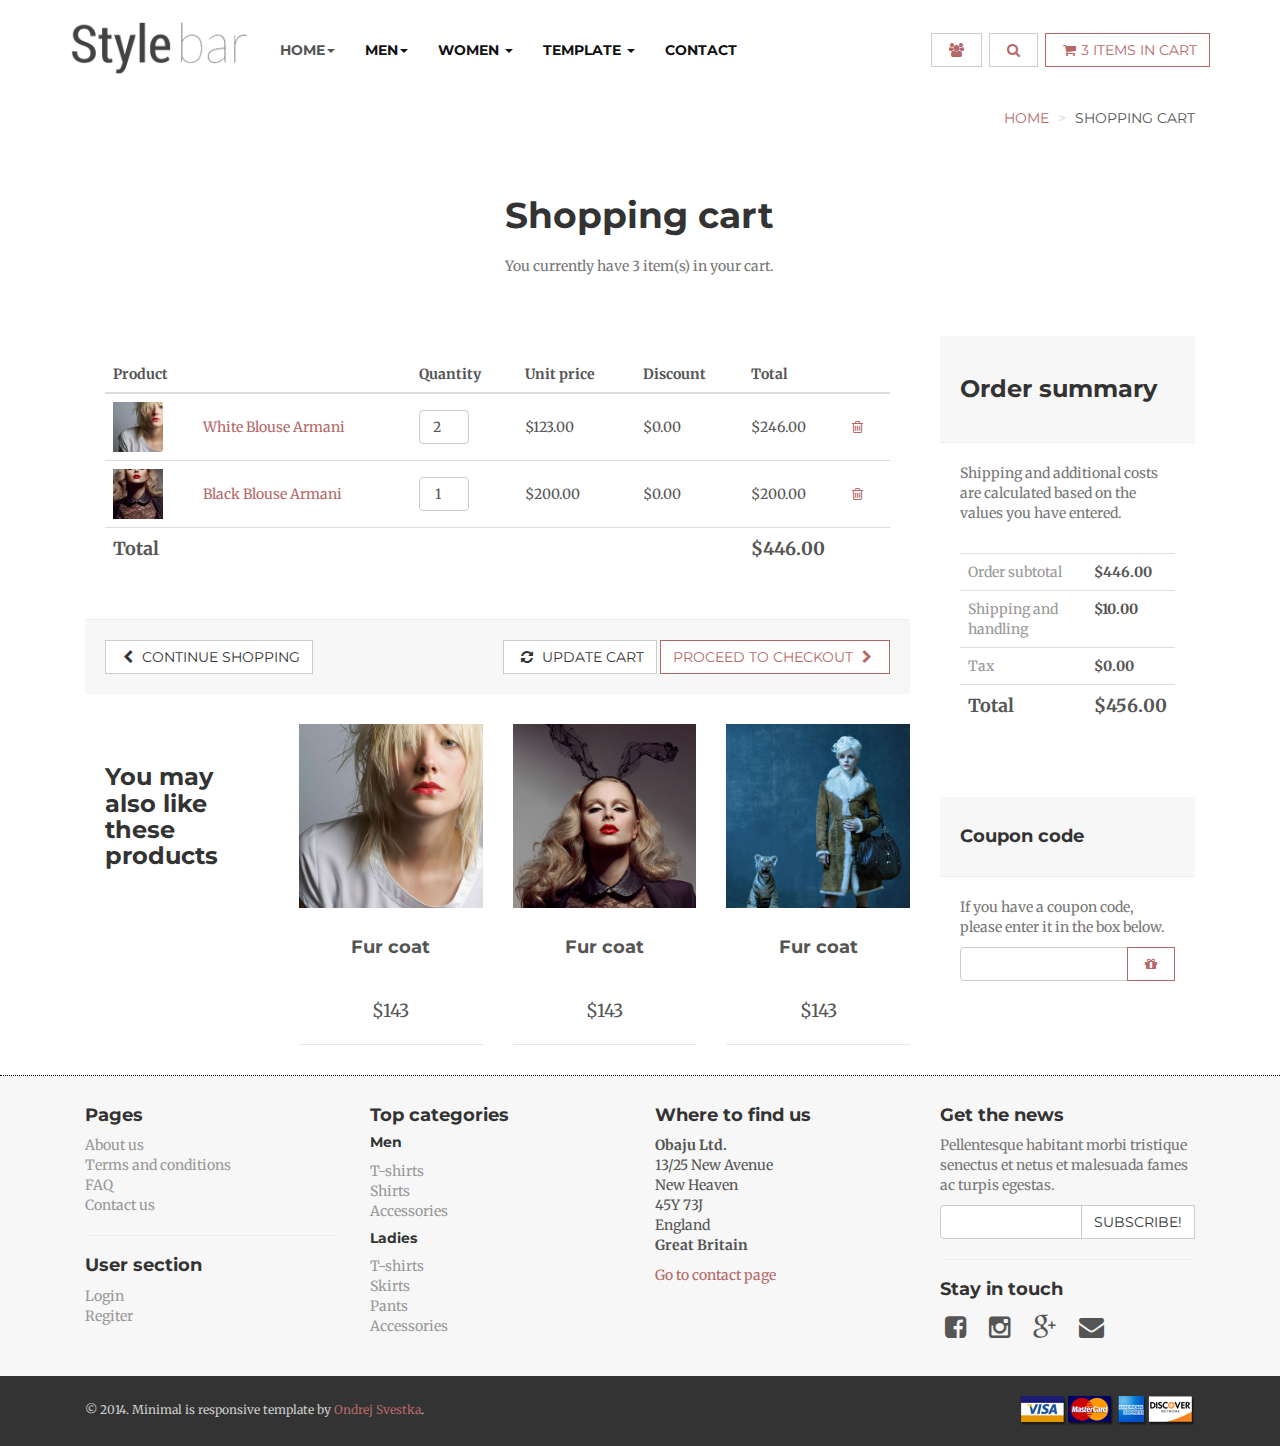
<file: minimal_theme/basket.html>
<!DOCTYPE html>
<html lang="en">

<head>
    <meta charset="utf-8">
    <meta name="robots" content="all,follow">
    <meta name="googlebot" content="index,follow,snippet,archive">
    <meta name="viewport" content="width=device-width, initial-scale=1">

    <title>Minimal |e-commerce template</title>

    <meta name="keywords" content="">

    <link href='http://fonts.googleapis.com/css?family=Montserrat:400,700|Merriweather:400,400italic' rel='stylesheet' type='text/css'>

    <!-- Bootstrap and Font Awesome css -->
    <link href="css/font-awesome.css" rel="stylesheet">
    <link href="css/bootstrap.min.css" rel="stylesheet">

    <!-- Theme stylesheet -->
    <link href="css/style.default.css" rel="stylesheet" id="theme-stylesheet">

    <!-- Custom stylesheet - for your changes -->
    <link href="css/custom.css" rel="stylesheet">

    <!-- Responsivity for older IE -->
    <script src="js/respond.min.js"></script>

    <!-- Favicon -->
    <link rel="shortcut icon" href="favicon.png">
</head>

<body>
    <!-- *** NAVBAR ***
_________________________________________________________ -->

    <div class="navbar navbar-default navbar-fixed-top yamm" role="navigation" id="navbar">
        <div class="container">
            <div class="navbar-header">

                <a class="navbar-brand home" href="index.html">
                    <img src="img/logo.png" alt="Minimal logo" class="hidden-xs hidden-sm">
                    <img src="img/logo-small.png" alt="Minimal logo" class="visible-xs visible-sm"><span class="sr-only">Minimal - go to homepage</span>
                </a>
                <div class="navbar-buttons">
                    <button type="button" class="navbar-toggle btn-primary" data-toggle="collapse" data-target="#navigation">
                        <span class="sr-only">Toggle navigation</span>
                        <i class="fa fa-align-justify"></i>
                    </button>
                    <a class="btn btn-primary navbar-toggle" href="basket.html">
                        <i class="fa fa-shopping-cart"></i>  <span class="hidden-xs">3 items in cart</span>
                    </a>
                    <button type="button" class="navbar-toggle btn-default" data-toggle="collapse" data-target="#search">
                        <span class="sr-only">Toggle search</span>
                        <i class="fa fa-search"></i>
                    </button>
                    <button type="button" class="navbar-toggle btn-default" data-toggle="modal" data-target="#login-modal">
                        <span class="sr-only">User login</span>
                        <i class="fa fa-users"></i>
                    </button>

                </div>
            </div>
            <!--/.navbar-header -->

            <div class="navbar-collapse collapse" id="navigation">

                <ul class="nav navbar-nav navbar-left">
                    <li class="active dropdown normal-dropdown"><a href="index.html" class="dropdown-toggle" data-toggle="dropdown">Home<b class="caret"></b></a>
                        <ul class="dropdown-menu">
                            <li><a href="index.html">Home - default</a>
                            </li>
                            <li><a href="index2.html">Home - intro image</a>
                            </li>
                        </ul>
                    </li>
                    <li class="dropdown yamm-fw">
                        <a href="#" class="dropdown-toggle" data-toggle="dropdown">Men<b class="caret"></b></a>
                        <ul class="dropdown-menu">

                            <li>
                                <div class="yamm-content">
                                    <div class="row">
                                        <div class="col-sm-3">
                                            <img src="img/men.jpg" class="img-responsive hidden-xs" alt="">
                                        </div>
                                        <div class="col-sm-3">
                                            <h3>Clothing</h3>
                                            <ul>
                                                <li><a href="category.html">T-shirts</a>
                                                </li>
                                                <li><a href="category.html">Shirts</a>
                                                </li>
                                                <li><a href="category.html">Pants</a>
                                                </li>
                                                <li><a href="category.html">Accessories</a>
                                                </li>
                                            </ul>
                                        </div>
                                        <div class="col-sm-3">
                                            <h3>Clothing</h3>
                                            <ul>
                                                <li><a href="category.html">T-shirts</a>
                                                </li>
                                                <li><a href="category.html">Shirts</a>
                                                </li>
                                                <li><a href="category.html">Pants</a>
                                                </li>
                                                <li><a href="category.html">Accessories</a>
                                                </li>
                                            </ul>
                                        </div>
                                        <div class="col-sm-3">
                                            <h3>Shoes</h3>
                                            <ul>
                                                <li><a href="category.html">Trainers</a>
                                                </li>
                                                <li><a href="category.html">Sandals</a>
                                                </li>
                                                <li><a href="category.html">Hiking shoes</a>
                                                </li>
                                                <li><a href="category.html">Casual</a>
                                                </li>
                                            </ul>
                                        </div>
                                    </div>
                                </div>
                                <div class="footer clearfix hidden-xs">
                                    <h4 class="pull-right">Men</h4>
                                    <div class="buttons pull-left">
                                        <a href="#" class="btn btn-default"><i class="fa fa-tags"></i> Sales</a>
                                        <a href="#" class="btn btn-default"><i class="fa fa-star-o"></i> Favourites</a>
                                        <a href="#" class="btn btn-default"><i class="fa fa-globe"></i> Brands</a>
                                    </div>
                                </div>

                            </li>
                        </ul>
                    </li>
                    <li class="dropdown yamm-fw">
                        <a href="#" class="dropdown-toggle" data-toggle="dropdown">Women <b class="caret"></b></a>
                        <ul class="dropdown-menu">

                            <li>
                                <div class="yamm-content">
                                    <div class="row">
                                        <div class="col-sm-3">
                                            <img src="img/women.jpg" class="img-responsive hidden-xs" alt="">
                                        </div>
                                        <div class="col-sm-3">
                                            <h3>Clothing</h3>
                                            <ul>
                                                <li><a href="category.html">T-shirts</a>
                                                </li>
                                                <li><a href="category.html">Shirts</a>
                                                </li>
                                                <li><a href="category.html">Pants</a>
                                                </li>
                                                <li><a href="category.html">Accessories</a>
                                                </li>
                                            </ul>
                                        </div>
                                        <div class="col-sm-3">
                                            <h3>Clothing</h3>
                                            <ul>
                                                <li><a href="category.html">T-shirts</a>
                                                </li>
                                                <li><a href="category.html">Shirts</a>
                                                </li>
                                                <li><a href="category.html">Pants</a>
                                                </li>
                                                <li><a href="category.html">Accessories</a>
                                                </li>
                                            </ul>
                                        </div>
                                        <div class="col-sm-3">
                                            <h3>Shoes</h3>
                                            <ul>
                                                <li><a href="category.html">Trainers</a>
                                                </li>
                                                <li><a href="category.html">Sandals</a>
                                                </li>
                                                <li><a href="category.html">Hiking shoes</a>
                                                </li>
                                                <li><a href="category.html">Casual</a>
                                                </li>
                                            </ul>
                                        </div>
                                    </div>
                                </div>
                                <div class="footer clearfix hidden-xs">
                                    <h4 class="pull-right">Women</h4>
                                    <div class="buttons pull-left">
                                        <a href="#" class="btn btn-default"><i class="fa fa-tags"></i> Sales</a>
                                        <a href="#" class="btn btn-default"><i class="fa fa-star-o"></i> Favourites</a>
                                        <a href="#" class="btn btn-default"><i class="fa fa-globe"></i> Brands</a>
                                    </div>
                                </div>

                            </li>
                        </ul>
                    </li>
                    <li class="dropdown yamm-fw">
                        <a href="#" class="dropdown-toggle" data-toggle="dropdown" data-hover="dropdown" data-delay="200">Template <b class="caret"></b></a>
                        <ul class="dropdown-menu">
                            <li>
                                <div class="yamm-content">
                                    <div class="row">
                                        <div class="col-sm-3">
                                            <h5>Homepage</h5>
                                            <ul>
                                                <li><a href="index.html">Homepage - with slideshow</a>
                                                </li>
                                                <li><a href="index2.html">Homepage - with intro image</a>
                                                </li>
                                            </ul>
                                            <h5>Shop</h5>
                                            <ul>
                                                <li><a href="category.html">Category - sidebar right</a>
                                                </li>
                                                <li><a href="category-left.html">Category - sidebar left</a>
                                                </li>
                                                <li><a href="category-full.html">Category - full width</a>
                                                </li>
                                                <li><a href="detail.html">Product detail</a>
                                                </li>
                                            </ul>
                                        </div>
                                        <div class="col-sm-3">
                                            <h5>User</h5>
                                            <ul>
                                                <li><a href="register.html">Register / login</a>
                                                </li>
                                                <li><a href="customer-orders.html">Orders history</a>
                                                </li>
                                                <li><a href="customer-order.html">Order history detail</a>
                                                </li>
                                                <li><a href="customer-wishlist.html">Wishlist</a>
                                                </li>
                                                <li><a href="customer-account.html">Customer account / change password</a>
                                                </li>
                                            </ul>
                                        </div>
                                        <div class="col-sm-3">
                                            <h5>Order process</h5>
                                            <ul>
                                                <li><a href="basket.html">Shopping cart</a>
                                                </li>
                                                <li><a href="checkout1.html">Checkout - step 1</a>
                                                </li>
                                                <li><a href="checkout2.html">Checkout - step 2</a>
                                                </li>
                                                <li><a href="checkout3.html">Checkout - step 3</a>
                                                </li>
                                                <li><a href="checkout4.html">Checkout - step 4</a>
                                                </li>
                                            </ul>
                                        </div>
                                        <div class="col-sm-3">
                                            <h5>Pages and blog</h5>
                                            <ul>
                                                <li><a href="blog.html">Blog listing</a>
                                                </li>
                                                <li><a href="post.html">Blog Post</a>
                                                </li>
                                                <li><a href="faq.html">FAQ</a>
                                                </li>
                                                <li><a href="contact.html">Contact</a>
                                                </li>
                                                <li><a href="text.html">Text page</a>
                                                </li>
                                                <li><a href="text-left.html">Text page - left sidebar</a>
                                                </li>
                                                <li><a href="404.html">404 page</a>
                                                </li>
                                            </ul>
                                        </div>
                                    </div>
                                </div>
                                <!-- /.yamm-content -->
                            </li>
                        </ul>
                    </li>
                    <li><a href="contact.html">Contact</a>
                    </li>
                </ul>

            </div>
            <!--/.nav-collapse -->

            <div class="navbar-collapse collapse right" id="basket-overview">
                <a href="basket.html" class="btn btn-primary navbar-btn"><i class="fa fa-shopping-cart"></i><span class="hidden-sm">3 items <span class="hidden-md">in cart</span></span></a>
            </div>
            <!--/.nav-collapse -->

            <div class="navbar-collapse collapse right">
                <button type="button" class="btn navbar-btn btn-default" data-toggle="collapse" data-target="#search">
                    <span class="sr-only">Toggle search</span>
                    <i class="fa fa-search"></i>
                </button>
            </div>

            <div class="navbar-collapse collapse right">
                <button type="button" class="btn navbar-btn btn-default" data-toggle="modal" data-target="#login-modal">
                    <span class="sr-only">User login</span>
                    <i class="fa fa-users"></i>
                </button>
            </div>

            <div class="collapse clearfix" id="search">

                <form class="navbar-form" role="search">
                    <div class="input-group">
                        <input type="text" class="form-control" placeholder="Search">
                        <span class="input-group-btn">

			<button type="submit" class="btn btn-primary"><i class="fa fa-search"></i></button>

		    </span>
                    </div>
                </form>

            </div>
            <!--/.nav-collapse -->

        </div>


    </div>
    <!-- /#navbar -->

    <!-- *** NAVBAR END *** -->

    <!-- *** LOGIN MODAL ***
_________________________________________________________ -->

    <div class="modal fade" id="login-modal" tabindex="-1" role="dialog" aria-labelledby="Login" aria-hidden="true">
        <div class="modal-dialog modal-sm">

            <div class="modal-content">
                <div class="modal-header">
                    <button type="button" class="close" data-dismiss="modal" aria-hidden="true">&times;</button>
                    <h4 class="modal-title" id="Login">Customer login</h4>
                </div>
                <div class="modal-body">
                    <form action="customer-orders.html" method="post">
                        <div class="form-group">
                            <input type="text" class="form-control" id="email" placeholder="email">
                        </div>
                        <div class="form-group">
                            <input type="password" class="form-control" id="password" placeholder="password">
                        </div>

                        <p class="text-center">
                            <button class="btn btn-primary"><i class="fa fa-sign-in"></i> Log in</button>
                        </p>

                    </form>

                    <p class="text-center text-muted">Not registered yet?</p>
                    <p class="text-center text-muted"><a href="register.html"><strong>Register now</strong></a>! It is easy and done in 1&nbsp;minute and gives you access to special discounts and much more!</p>

                </div>
            </div>
        </div>
    </div>

    <!-- *** LOGIN MODAL END *** -->

    <div id="all">

        <div id="content">
            <div class="container">

                <div class="col-md-12">
                    <ul class="breadcrumb">

                        <li><a href="index.html">Home</a>
                        </li>
                        <li>Shopping cart</li>
                    </ul>


                    <div class="box text-center">

                        <div class="row">
                            <div class="col-sm-10 col-sm-offset-1">
                                <h1>Shopping cart</h1>
                                <p class="text-muted">You currently have 3 item(s) in your cart.</p>
                            </div>
                        </div>
                    </div>

                </div>

                <div class="col-md-9 clearfix" id="basket">

                    <div class="box">

                        <form method="post" action="checkout1.html">

                            <div class="table-responsive">
                                <table class="table">
                                    <thead>
                                        <tr>
                                            <th colspan="2">Product</th>
                                            <th>Quantity</th>
                                            <th>Unit price</th>
                                            <th>Discount</th>
                                            <th colspan="2">Total</th>
                                        </tr>
                                    </thead>
                                    <tbody>
                                        <tr>
                                            <td>
                                                <a href="#">
                                                    <img src="img/detailsquare.jpg" alt="White Blouse Armani">
                                                </a>
                                            </td>
                                            <td><a href="#">White Blouse Armani</a>
                                            </td>
                                            <td>
                                                <input type="number" value="2" class="form-control">
                                            </td>
                                            <td>$123.00</td>
                                            <td>$0.00</td>
                                            <td>$246.00</td>
                                            <td><a href="#"><i class="fa fa-trash-o"></i></a>
                                            </td>
                                        </tr>
                                        <tr>
                                            <td>
                                                <a href="#">
                                                    <img src="img/basketsquare.jpg" alt="Black Blouse Armani">
                                                </a>
                                            </td>
                                            <td><a href="#">Black Blouse Armani</a>
                                            </td>
                                            <td>
                                                <input type="number" value="1" class="form-control">
                                            </td>
                                            <td>$200.00</td>
                                            <td>$0.00</td>
                                            <td>$200.00</td>
                                            <td><a href="#"><i class="fa fa-trash-o"></i></a>
                                            </td>
                                        </tr>
                                    </tbody>
                                    <tfoot>
                                        <tr>
                                            <th colspan="5">Total</th>
                                            <th colspan="2">$446.00</th>
                                        </tr>
                                    </tfoot>
                                </table>

                            </div>
                            <!-- /.table-responsive -->

                            <div class="box-footer">
                                <div class="pull-left">
                                    <a href="category.html" class="btn btn-default"><i class="fa fa-chevron-left"></i> Continue shopping</a>
                                </div>
                                <div class="pull-right">
                                    <button class="btn btn-default"><i class="fa fa-refresh"></i> Update cart</button>
                                    <button type="submit" class="btn btn-primary">Proceed to checkout <i class="fa fa-chevron-right"></i>
                                    </button>
                                </div>
                            </div>

                        </form>

                    </div>
                    <!-- /.box -->

                    <div class="row">
                        <div class="col-md-3">
                            <div class="box">
                                <h3>You may also like these products</h3>
                            </div>
                        </div>

                        <div class="col-md-3">
                            <div class="product">
                                <div class="image">
                                    <a href="detail.html">
                                        <img src="img/product2.jpg" alt="" class="img-responsive image1">
                                    </a>
                                </div>
                                <div class="text">
                                    <h3><a href="detail.html">Fur coat</a></h3>
                                    <p class="price">$143</p>

                                </div>
                            </div>
                            <!-- /.product -->
                        </div>

                        <div class="col-md-3">
                            <div class="product">
                                <div class="image">
                                    <a href="detail.html">
                                        <img src="img/product3.jpg" alt="" class="img-responsive image1">
                                    </a>
                                </div>
                                <div class="text">
                                    <h3><a href="detail.html">Fur coat</a></h3>
                                    <p class="price">$143</p>
                                </div>
                            </div>
                            <!-- /.product -->
                        </div>

                        <div class="col-md-3">
                            <div class="product">
                                <div class="image">
                                    <a href="detail.html">
                                        <img src="img/product1.jpg" alt="" class="img-responsive image1">
                                    </a>
                                </div>
                                <div class="text">
                                    <h3><a href="detail.html">Fur coat</a></h3>
                                    <p class="price">$143</p>
                                </div>
                            </div>
                            <!-- /.product -->
                        </div>

                    </div>

                </div>
                <!-- /.col-md-9 -->

                <div class="col-md-3">
                    <div class="box" id="order-summary">
                        <div class="box-header">
                            <h3>Order summary</h3>
                        </div>
                        <p class="text-muted">Shipping and additional costs are calculated based on the values you have entered.</p>

                        <div class="table-responsive">
                            <table class="table">
                                <tbody>
                                    <tr>
                                        <td>Order subtotal</td>
                                        <th>$446.00</th>
                                    </tr>
                                    <tr>
                                        <td>Shipping and handling</td>
                                        <th>$10.00</th>
                                    </tr>
                                    <tr>
                                        <td>Tax</td>
                                        <th>$0.00</th>
                                    </tr>
                                    <tr class="total">
                                        <td>Total</td>
                                        <th>$456.00</th>
                                    </tr>
                                </tbody>
                            </table>
                        </div>

                    </div>


                    <div class="box">
                        <div class="box-header">
                            <h4>Coupon code</h4>
                        </div>
                        <p class="text-muted">If you have a coupon code, please enter it in the box below.</p>
                        <form>
                            <div class="input-group">

                                <input type="text" class="form-control">

                                <span class="input-group-btn">

					<button class="btn btn-primary" type="button"><i class="fa fa-gift"></i></button>

				    </span>
                            </div>
                            <!-- /input-group -->
                        </form>
                    </div>

                </div>
                <!-- /.col-md-3 -->

            </div>
            <!-- /.container -->
        </div>
        <!-- /#content -->


        <!-- *** FOOTER ***
_________________________________________________________ -->

        <div id="footer">
            <div class="container">
                <div class="col-md-3 col-sm-6">
                    <h4>Pages</h4>

                    <ul>
                        <li><a href="text.html">About us</a>
                        </li>
                        <li><a href="text-left.html">Terms and conditions</a>
                        </li>
                        <li><a href="faq.html">FAQ</a>
                        </li>
                        <li><a href="contact.html">Contact us</a>
                        </li>
                    </ul>

                    <hr>

                    <h4>User section</h4>

                    <ul>
                        <li><a href="#" data-toggle="modal" data-target="#login-modal">Login</a>
                        </li>
                        <li><a href="register.html">Regiter</a>
                        </li>
                    </ul>

                    <hr class="hidden-md hidden-lg hidden-sm">

                </div>
                <!-- /.col-md-3 -->

                <div class="col-md-3 col-sm-6">

                    <h4>Top categories</h4>

                    <h5>Men</h5>

                    <ul>
                        <li><a href="category.html">T-shirts</a>
                        </li>
                        <li><a href="category.html">Shirts</a>
                        </li>
                        <li><a href="category.html">Accessories</a>
                        </li>
                    </ul>

                    <h5>Ladies</h5>
                    <ul>
                        <li><a href="category.html">T-shirts</a>
                        </li>
                        <li><a href="category.html">Skirts</a>
                        </li>
                        <li><a href="category.html">Pants</a>
                        </li>
                        <li><a href="category.html">Accessories</a>
                        </li>
                    </ul>

                    <hr class="hidden-md hidden-lg">

                </div>
                <!-- /.col-md-3 -->

                <div class="col-md-3 col-sm-6">

                    <h4>Where to find us</h4>

                    <p><strong>Obaju Ltd.</strong>
                        <br>13/25 New Avenue
                        <br>New Heaven
                        <br>45Y 73J
                        <br>England
                        <br>
                        <strong>Great Britain</strong>
                    </p>

                    <a href="contact.html">Go to contact page</a>

                    <hr class="hidden-md hidden-lg hidden-sm">

                </div>
                <!-- /.col-md-3 -->



                <div class="col-md-3 col-sm-6">

                    <h4>Get the news</h4>

                    <p class="text-muted">Pellentesque habitant morbi tristique senectus et netus et malesuada fames ac turpis egestas.</p>

                    <form>
                        <div class="input-group">

                            <input type="text" class="form-control">

                            <span class="input-group-btn">

			<button class="btn btn-default" type="button">Subscribe!</button>

		    </span>

                        </div>
                        <!-- /input-group -->
                    </form>

                    <hr>

                    <h4>Stay in touch</h4>

                    <p class="social">
                        <a href="#"><i class="fa fa-facebook-square"></i></a>
                        <a href="#"><i class="fa fa-instagram"></i></a>
                        <a href="#"><i class="fa fa-google-plus"></i></a>
                        <a href="#"><i class="fa fa-envelope"></i></a>
                    </p>


                </div>
                <!-- /.col-md-3 -->
            </div>
            <!-- /.container -->
        </div>
        <!-- /#footer -->

        <!-- *** FOOTER END *** -->

        <!-- *** COPYRIGHT ***
_________________________________________________________ -->

        <div id="copyright">
            <div class="container">
                <div class="col-md-12">
                    <p class="pull-left">&copy; 2014. Minimal is responsive template by <a href="http://www.ondrejsvestka.cz" class="external">Ondrej Svestka</a>.</p>
                    <p class="pull-right">
                        <img src="img/payment.png" alt="payments accepted">
                    </p>

                </div>
            </div>
        </div>
        <!-- /#copyright -->

        <!-- *** COPYRIGHT END *** -->



    </div>
    <!-- /#all -->

    <!-- #### JAVASCRIPT FILES ### -->

    <script src="js/jquery-1.11.0.min.js"></script>
    <script src="js/bootstrap.min.js"></script>
    <script src="js/jquery.cookie.js"></script>
    <script src="js/front.js"></script>

    



</body>

</html>
</file>
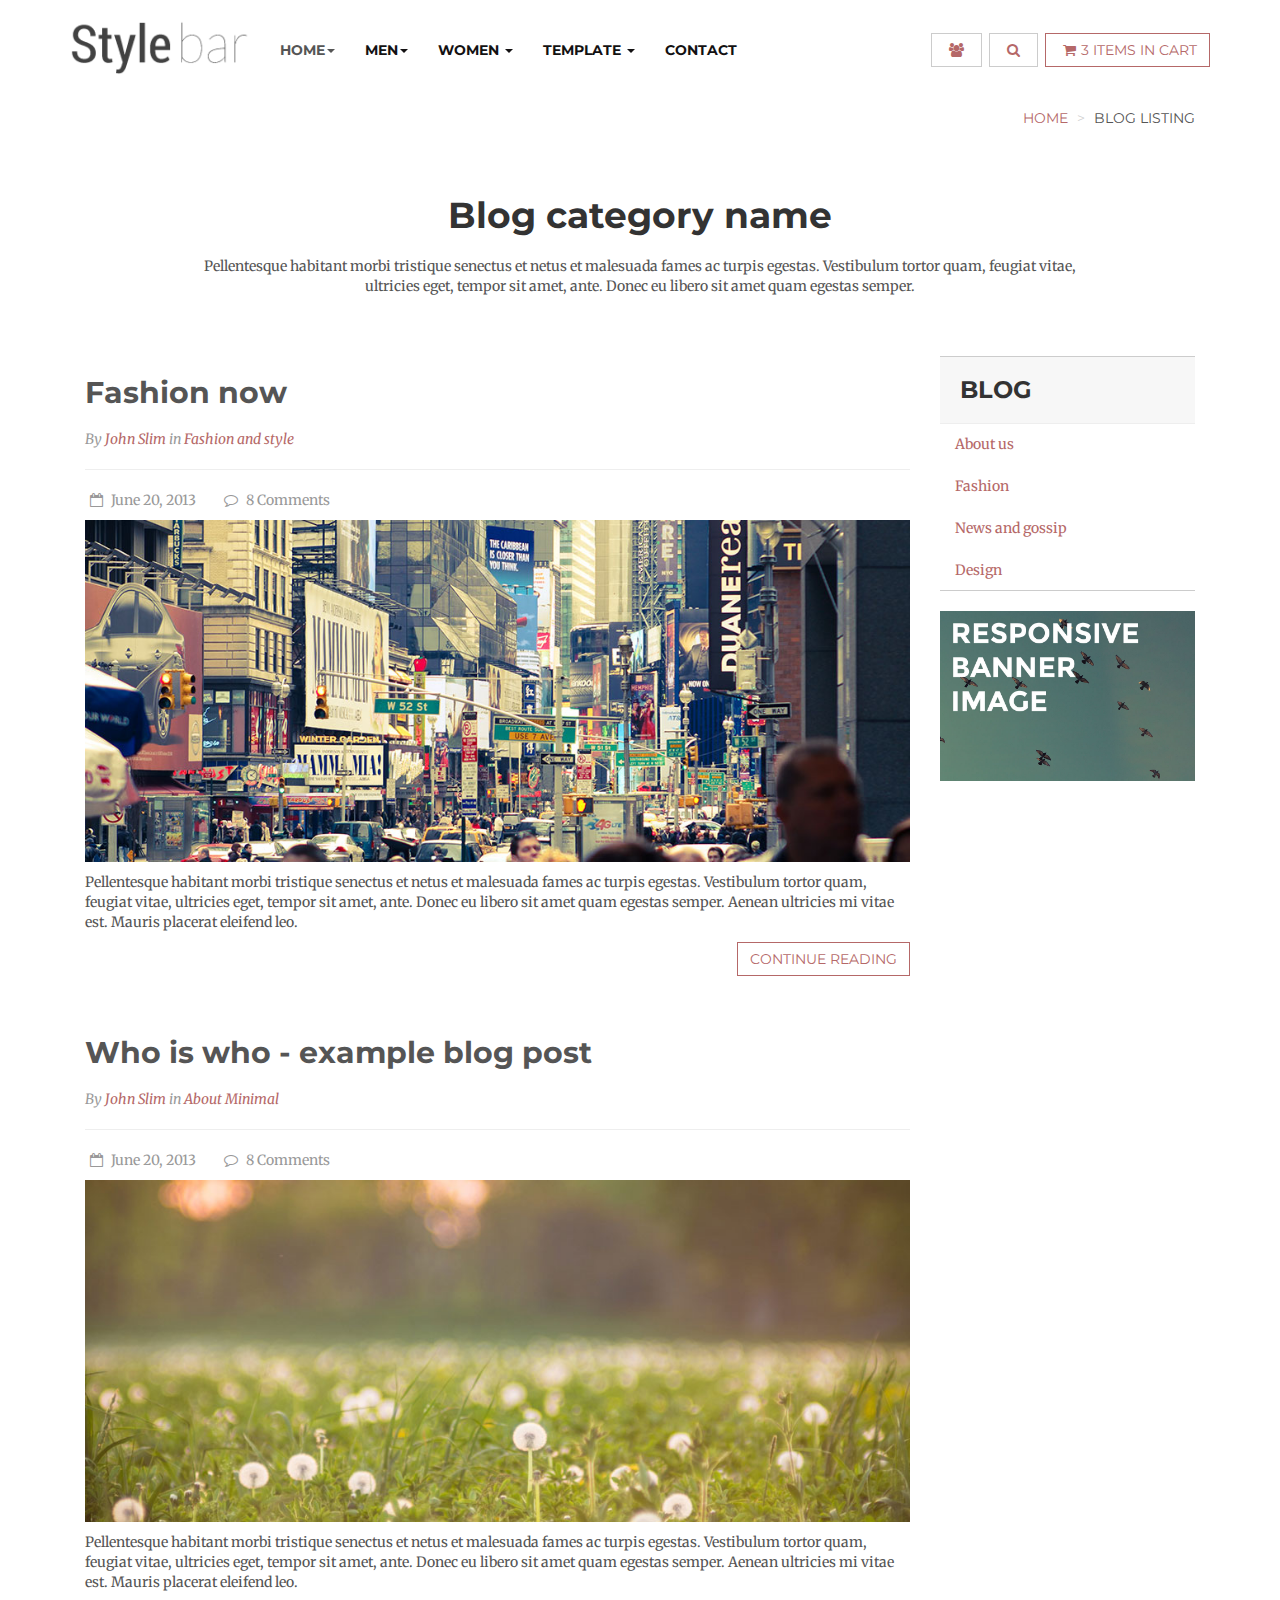
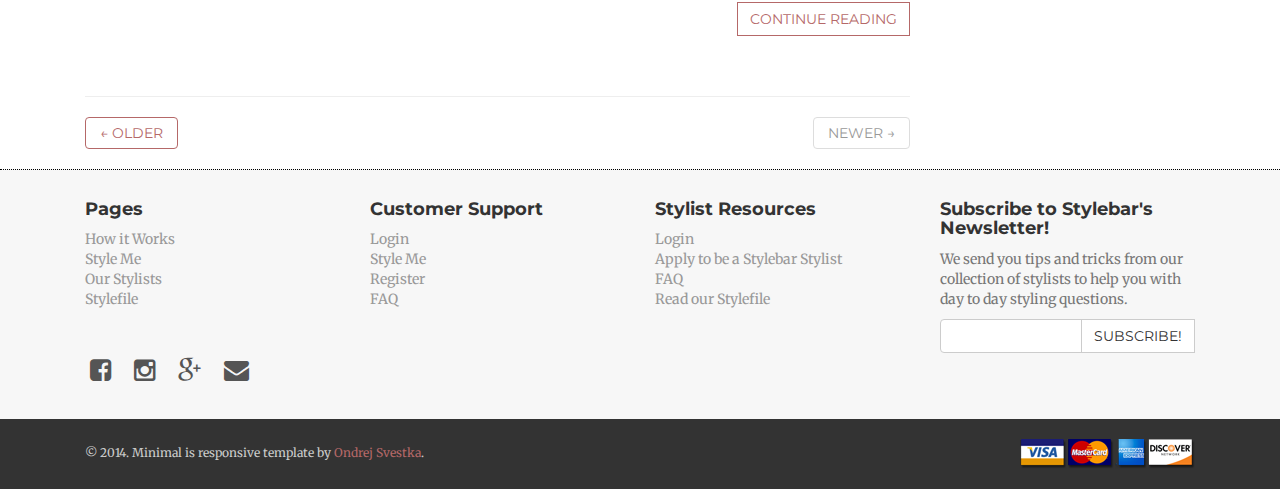
<file: minimal_theme/blog.html>
<!DOCTYPE html>
<html lang="en">

<head>
    <meta charset="utf-8">
    <meta name="robots" content="all,follow">
    <meta name="googlebot" content="index,follow,snippet,archive">
    <meta name="viewport" content="width=device-width, initial-scale=1">

    <title>Minimal |e-commerce template</title>

    <meta name="keywords" content="">

    <link href='http://fonts.googleapis.com/css?family=Montserrat:400,700|Merriweather:400,400italic' rel='stylesheet' type='text/css'>

    <!-- Bootstrap and Font Awesome css -->
    <link href="css/font-awesome.css" rel="stylesheet">
    <link href="css/bootstrap.min.css" rel="stylesheet">

    <!-- Theme stylesheet -->
    <link href="css/style.default.css" rel="stylesheet" id="theme-stylesheet">

    <!-- Custom stylesheet - for your changes -->
    <link href="css/custom.css" rel="stylesheet">

    <!-- Responsivity for older IE -->
    <script src="js/respond.min.js"></script>

    <!-- Favicon -->
    <link rel="shortcut icon" href="favicon.png">
</head>

<body>
    <!-- *** NAVBAR ***
_________________________________________________________ -->

    <div class="navbar navbar-default navbar-fixed-top yamm" role="navigation" id="navbar">
        <div class="container">
            <div class="navbar-header">

                <a class="navbar-brand home" href="index.html">
                    <img src="img/logo.png" alt="Minimal logo" class="hidden-xs hidden-sm">
                    <img src="img/logo-small.png" alt="Minimal logo" class="visible-xs visible-sm"><span class="sr-only">Minimal - go to homepage</span>
                </a>
                <div class="navbar-buttons">
                    <button type="button" class="navbar-toggle btn-primary" data-toggle="collapse" data-target="#navigation">
                        <span class="sr-only">Toggle navigation</span>
                        <i class="fa fa-align-justify"></i>
                    </button>
                    <a class="btn btn-primary navbar-toggle" href="basket.html">
                        <i class="fa fa-shopping-cart"></i>  <span class="hidden-xs">3 items in cart</span>
                    </a>
                    <button type="button" class="navbar-toggle btn-default" data-toggle="collapse" data-target="#search">
                        <span class="sr-only">Toggle search</span>
                        <i class="fa fa-search"></i>
                    </button>
                    <button type="button" class="navbar-toggle btn-default" data-toggle="modal" data-target="#login-modal">
                        <span class="sr-only">User login</span>
                        <i class="fa fa-users"></i>
                    </button>

                </div>
            </div>
            <!--/.navbar-header -->

            <div class="navbar-collapse collapse" id="navigation">

                <ul class="nav navbar-nav navbar-left">
                    <li class="active dropdown normal-dropdown"><a href="index.html" class="dropdown-toggle" data-toggle="dropdown">Home<b class="caret"></b></a>
                        <ul class="dropdown-menu">
                            <li><a href="index.html">Home - default</a>
                            </li>
                            <li><a href="index2.html">Home - intro image</a>
                            </li>
                        </ul>
                    </li>
                    <li class="dropdown yamm-fw">
                        <a href="#" class="dropdown-toggle" data-toggle="dropdown">Men<b class="caret"></b></a>
                        <ul class="dropdown-menu">

                            <li>
                                <div class="yamm-content">
                                    <div class="row">
                                        <div class="col-sm-3">
                                            <img src="img/men.jpg" class="img-responsive hidden-xs" alt="">
                                        </div>
                                        <div class="col-sm-3">
                                            <h3>Clothing</h3>
                                            <ul>
                                                <li><a href="category.html">T-shirts</a>
                                                </li>
                                                <li><a href="category.html">Shirts</a>
                                                </li>
                                                <li><a href="category.html">Pants</a>
                                                </li>
                                                <li><a href="category.html">Accessories</a>
                                                </li>
                                            </ul>
                                        </div>
                                        <div class="col-sm-3">
                                            <h3>Clothing</h3>
                                            <ul>
                                                <li><a href="category.html">T-shirts</a>
                                                </li>
                                                <li><a href="category.html">Shirts</a>
                                                </li>
                                                <li><a href="category.html">Pants</a>
                                                </li>
                                                <li><a href="category.html">Accessories</a>
                                                </li>
                                            </ul>
                                        </div>
                                        <div class="col-sm-3">
                                            <h3>Shoes</h3>
                                            <ul>
                                                <li><a href="category.html">Trainers</a>
                                                </li>
                                                <li><a href="category.html">Sandals</a>
                                                </li>
                                                <li><a href="category.html">Hiking shoes</a>
                                                </li>
                                                <li><a href="category.html">Casual</a>
                                                </li>
                                            </ul>
                                        </div>
                                    </div>
                                </div>
                                <div class="footer clearfix hidden-xs">
                                    <h4 class="pull-right">Men</h4>
                                    <div class="buttons pull-left">
                                        <a href="#" class="btn btn-default"><i class="fa fa-tags"></i> Sales</a>
                                        <a href="#" class="btn btn-default"><i class="fa fa-star-o"></i> Favourites</a>
                                        <a href="#" class="btn btn-default"><i class="fa fa-globe"></i> Brands</a>
                                    </div>
                                </div>

                            </li>
                        </ul>
                    </li>
                    <li class="dropdown yamm-fw">
                        <a href="#" class="dropdown-toggle" data-toggle="dropdown">Women <b class="caret"></b></a>
                        <ul class="dropdown-menu">

                            <li>
                                <div class="yamm-content">
                                    <div class="row">
                                        <div class="col-sm-3">
                                            <img src="img/women.jpg" class="img-responsive hidden-xs" alt="">
                                        </div>
                                        <div class="col-sm-3">
                                            <h3>Clothing</h3>
                                            <ul>
                                                <li><a href="category.html">T-shirts</a>
                                                </li>
                                                <li><a href="category.html">Shirts</a>
                                                </li>
                                                <li><a href="category.html">Pants</a>
                                                </li>
                                                <li><a href="category.html">Accessories</a>
                                                </li>
                                            </ul>
                                        </div>
                                        <div class="col-sm-3">
                                            <h3>Clothing</h3>
                                            <ul>
                                                <li><a href="category.html">T-shirts</a>
                                                </li>
                                                <li><a href="category.html">Shirts</a>
                                                </li>
                                                <li><a href="category.html">Pants</a>
                                                </li>
                                                <li><a href="category.html">Accessories</a>
                                                </li>
                                            </ul>
                                        </div>
                                        <div class="col-sm-3">
                                            <h3>Shoes</h3>
                                            <ul>
                                                <li><a href="category.html">Trainers</a>
                                                </li>
                                                <li><a href="category.html">Sandals</a>
                                                </li>
                                                <li><a href="category.html">Hiking shoes</a>
                                                </li>
                                                <li><a href="category.html">Casual</a>
                                                </li>
                                            </ul>
                                        </div>
                                    </div>
                                </div>
                                <div class="footer clearfix hidden-xs">
                                    <h4 class="pull-right">Women</h4>
                                    <div class="buttons pull-left">
                                        <a href="#" class="btn btn-default"><i class="fa fa-tags"></i> Sales</a>
                                        <a href="#" class="btn btn-default"><i class="fa fa-star-o"></i> Favourites</a>
                                        <a href="#" class="btn btn-default"><i class="fa fa-globe"></i> Brands</a>
                                    </div>
                                </div>

                            </li>
                        </ul>
                    </li>
                    <li class="dropdown yamm-fw">
                        <a href="#" class="dropdown-toggle" data-toggle="dropdown" data-hover="dropdown" data-delay="200">Template <b class="caret"></b></a>
                        <ul class="dropdown-menu">
                            <li>
                                <div class="yamm-content">
                                    <div class="row">
                                        <div class="col-sm-3">
                                            <h5>Homepage</h5>
                                            <ul>
                                                <li><a href="index.html">Homepage - with slideshow</a>
                                                </li>
                                                <li><a href="index2.html">Homepage - with intro image</a>
                                                </li>
                                            </ul>
                                            <h5>Shop</h5>
                                            <ul>
                                                <li><a href="category.html">Category - sidebar right</a>
                                                </li>
                                                <li><a href="category-left.html">Category - sidebar left</a>
                                                </li>
                                                <li><a href="category-full.html">Category - full width</a>
                                                </li>
                                                <li><a href="detail.html">Product detail</a>
                                                </li>
                                            </ul>
                                        </div>
                                        <div class="col-sm-3">
                                            <h5>User</h5>
                                            <ul>
                                                <li><a href="register.html">Register / login</a>
                                                </li>
                                                <li><a href="customer-orders.html">Orders history</a>
                                                </li>
                                                <li><a href="customer-order.html">Order history detail</a>
                                                </li>
                                                <li><a href="customer-wishlist.html">Wishlist</a>
                                                </li>
                                                <li><a href="customer-account.html">Customer account / change password</a>
                                                </li>
                                            </ul>
                                        </div>
                                        <div class="col-sm-3">
                                            <h5>Order process</h5>
                                            <ul>
                                                <li><a href="basket.html">Shopping cart</a>
                                                </li>
                                                <li><a href="checkout1.html">Checkout - step 1</a>
                                                </li>
                                                <li><a href="checkout2.html">Checkout - step 2</a>
                                                </li>
                                                <li><a href="checkout3.html">Checkout - step 3</a>
                                                </li>
                                                <li><a href="checkout4.html">Checkout - step 4</a>
                                                </li>
                                            </ul>
                                        </div>
                                        <div class="col-sm-3">
                                            <h5>Pages and blog</h5>
                                            <ul>
                                                <li><a href="blog.html">Blog listing</a>
                                                </li>
                                                <li><a href="post.html">Blog Post</a>
                                                </li>
                                                <li><a href="faq.html">FAQ</a>
                                                </li>
                                                <li><a href="contact.html">Contact</a>
                                                </li>
                                                <li><a href="text.html">Text page</a>
                                                </li>
                                                <li><a href="text-left.html">Text page - left sidebar</a>
                                                </li>
                                                <li><a href="404.html">404 page</a>
                                                </li>
                                            </ul>
                                        </div>
                                    </div>
                                </div>
                                <!-- /.yamm-content -->
                            </li>
                        </ul>
                    </li>
                    <li><a href="contact.html">Contact</a>
                    </li>
                </ul>

            </div>
            <!--/.nav-collapse -->

            <div class="navbar-collapse collapse right" id="basket-overview">
                <a href="basket.html" class="btn btn-primary navbar-btn"><i class="fa fa-shopping-cart"></i><span class="hidden-sm">3 items <span class="hidden-md">in cart</span></span></a>
            </div>
            <!--/.nav-collapse -->

            <div class="navbar-collapse collapse right">
                <button type="button" class="btn navbar-btn btn-default" data-toggle="collapse" data-target="#search">
                    <span class="sr-only">Toggle search</span>
                    <i class="fa fa-search"></i>
                </button>
            </div>

            <div class="navbar-collapse collapse right">
                <button type="button" class="btn navbar-btn btn-default" data-toggle="modal" data-target="#login-modal">
                    <span class="sr-only">User login</span>
                    <i class="fa fa-users"></i>
                </button>
            </div>

            <div class="collapse clearfix" id="search">

                <form class="navbar-form" role="search">
                    <div class="input-group">
                        <input type="text" class="form-control" placeholder="Search">
                        <span class="input-group-btn">

			<button type="submit" class="btn btn-primary"><i class="fa fa-search"></i></button>

		    </span>
                    </div>
                </form>

            </div>
            <!--/.nav-collapse -->

        </div>


    </div>
    <!-- /#navbar -->

    <!-- *** NAVBAR END *** -->

    <!-- *** LOGIN MODAL ***
_________________________________________________________ -->

    <div class="modal fade" id="login-modal" tabindex="-1" role="dialog" aria-labelledby="Login" aria-hidden="true">
        <div class="modal-dialog modal-sm">

            <div class="modal-content">
                <div class="modal-header">
                    <button type="button" class="close" data-dismiss="modal" aria-hidden="true">&times;</button>
                    <h4 class="modal-title" id="Login">Customer login</h4>
                </div>
                <div class="modal-body">
                    <form action="customer-orders.html" method="post">
                        <div class="form-group">
                            <input type="text" class="form-control" id="email" placeholder="email">
                        </div>
                        <div class="form-group">
                            <input type="password" class="form-control" id="password" placeholder="password">
                        </div>

                        <p class="text-center">
                            <button class="btn btn-primary"><i class="fa fa-sign-in"></i> Log in</button>
                        </p>

                    </form>

                    <p class="text-center text-muted">Not registered yet?</p>
                    <p class="text-center text-muted"><a href="register.html"><strong>Register now</strong></a>! It is easy and done in 1&nbsp;minute and gives you access to special discounts and much more!</p>

                </div>
            </div>
        </div>
    </div>

    <!-- *** LOGIN MODAL END *** -->

    <div id="all">

        <div id="content">
            <div class="container">

                <div class="col-md-12">
                    <ul class="breadcrumb">

                        <li><a href="#">Home</a>
                        </li>
                        <li>Blog listing</li>
                    </ul>


                    <div class="box text-center">

                        <div class="row">
                            <div class="col-sm-10 col-sm-offset-1">
                                <h1>Blog category name</h1>
                                <p>Pellentesque habitant morbi tristique senectus et netus et malesuada fames ac turpis egestas. Vestibulum tortor quam, feugiat vitae, ultricies eget, tempor sit amet, ante. Donec eu libero sit amet quam egestas semper.</p>
                            </div>
                        </div>
                    </div>

                </div>

                <!-- *** LEFT COLUMN ***
		     _________________________________________________________ -->

                <div class="col-sm-9" id="blog-listing">

                    <div class="post">
                        <h2><a href="post.htmls">Fashion now</a></h2>
                        <p class="author-category">By <a href="#">John Slim</a> in <a href="">Fashion and style</a>
                        </p>
                        <hr>
                        <p class="date-comments">
                            <a href="post.html"><i class="fa fa-calendar-o"></i> June 20, 2013</a>
                            <a href="post.html"><i class="fa fa-comment-o"></i> 8 Comments</a>
                        </p>
                        <div class="image">
                            <a href="post.html">
                                <img src="img/blog2.jpg" class="img-responsive" alt="Example blog post alt">
                            </a>
                        </div>
                        <p class="intro">Pellentesque habitant morbi tristique senectus et netus et malesuada fames ac turpis egestas. Vestibulum tortor quam, feugiat vitae, ultricies eget, tempor sit amet, ante. Donec eu libero sit amet quam egestas semper. Aenean ultricies
                            mi vitae est. Mauris placerat eleifend leo.</p>
                        <p class="read-more"><a href="post.html" class="btn btn-primary">Continue reading</a>
                        </p>
                    </div>


                    <div class="post">
                        <h2><a href="post.html">Who is who - example blog post</a></h2>
                        <p class="author-category">By <a href="#">John Slim</a> in <a href="">About Minimal</a>
                        </p>
                        <hr>
                        <p class="date-comments">
                            <a href="post.html"><i class="fa fa-calendar-o"></i> June 20, 2013</a>
                            <a href="post.html"><i class="fa fa-comment-o"></i> 8 Comments</a>
                        </p>
                        <div class="image">
                            <a href="post.html">
                                <img src="img/blog.jpg" class="img-responsive" alt="Example blog post alt">
                            </a>
                        </div>
                        <p class="intro">Pellentesque habitant morbi tristique senectus et netus et malesuada fames ac turpis egestas. Vestibulum tortor quam, feugiat vitae, ultricies eget, tempor sit amet, ante. Donec eu libero sit amet quam egestas semper. Aenean ultricies
                            mi vitae est. Mauris placerat eleifend leo.</p>
                        <p class="read-more"><a href="post.html" class="btn btn-primary">Continue reading</a>
                        </p>
                    </div>

                    <ul class="pager">
                        <li class="previous"><a href="#">&larr; Older</a>
                        </li>
                        <li class="next disabled"><a href="#">Newer &rarr;</a>
                        </li>
                    </ul>



                </div>
                <!-- /.col-md-9 -->

                <!-- *** LEFT COLUMN END *** -->

                <!-- *** RIGHT COLUMN ***
		     _________________________________________________________ -->

                <div class="col-sm-3">
                    <div id="categoryMenu">
                        <h3>Blog</h3>

                        <ul class="nav nav-pills nav-stacked">
                            <li>
                                <a href="blog.html">About us</a>
                            </li>
                            <li>
                                <a href="blog.html">Fashion</a>
                            </li>
                            <li>
                                <a href="blog.html">News and gossip</a>
                            </li>
                            <li>
                                <a href="blog.html">Design</a>
                            </li>
                        </ul>
                    </div>

                    <div class="banner">
                        <a href="category.html">
                            <img src="img/banner.jpg" alt="sales 2014" class="img-responsive">
                        </a>
                    </div>
                    <!-- /.banner -->
                </div>
                <!-- /.col-md-3 -->

                <!-- *** RIGHT COLUMN END *** -->


            </div>
            <!-- /.container -->
        </div>
        <!-- /#content -->


        <!-- *** FOOTER ***
_________________________________________________________ -->

      
        <div id="footer">
            <div class="container">
                <div class="col-md-3 col-sm-6">
                    <h4>Pages</h4>

                    <ul>
                        <li><a href="text.html">How it Works</a>
                        </li>
                        <li><a href="text-left.html">Style Me</a>
                        </li>
                        <li><a href="faq.html">Our Stylists</a>
                        </li>
                        <li><a href="contact.html">Stylefile</a>
                        </li>
                    </ul>

                    <hr class="hidden-md hidden-lg hidden-sm">

                </div>
                <!-- /.col-md-3 -->

                <div class="col-md-3 col-sm-6">

                    <h4>Customer Support</h4>

                    <ul>
                        <li><a href="text.html">Login</a>
                        </li>
                        <li><a href="text-left.html">Style Me</a>
                        </li>
                        <li><a href="faq.html">Register</a>
                        </li>
                        <li><a href="contact.html">FAQ</a>
                        </li>
                    </ul>

                    <hr class="hidden-md hidden-lg">

                </div>
                <!-- /.col-md-3 -->

                <div class="col-md-3 col-sm-6">

                    <h4>Stylist Resources</h4>

                    <ul>
                        <li><a href="text.html">Login</a>
                        </li>
                        <li><a href="text-left.html">Apply to be a Stylebar Stylist</a>
                        </li>
                        <li><a href="faq.html">FAQ</a>
                        </li>
                        <li><a href="contact.html">Read our Stylefile</a>
                        </li>
                    </ul>

                    <hr class="hidden-md hidden-lg hidden-sm">

                </div>
                <!-- /.col-md-3 -->



                <div class="col-md-3 col-sm-6">

                    <h4>Subscribe to Stylebar's Newsletter!</h4>

                    <p class="text-muted">We send you tips and tricks from our collection of stylists to help you with day to day styling questions.</p>

                    <form>
                        <div class="input-group">

                            <input type="text" class="form-control">

                            <span class="input-group-btn">

            <button class="btn btn-default" type="button">Subscribe!</button>

            </span>

                        </div>
                        <!-- /input-group -->
                    </form>

                </div>
                <!-- /.col-md-3 -->

                <div class="col-md-12 col-sm-12">

                    <p class="social">
                        <a href="#"><i class="fa fa-facebook-square"></i></a>
                        <a href="#"><i class="fa fa-instagram"></i></a>
                        <a href="#"><i class="fa fa-google-plus"></i></a>
                        <a href="#"><i class="fa fa-envelope"></i></a>
                    </p>

                </div>
                <!-- /.col-md-12 -->

            </div>
            <!-- /.container -->
        </div>
        <!-- /#footer -->

        <!-- *** FOOTER END *** -->

        <!-- *** COPYRIGHT ***
_________________________________________________________ -->

        <div id="copyright">
            <div class="container">
                <div class="col-md-12">
                    <p class="pull-left">&copy; 2014. Minimal is responsive template by <a href="http://www.ondrejsvestka.cz" class="external">Ondrej Svestka</a>.</p>
                    <p class="pull-right">
                        <img src="img/payment.png" alt="payments accepted">
                    </p>

                </div>
            </div>
        </div>
        <!-- /#copyright -->

        <!-- *** COPYRIGHT END *** -->




    </div>
    <!-- /#all -->


    <!-- #### JAVASCRIPT FILES ### -->

    <script src="js/jquery-1.11.0.min.js"></script>
    <script src="js/bootstrap.min.js"></script>
    <script src="js/jquery.cookie.js"></script>
    <script src="js/front.js"></script>

    



</body>

</html>
</file>
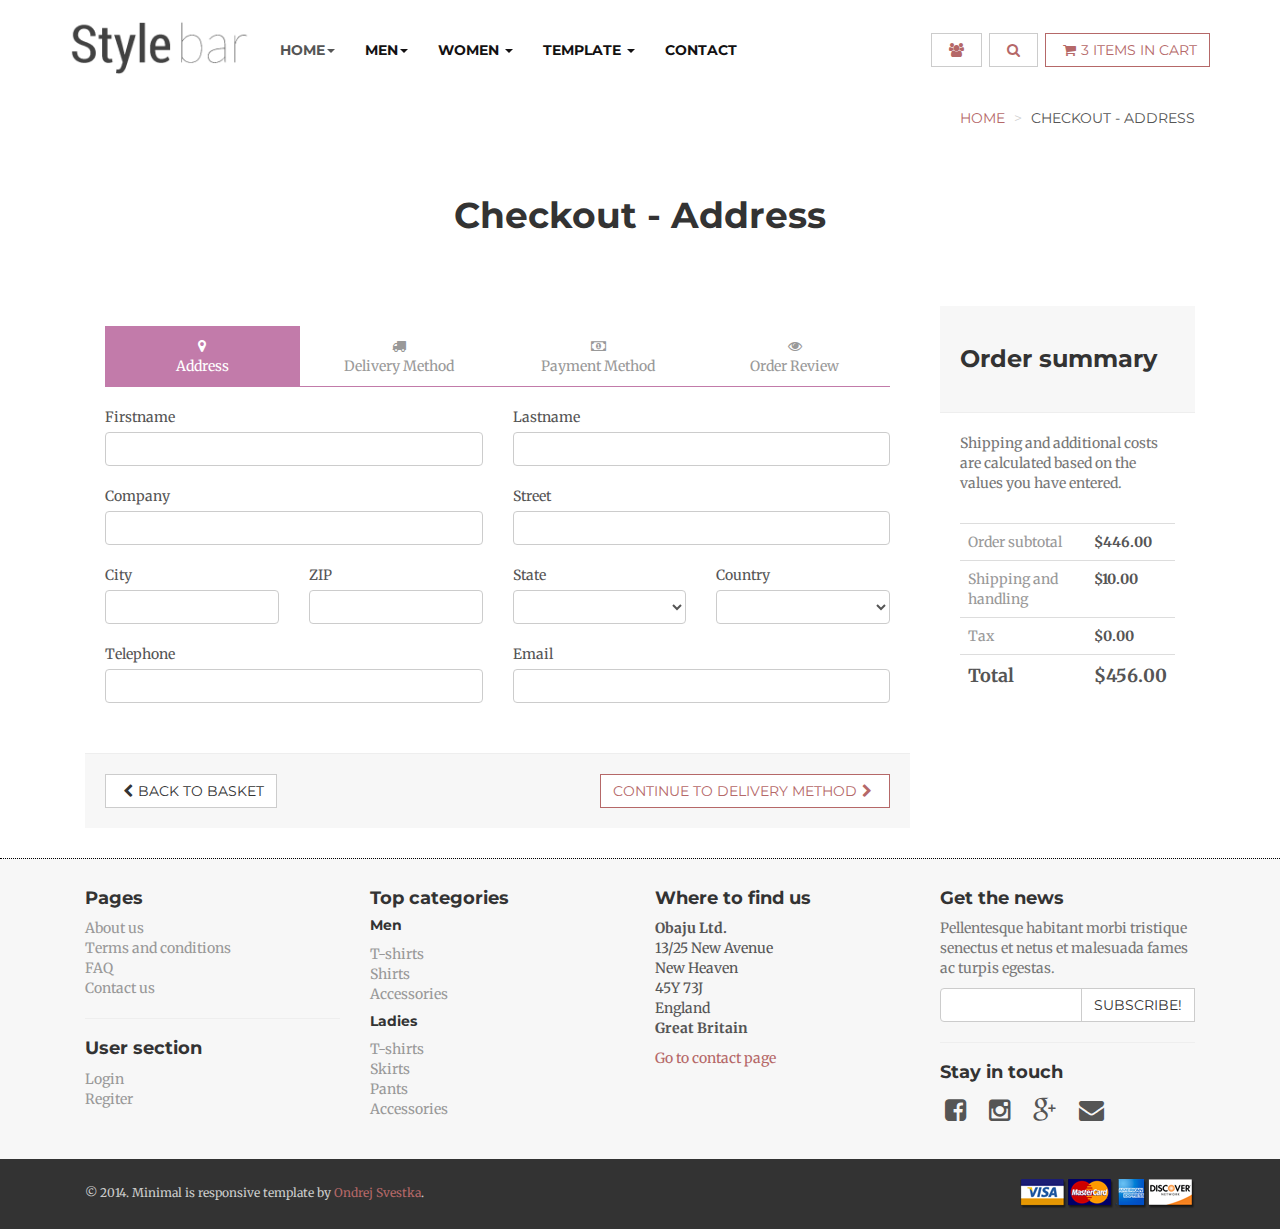
<file: minimal_theme/checkout1.html>
<!DOCTYPE html>
<html lang="en">

<head>
    <meta charset="utf-8">
    <meta name="robots" content="all,follow">
    <meta name="googlebot" content="index,follow,snippet,archive">
    <meta name="viewport" content="width=device-width, initial-scale=1">

    <title>Minimal |e-commerce template</title>

    <meta name="keywords" content="">

    <link href='http://fonts.googleapis.com/css?family=Montserrat:400,700|Merriweather:400,400italic' rel='stylesheet' type='text/css'>

    <!-- Bootstrap and Font Awesome css -->
    <link href="css/font-awesome.css" rel="stylesheet">
    <link href="css/bootstrap.min.css" rel="stylesheet">

    <!-- Theme stylesheet -->
    <link href="css/style.default.css" rel="stylesheet" id="theme-stylesheet">

    <!-- Custom stylesheet - for your changes -->
    <link href="css/custom.css" rel="stylesheet">

    <!-- Responsivity for older IE -->
    <script src="js/respond.min.js"></script>

    <!-- Favicon -->
    <link rel="shortcut icon" href="favicon.png">
</head>

<body>
    <!-- *** NAVBAR ***
_________________________________________________________ -->

    <div class="navbar navbar-default navbar-fixed-top yamm" role="navigation" id="navbar">
        <div class="container">
            <div class="navbar-header">

                <a class="navbar-brand home" href="index.html">
                    <img src="img/logo.png" alt="Minimal logo" class="hidden-xs hidden-sm">
                    <img src="img/logo-small.png" alt="Minimal logo" class="visible-xs visible-sm"><span class="sr-only">Minimal - go to homepage</span>
                </a>
                <div class="navbar-buttons">
                    <button type="button" class="navbar-toggle btn-primary" data-toggle="collapse" data-target="#navigation">
                        <span class="sr-only">Toggle navigation</span>
                        <i class="fa fa-align-justify"></i>
                    </button>
                    <a class="btn btn-primary navbar-toggle" href="basket.html">
                        <i class="fa fa-shopping-cart"></i>  <span class="hidden-xs">3 items in cart</span>
                    </a>
                    <button type="button" class="navbar-toggle btn-default" data-toggle="collapse" data-target="#search">
                        <span class="sr-only">Toggle search</span>
                        <i class="fa fa-search"></i>
                    </button>
                    <button type="button" class="navbar-toggle btn-default" data-toggle="modal" data-target="#login-modal">
                        <span class="sr-only">User login</span>
                        <i class="fa fa-users"></i>
                    </button>

                </div>
            </div>
            <!--/.navbar-header -->

            <div class="navbar-collapse collapse" id="navigation">

                <ul class="nav navbar-nav navbar-left">
                    <li class="active dropdown normal-dropdown"><a href="index.html" class="dropdown-toggle" data-toggle="dropdown">Home<b class="caret"></b></a>
                        <ul class="dropdown-menu">
                            <li><a href="index.html">Home - default</a>
                            </li>
                            <li><a href="index2.html">Home - intro image</a>
                            </li>
                        </ul>
                    </li>
                    <li class="dropdown yamm-fw">
                        <a href="#" class="dropdown-toggle" data-toggle="dropdown">Men<b class="caret"></b></a>
                        <ul class="dropdown-menu">

                            <li>
                                <div class="yamm-content">
                                    <div class="row">
                                        <div class="col-sm-3">
                                            <img src="img/men.jpg" class="img-responsive hidden-xs" alt="">
                                        </div>
                                        <div class="col-sm-3">
                                            <h3>Clothing</h3>
                                            <ul>
                                                <li><a href="category.html">T-shirts</a>
                                                </li>
                                                <li><a href="category.html">Shirts</a>
                                                </li>
                                                <li><a href="category.html">Pants</a>
                                                </li>
                                                <li><a href="category.html">Accessories</a>
                                                </li>
                                            </ul>
                                        </div>
                                        <div class="col-sm-3">
                                            <h3>Clothing</h3>
                                            <ul>
                                                <li><a href="category.html">T-shirts</a>
                                                </li>
                                                <li><a href="category.html">Shirts</a>
                                                </li>
                                                <li><a href="category.html">Pants</a>
                                                </li>
                                                <li><a href="category.html">Accessories</a>
                                                </li>
                                            </ul>
                                        </div>
                                        <div class="col-sm-3">
                                            <h3>Shoes</h3>
                                            <ul>
                                                <li><a href="category.html">Trainers</a>
                                                </li>
                                                <li><a href="category.html">Sandals</a>
                                                </li>
                                                <li><a href="category.html">Hiking shoes</a>
                                                </li>
                                                <li><a href="category.html">Casual</a>
                                                </li>
                                            </ul>
                                        </div>
                                    </div>
                                </div>
                                <div class="footer clearfix hidden-xs">
                                    <h4 class="pull-right">Men</h4>
                                    <div class="buttons pull-left">
                                        <a href="#" class="btn btn-default"><i class="fa fa-tags"></i> Sales</a>
                                        <a href="#" class="btn btn-default"><i class="fa fa-star-o"></i> Favourites</a>
                                        <a href="#" class="btn btn-default"><i class="fa fa-globe"></i> Brands</a>
                                    </div>
                                </div>

                            </li>
                        </ul>
                    </li>
                    <li class="dropdown yamm-fw">
                        <a href="#" class="dropdown-toggle" data-toggle="dropdown">Women <b class="caret"></b></a>
                        <ul class="dropdown-menu">

                            <li>
                                <div class="yamm-content">
                                    <div class="row">
                                        <div class="col-sm-3">
                                            <img src="img/women.jpg" class="img-responsive hidden-xs" alt="">
                                        </div>
                                        <div class="col-sm-3">
                                            <h3>Clothing</h3>
                                            <ul>
                                                <li><a href="category.html">T-shirts</a>
                                                </li>
                                                <li><a href="category.html">Shirts</a>
                                                </li>
                                                <li><a href="category.html">Pants</a>
                                                </li>
                                                <li><a href="category.html">Accessories</a>
                                                </li>
                                            </ul>
                                        </div>
                                        <div class="col-sm-3">
                                            <h3>Clothing</h3>
                                            <ul>
                                                <li><a href="category.html">T-shirts</a>
                                                </li>
                                                <li><a href="category.html">Shirts</a>
                                                </li>
                                                <li><a href="category.html">Pants</a>
                                                </li>
                                                <li><a href="category.html">Accessories</a>
                                                </li>
                                            </ul>
                                        </div>
                                        <div class="col-sm-3">
                                            <h3>Shoes</h3>
                                            <ul>
                                                <li><a href="category.html">Trainers</a>
                                                </li>
                                                <li><a href="category.html">Sandals</a>
                                                </li>
                                                <li><a href="category.html">Hiking shoes</a>
                                                </li>
                                                <li><a href="category.html">Casual</a>
                                                </li>
                                            </ul>
                                        </div>
                                    </div>
                                </div>
                                <div class="footer clearfix hidden-xs">
                                    <h4 class="pull-right">Women</h4>
                                    <div class="buttons pull-left">
                                        <a href="#" class="btn btn-default"><i class="fa fa-tags"></i> Sales</a>
                                        <a href="#" class="btn btn-default"><i class="fa fa-star-o"></i> Favourites</a>
                                        <a href="#" class="btn btn-default"><i class="fa fa-globe"></i> Brands</a>
                                    </div>
                                </div>

                            </li>
                        </ul>
                    </li>
                    <li class="dropdown yamm-fw">
                        <a href="#" class="dropdown-toggle" data-toggle="dropdown" data-hover="dropdown" data-delay="200">Template <b class="caret"></b></a>
                        <ul class="dropdown-menu">
                            <li>
                                <div class="yamm-content">
                                    <div class="row">
                                        <div class="col-sm-3">
                                            <h5>Homepage</h5>
                                            <ul>
                                                <li><a href="index.html">Homepage - with slideshow</a>
                                                </li>
                                                <li><a href="index2.html">Homepage - with intro image</a>
                                                </li>
                                            </ul>
                                            <h5>Shop</h5>
                                            <ul>
                                                <li><a href="category.html">Category - sidebar right</a>
                                                </li>
                                                <li><a href="category-left.html">Category - sidebar left</a>
                                                </li>
                                                <li><a href="category-full.html">Category - full width</a>
                                                </li>
                                                <li><a href="detail.html">Product detail</a>
                                                </li>
                                            </ul>
                                        </div>
                                        <div class="col-sm-3">
                                            <h5>User</h5>
                                            <ul>
                                                <li><a href="register.html">Register / login</a>
                                                </li>
                                                <li><a href="customer-orders.html">Orders history</a>
                                                </li>
                                                <li><a href="customer-order.html">Order history detail</a>
                                                </li>
                                                <li><a href="customer-wishlist.html">Wishlist</a>
                                                </li>
                                                <li><a href="customer-account.html">Customer account / change password</a>
                                                </li>
                                            </ul>
                                        </div>
                                        <div class="col-sm-3">
                                            <h5>Order process</h5>
                                            <ul>
                                                <li><a href="basket.html">Shopping cart</a>
                                                </li>
                                                <li><a href="checkout1.html">Checkout - step 1</a>
                                                </li>
                                                <li><a href="checkout2.html">Checkout - step 2</a>
                                                </li>
                                                <li><a href="checkout3.html">Checkout - step 3</a>
                                                </li>
                                                <li><a href="checkout4.html">Checkout - step 4</a>
                                                </li>
                                            </ul>
                                        </div>
                                        <div class="col-sm-3">
                                            <h5>Pages and blog</h5>
                                            <ul>
                                                <li><a href="blog.html">Blog listing</a>
                                                </li>
                                                <li><a href="post.html">Blog Post</a>
                                                </li>
                                                <li><a href="faq.html">FAQ</a>
                                                </li>
                                                <li><a href="contact.html">Contact</a>
                                                </li>
                                                <li><a href="text.html">Text page</a>
                                                </li>
                                                <li><a href="text-left.html">Text page - left sidebar</a>
                                                </li>
                                                <li><a href="404.html">404 page</a>
                                                </li>
                                            </ul>
                                        </div>
                                    </div>
                                </div>
                                <!-- /.yamm-content -->
                            </li>
                        </ul>
                    </li>
                    <li><a href="contact.html">Contact</a>
                    </li>
                </ul>

            </div>
            <!--/.nav-collapse -->

            <div class="navbar-collapse collapse right" id="basket-overview">
                <a href="basket.html" class="btn btn-primary navbar-btn"><i class="fa fa-shopping-cart"></i><span class="hidden-sm">3 items <span class="hidden-md">in cart</span></span></a>
            </div>
            <!--/.nav-collapse -->

            <div class="navbar-collapse collapse right">
                <button type="button" class="btn navbar-btn btn-default" data-toggle="collapse" data-target="#search">
                    <span class="sr-only">Toggle search</span>
                    <i class="fa fa-search"></i>
                </button>
            </div>

            <div class="navbar-collapse collapse right">
                <button type="button" class="btn navbar-btn btn-default" data-toggle="modal" data-target="#login-modal">
                    <span class="sr-only">User login</span>
                    <i class="fa fa-users"></i>
                </button>
            </div>

            <div class="collapse clearfix" id="search">

                <form class="navbar-form" role="search">
                    <div class="input-group">
                        <input type="text" class="form-control" placeholder="Search">
                        <span class="input-group-btn">

			<button type="submit" class="btn btn-primary"><i class="fa fa-search"></i></button>

		    </span>
                    </div>
                </form>

            </div>
            <!--/.nav-collapse -->

        </div>


    </div>
    <!-- /#navbar -->

    <!-- *** NAVBAR END *** -->

    <!-- *** LOGIN MODAL ***
_________________________________________________________ -->

    <div class="modal fade" id="login-modal" tabindex="-1" role="dialog" aria-labelledby="Login" aria-hidden="true">
        <div class="modal-dialog modal-sm">

            <div class="modal-content">
                <div class="modal-header">
                    <button type="button" class="close" data-dismiss="modal" aria-hidden="true">&times;</button>
                    <h4 class="modal-title" id="Login">Customer login</h4>
                </div>
                <div class="modal-body">
                    <form action="customer-orders.html" method="post">
                        <div class="form-group">
                            <input type="text" class="form-control" id="email" placeholder="email">
                        </div>
                        <div class="form-group">
                            <input type="password" class="form-control" id="password" placeholder="password">
                        </div>

                        <p class="text-center">
                            <button class="btn btn-primary"><i class="fa fa-sign-in"></i> Log in</button>
                        </p>

                    </form>

                    <p class="text-center text-muted">Not registered yet?</p>
                    <p class="text-center text-muted"><a href="register.html"><strong>Register now</strong></a>! It is easy and done in 1&nbsp;minute and gives you access to special discounts and much more!</p>

                </div>
            </div>
        </div>
    </div>

    <!-- *** LOGIN MODAL END *** -->

    <div id="all">

        <div id="content">
            <div class="container">

                <div class="col-md-12 clearfix">
                    <ul class="breadcrumb">
                        <li><a href="index.html">Home</a>
                        </li>
                        <li>Checkout - Address</li>
                    </ul>

                    <div class="box text-center">

                        <div class="row">
                            <div class="col-sm-10 col-sm-offset-1">
                                <h1>Checkout - Address</h1>
                            </div>
                        </div>
                    </div>

                </div>

                <div class="col-md-9 clearfix" id="checkout">

                    <div class="box">
                        <form method="post" action="checkout2.html">

                            <ul class="nav nav-pills nav-justified">
                                <li class="active"><a href="#"><i class="fa fa-map-marker"></i><br>Address</a>
                                </li>
                                <li class="disabled"><a href="#"><i class="fa fa-truck"></i><br>Delivery Method</a>
                                </li>
                                <li class="disabled"><a href="#"><i class="fa fa-money"></i><br>Payment Method</a>
                                </li>
                                <li class="disabled"><a href="#"><i class="fa fa-eye"></i><br>Order Review</a>
                                </li>
                            </ul>

                            <div class="content">
                                <div class="row">
                                    <div class="col-sm-6">
                                        <div class="form-group">
                                            <label for="firstname">Firstname</label>
                                            <input type="text" class="form-control" id="firstname">
                                        </div>
                                    </div>
                                    <div class="col-sm-6">
                                        <div class="form-group">
                                            <label for="lastname">Lastname</label>
                                            <input type="text" class="form-control" id="lastname">
                                        </div>
                                    </div>
                                </div>
                                <!-- /.row -->

                                <div class="row">
                                    <div class="col-sm-6">
                                        <div class="form-group">
                                            <label for="company">Company</label>
                                            <input type="text" class="form-control" id="company">
                                        </div>
                                    </div>
                                    <div class="col-sm-6">
                                        <div class="form-group">
                                            <label for="street">Street</label>
                                            <input type="text" class="form-control" id="street">
                                        </div>
                                    </div>
                                </div>
                                <!-- /.row -->

                                <div class="row">
                                    <div class="col-sm-6 col-md-3">
                                        <div class="form-group">
                                            <label for="city">City</label>
                                            <input type="text" class="form-control" id="city">
                                        </div>
                                    </div>
                                    <div class="col-sm-6 col-md-3">
                                        <div class="form-group">
                                            <label for="zip">ZIP</label>
                                            <input type="text" class="form-control" id="zip">
                                        </div>
                                    </div>
                                    <div class="col-sm-6 col-md-3">
                                        <div class="form-group">
                                            <label for="state">State</label>
                                            <select class="form-control" id="state"></select>
                                        </div>
                                    </div>
                                    <div class="col-sm-6 col-md-3">
                                        <div class="form-group">
                                            <label for="country">Country</label>
                                            <select class="form-control" id="country"></select>
                                        </div>
                                    </div>

                                    <div class="col-sm-6">
                                        <div class="form-group">
                                            <label for="phone">Telephone</label>
                                            <input type="text" class="form-control" id="phone">
                                        </div>
                                    </div>
                                    <div class="col-sm-6">
                                        <div class="form-group">
                                            <label for="email">Email</label>
                                            <input type="text" class="form-control" id="email">
                                        </div>
                                    </div>

                                </div>
                                <!-- /.row -->
                            </div>

                            <div class="box-footer">
                                <div class="pull-left">
                                    <a href="basket.html" class="btn btn-default"><i class="fa fa-chevron-left"></i>Back to basket</a>
                                </div>
                                <div class="pull-right">
                                    <button type="submit" class="btn btn-primary">Continue to Delivery Method<i class="fa fa-chevron-right"></i>
                                    </button>
                                </div>
                            </div>
                        </form>
                    </div>
                    <!-- /.box -->


                </div>
                <!-- /.col-md-9 -->

                <div class="col-md-3">

                    <div class="box" id="order-summary">
                        <div class="box-header">
                            <h3>Order summary</h3>
                        </div>
                        <p class="text-muted">Shipping and additional costs are calculated based on the values you have entered.</p>

                        <div class="table-responsive">
                            <table class="table">
                                <tbody>
                                    <tr>
                                        <td>Order subtotal</td>
                                        <th>$446.00</th>
                                    </tr>
                                    <tr>
                                        <td>Shipping and handling</td>
                                        <th>$10.00</th>
                                    </tr>
                                    <tr>
                                        <td>Tax</td>
                                        <th>$0.00</th>
                                    </tr>
                                    <tr class="total">
                                        <td>Total</td>
                                        <th>$456.00</th>
                                    </tr>
                                </tbody>
                            </table>
                        </div>

                    </div>

                </div>
                <!-- /.col-md-3 -->

            </div>
            <!-- /.container -->
        </div>
        <!-- /#content -->


        <!-- *** FOOTER ***
_________________________________________________________ -->

        <div id="footer">
            <div class="container">
                <div class="col-md-3 col-sm-6">
                    <h4>Pages</h4>

                    <ul>
                        <li><a href="text.html">About us</a>
                        </li>
                        <li><a href="text-left.html">Terms and conditions</a>
                        </li>
                        <li><a href="faq.html">FAQ</a>
                        </li>
                        <li><a href="contact.html">Contact us</a>
                        </li>
                    </ul>

                    <hr>

                    <h4>User section</h4>

                    <ul>
                        <li><a href="#" data-toggle="modal" data-target="#login-modal">Login</a>
                        </li>
                        <li><a href="register.html">Regiter</a>
                        </li>
                    </ul>

                    <hr class="hidden-md hidden-lg hidden-sm">

                </div>
                <!-- /.col-md-3 -->

                <div class="col-md-3 col-sm-6">

                    <h4>Top categories</h4>

                    <h5>Men</h5>

                    <ul>
                        <li><a href="category.html">T-shirts</a>
                        </li>
                        <li><a href="category.html">Shirts</a>
                        </li>
                        <li><a href="category.html">Accessories</a>
                        </li>
                    </ul>

                    <h5>Ladies</h5>
                    <ul>
                        <li><a href="category.html">T-shirts</a>
                        </li>
                        <li><a href="category.html">Skirts</a>
                        </li>
                        <li><a href="category.html">Pants</a>
                        </li>
                        <li><a href="category.html">Accessories</a>
                        </li>
                    </ul>

                    <hr class="hidden-md hidden-lg">

                </div>
                <!-- /.col-md-3 -->

                <div class="col-md-3 col-sm-6">

                    <h4>Where to find us</h4>

                    <p><strong>Obaju Ltd.</strong>
                        <br>13/25 New Avenue
                        <br>New Heaven
                        <br>45Y 73J
                        <br>England
                        <br>
                        <strong>Great Britain</strong>
                    </p>

                    <a href="contact.html">Go to contact page</a>

                    <hr class="hidden-md hidden-lg hidden-sm">

                </div>
                <!-- /.col-md-3 -->



                <div class="col-md-3 col-sm-6">

                    <h4>Get the news</h4>

                    <p class="text-muted">Pellentesque habitant morbi tristique senectus et netus et malesuada fames ac turpis egestas.</p>

                    <form>
                        <div class="input-group">

                            <input type="text" class="form-control">

                            <span class="input-group-btn">

			<button class="btn btn-default" type="button">Subscribe!</button>

		    </span>

                        </div>
                        <!-- /input-group -->
                    </form>

                    <hr>

                    <h4>Stay in touch</h4>

                    <p class="social">
                        <a href="#"><i class="fa fa-facebook-square"></i></a>
                        <a href="#"><i class="fa fa-instagram"></i></a>
                        <a href="#"><i class="fa fa-google-plus"></i></a>
                        <a href="#"><i class="fa fa-envelope"></i></a>
                    </p>


                </div>
                <!-- /.col-md-3 -->
            </div>
            <!-- /.container -->
        </div>
        <!-- /#footer -->

        <!-- *** FOOTER END *** -->

        <!-- *** COPYRIGHT ***
_________________________________________________________ -->

        <div id="copyright">
            <div class="container">
                <div class="col-md-12">
                    <p class="pull-left">&copy; 2014. Minimal is responsive template by <a href="http://www.ondrejsvestka.cz" class="external">Ondrej Svestka</a>.</p>
                    <p class="pull-right">
                        <img src="img/payment.png" alt="payments accepted">
                    </p>

                </div>
            </div>
        </div>
        <!-- /#copyright -->

        <!-- *** COPYRIGHT END *** -->



    </div>
    <!-- /#all -->

    <!-- #### JAVASCRIPT FILES ### -->

    <script src="js/jquery-1.11.0.min.js"></script>
    <script src="js/bootstrap.min.js"></script>
    <script src="js/jquery.cookie.js"></script>
    <script src="js/front.js"></script>

    



</body>

</html>
</file>
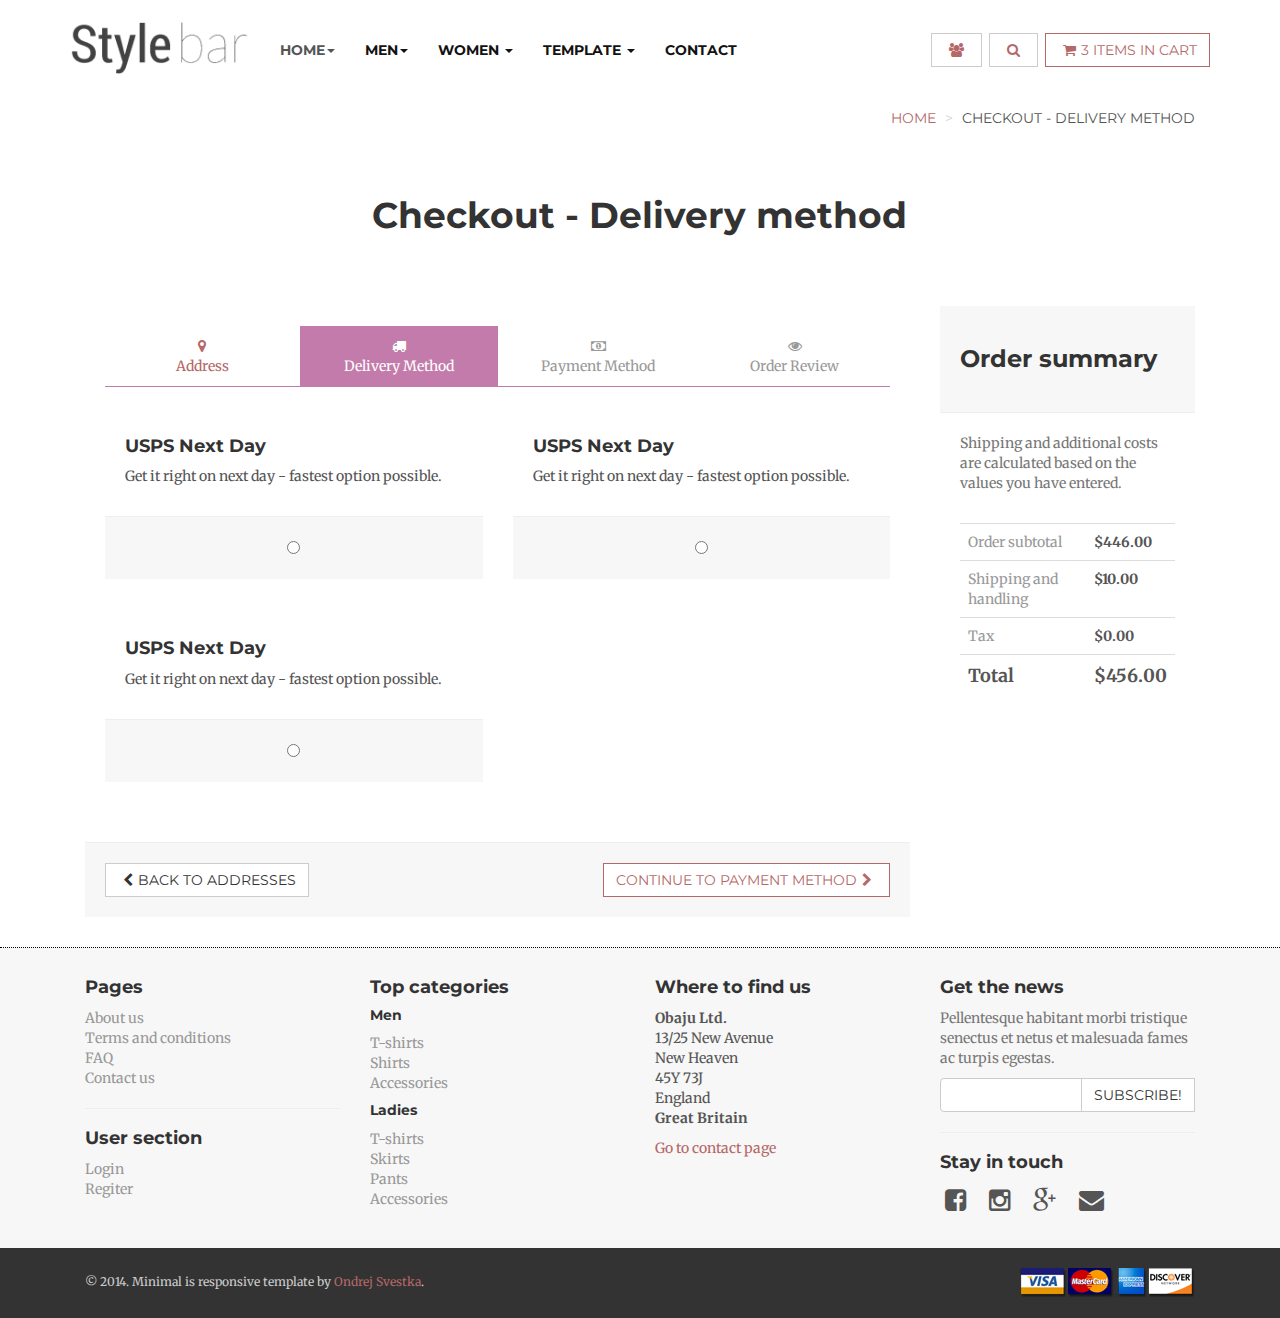
<file: minimal_theme/checkout2.html>
<!DOCTYPE html>
<html lang="en">

<head>
    <meta charset="utf-8">
    <meta name="robots" content="all,follow">
    <meta name="googlebot" content="index,follow,snippet,archive">
    <meta name="viewport" content="width=device-width, initial-scale=1">

    <title>Minimal |e-commerce template</title>

    <meta name="keywords" content="">

    <link href='http://fonts.googleapis.com/css?family=Montserrat:400,700|Merriweather:400,400italic' rel='stylesheet' type='text/css'>

    <!-- Bootstrap and Font Awesome css -->
    <link href="css/font-awesome.css" rel="stylesheet">
    <link href="css/bootstrap.min.css" rel="stylesheet">

    <!-- Theme stylesheet -->
    <link href="css/style.default.css" rel="stylesheet" id="theme-stylesheet">

    <!-- Custom stylesheet - for your changes -->
    <link href="css/custom.css" rel="stylesheet">

    <!-- Responsivity for older IE -->
    <script src="js/respond.min.js"></script>

    <!-- Favicon -->
    <link rel="shortcut icon" href="favicon.png">
</head>

<body>
    <!-- *** NAVBAR ***
_________________________________________________________ -->

    <div class="navbar navbar-default navbar-fixed-top yamm" role="navigation" id="navbar">
        <div class="container">
            <div class="navbar-header">

                <a class="navbar-brand home" href="index.html">
                    <img src="img/logo.png" alt="Minimal logo" class="hidden-xs hidden-sm">
                    <img src="img/logo-small.png" alt="Minimal logo" class="visible-xs visible-sm"><span class="sr-only">Minimal - go to homepage</span>
                </a>
                <div class="navbar-buttons">
                    <button type="button" class="navbar-toggle btn-primary" data-toggle="collapse" data-target="#navigation">
                        <span class="sr-only">Toggle navigation</span>
                        <i class="fa fa-align-justify"></i>
                    </button>
                    <a class="btn btn-primary navbar-toggle" href="basket.html">
                        <i class="fa fa-shopping-cart"></i>  <span class="hidden-xs">3 items in cart</span>
                    </a>
                    <button type="button" class="navbar-toggle btn-default" data-toggle="collapse" data-target="#search">
                        <span class="sr-only">Toggle search</span>
                        <i class="fa fa-search"></i>
                    </button>
                    <button type="button" class="navbar-toggle btn-default" data-toggle="modal" data-target="#login-modal">
                        <span class="sr-only">User login</span>
                        <i class="fa fa-users"></i>
                    </button>

                </div>
            </div>
            <!--/.navbar-header -->

            <div class="navbar-collapse collapse" id="navigation">

                <ul class="nav navbar-nav navbar-left">
                    <li class="active dropdown normal-dropdown"><a href="index.html" class="dropdown-toggle" data-toggle="dropdown">Home<b class="caret"></b></a>
                        <ul class="dropdown-menu">
                            <li><a href="index.html">Home - default</a>
                            </li>
                            <li><a href="index2.html">Home - intro image</a>
                            </li>
                        </ul>
                    </li>
                    <li class="dropdown yamm-fw">
                        <a href="#" class="dropdown-toggle" data-toggle="dropdown">Men<b class="caret"></b></a>
                        <ul class="dropdown-menu">

                            <li>
                                <div class="yamm-content">
                                    <div class="row">
                                        <div class="col-sm-3">
                                            <img src="img/men.jpg" class="img-responsive hidden-xs" alt="">
                                        </div>
                                        <div class="col-sm-3">
                                            <h3>Clothing</h3>
                                            <ul>
                                                <li><a href="category.html">T-shirts</a>
                                                </li>
                                                <li><a href="category.html">Shirts</a>
                                                </li>
                                                <li><a href="category.html">Pants</a>
                                                </li>
                                                <li><a href="category.html">Accessories</a>
                                                </li>
                                            </ul>
                                        </div>
                                        <div class="col-sm-3">
                                            <h3>Clothing</h3>
                                            <ul>
                                                <li><a href="category.html">T-shirts</a>
                                                </li>
                                                <li><a href="category.html">Shirts</a>
                                                </li>
                                                <li><a href="category.html">Pants</a>
                                                </li>
                                                <li><a href="category.html">Accessories</a>
                                                </li>
                                            </ul>
                                        </div>
                                        <div class="col-sm-3">
                                            <h3>Shoes</h3>
                                            <ul>
                                                <li><a href="category.html">Trainers</a>
                                                </li>
                                                <li><a href="category.html">Sandals</a>
                                                </li>
                                                <li><a href="category.html">Hiking shoes</a>
                                                </li>
                                                <li><a href="category.html">Casual</a>
                                                </li>
                                            </ul>
                                        </div>
                                    </div>
                                </div>
                                <div class="footer clearfix hidden-xs">
                                    <h4 class="pull-right">Men</h4>
                                    <div class="buttons pull-left">
                                        <a href="#" class="btn btn-default"><i class="fa fa-tags"></i> Sales</a>
                                        <a href="#" class="btn btn-default"><i class="fa fa-star-o"></i> Favourites</a>
                                        <a href="#" class="btn btn-default"><i class="fa fa-globe"></i> Brands</a>
                                    </div>
                                </div>

                            </li>
                        </ul>
                    </li>
                    <li class="dropdown yamm-fw">
                        <a href="#" class="dropdown-toggle" data-toggle="dropdown">Women <b class="caret"></b></a>
                        <ul class="dropdown-menu">

                            <li>
                                <div class="yamm-content">
                                    <div class="row">
                                        <div class="col-sm-3">
                                            <img src="img/women.jpg" class="img-responsive hidden-xs" alt="">
                                        </div>
                                        <div class="col-sm-3">
                                            <h3>Clothing</h3>
                                            <ul>
                                                <li><a href="category.html">T-shirts</a>
                                                </li>
                                                <li><a href="category.html">Shirts</a>
                                                </li>
                                                <li><a href="category.html">Pants</a>
                                                </li>
                                                <li><a href="category.html">Accessories</a>
                                                </li>
                                            </ul>
                                        </div>
                                        <div class="col-sm-3">
                                            <h3>Clothing</h3>
                                            <ul>
                                                <li><a href="category.html">T-shirts</a>
                                                </li>
                                                <li><a href="category.html">Shirts</a>
                                                </li>
                                                <li><a href="category.html">Pants</a>
                                                </li>
                                                <li><a href="category.html">Accessories</a>
                                                </li>
                                            </ul>
                                        </div>
                                        <div class="col-sm-3">
                                            <h3>Shoes</h3>
                                            <ul>
                                                <li><a href="category.html">Trainers</a>
                                                </li>
                                                <li><a href="category.html">Sandals</a>
                                                </li>
                                                <li><a href="category.html">Hiking shoes</a>
                                                </li>
                                                <li><a href="category.html">Casual</a>
                                                </li>
                                            </ul>
                                        </div>
                                    </div>
                                </div>
                                <div class="footer clearfix hidden-xs">
                                    <h4 class="pull-right">Women</h4>
                                    <div class="buttons pull-left">
                                        <a href="#" class="btn btn-default"><i class="fa fa-tags"></i> Sales</a>
                                        <a href="#" class="btn btn-default"><i class="fa fa-star-o"></i> Favourites</a>
                                        <a href="#" class="btn btn-default"><i class="fa fa-globe"></i> Brands</a>
                                    </div>
                                </div>

                            </li>
                        </ul>
                    </li>
                    <li class="dropdown yamm-fw">
                        <a href="#" class="dropdown-toggle" data-toggle="dropdown" data-hover="dropdown" data-delay="200">Template <b class="caret"></b></a>
                        <ul class="dropdown-menu">
                            <li>
                                <div class="yamm-content">
                                    <div class="row">
                                        <div class="col-sm-3">
                                            <h5>Homepage</h5>
                                            <ul>
                                                <li><a href="index.html">Homepage - with slideshow</a>
                                                </li>
                                                <li><a href="index2.html">Homepage - with intro image</a>
                                                </li>
                                            </ul>
                                            <h5>Shop</h5>
                                            <ul>
                                                <li><a href="category.html">Category - sidebar right</a>
                                                </li>
                                                <li><a href="category-left.html">Category - sidebar left</a>
                                                </li>
                                                <li><a href="category-full.html">Category - full width</a>
                                                </li>
                                                <li><a href="detail.html">Product detail</a>
                                                </li>
                                            </ul>
                                        </div>
                                        <div class="col-sm-3">
                                            <h5>User</h5>
                                            <ul>
                                                <li><a href="register.html">Register / login</a>
                                                </li>
                                                <li><a href="customer-orders.html">Orders history</a>
                                                </li>
                                                <li><a href="customer-order.html">Order history detail</a>
                                                </li>
                                                <li><a href="customer-wishlist.html">Wishlist</a>
                                                </li>
                                                <li><a href="customer-account.html">Customer account / change password</a>
                                                </li>
                                            </ul>
                                        </div>
                                        <div class="col-sm-3">
                                            <h5>Order process</h5>
                                            <ul>
                                                <li><a href="basket.html">Shopping cart</a>
                                                </li>
                                                <li><a href="checkout1.html">Checkout - step 1</a>
                                                </li>
                                                <li><a href="checkout2.html">Checkout - step 2</a>
                                                </li>
                                                <li><a href="checkout3.html">Checkout - step 3</a>
                                                </li>
                                                <li><a href="checkout4.html">Checkout - step 4</a>
                                                </li>
                                            </ul>
                                        </div>
                                        <div class="col-sm-3">
                                            <h5>Pages and blog</h5>
                                            <ul>
                                                <li><a href="blog.html">Blog listing</a>
                                                </li>
                                                <li><a href="post.html">Blog Post</a>
                                                </li>
                                                <li><a href="faq.html">FAQ</a>
                                                </li>
                                                <li><a href="contact.html">Contact</a>
                                                </li>
                                                <li><a href="text.html">Text page</a>
                                                </li>
                                                <li><a href="text-left.html">Text page - left sidebar</a>
                                                </li>
                                                <li><a href="404.html">404 page</a>
                                                </li>
                                            </ul>
                                        </div>
                                    </div>
                                </div>
                                <!-- /.yamm-content -->
                            </li>
                        </ul>
                    </li>
                    <li><a href="contact.html">Contact</a>
                    </li>
                </ul>

            </div>
            <!--/.nav-collapse -->

            <div class="navbar-collapse collapse right" id="basket-overview">
                <a href="basket.html" class="btn btn-primary navbar-btn"><i class="fa fa-shopping-cart"></i><span class="hidden-sm">3 items <span class="hidden-md">in cart</span></span></a>
            </div>
            <!--/.nav-collapse -->

            <div class="navbar-collapse collapse right">
                <button type="button" class="btn navbar-btn btn-default" data-toggle="collapse" data-target="#search">
                    <span class="sr-only">Toggle search</span>
                    <i class="fa fa-search"></i>
                </button>
            </div>

            <div class="navbar-collapse collapse right">
                <button type="button" class="btn navbar-btn btn-default" data-toggle="modal" data-target="#login-modal">
                    <span class="sr-only">User login</span>
                    <i class="fa fa-users"></i>
                </button>
            </div>

            <div class="collapse clearfix" id="search">

                <form class="navbar-form" role="search">
                    <div class="input-group">
                        <input type="text" class="form-control" placeholder="Search">
                        <span class="input-group-btn">

			<button type="submit" class="btn btn-primary"><i class="fa fa-search"></i></button>

		    </span>
                    </div>
                </form>

            </div>
            <!--/.nav-collapse -->

        </div>


    </div>
    <!-- /#navbar -->

    <!-- *** NAVBAR END *** -->

    <!-- *** LOGIN MODAL ***
_________________________________________________________ -->

    <div class="modal fade" id="login-modal" tabindex="-1" role="dialog" aria-labelledby="Login" aria-hidden="true">
        <div class="modal-dialog modal-sm">

            <div class="modal-content">
                <div class="modal-header">
                    <button type="button" class="close" data-dismiss="modal" aria-hidden="true">&times;</button>
                    <h4 class="modal-title" id="Login">Customer login</h4>
                </div>
                <div class="modal-body">
                    <form action="customer-orders.html" method="post">
                        <div class="form-group">
                            <input type="text" class="form-control" id="email" placeholder="email">
                        </div>
                        <div class="form-group">
                            <input type="password" class="form-control" id="password" placeholder="password">
                        </div>

                        <p class="text-center">
                            <button class="btn btn-primary"><i class="fa fa-sign-in"></i> Log in</button>
                        </p>

                    </form>

                    <p class="text-center text-muted">Not registered yet?</p>
                    <p class="text-center text-muted"><a href="register.html"><strong>Register now</strong></a>! It is easy and done in 1&nbsp;minute and gives you access to special discounts and much more!</p>

                </div>
            </div>
        </div>
    </div>

    <!-- *** LOGIN MODAL END *** -->

    <div id="all">

        <div id="content">
            <div class="container">

                <div class="col-md-12">
                    <ul class="breadcrumb">

                        <li><a href="#">Home</a>
                        </li>
                        <li>Checkout - Delivery method</li>
                    </ul>


                    <div class="box text-center">

                        <div class="row">
                            <div class="col-sm-10 col-sm-offset-1">
                                <h1>Checkout - Delivery method</h1>
                            </div>
                        </div>
                    </div>

                </div>

                <div class="col-md-9 clearfix" id="checkout">

                    <div class="box">
                        <form method="post" action="checkout3.html">
                            <ul class="nav nav-pills nav-justified">
                                <li><a href="checkout1.html"><i class="fa fa-map-marker"></i><br>Address</a>
                                </li>
                                <li class="active"><a href="#"><i class="fa fa-truck"></i><br>Delivery Method</a>
                                </li>
                                <li class="disabled"><a href="#"><i class="fa fa-money"></i><br>Payment Method</a>
                                </li>
                                <li class="disabled"><a href="#"><i class="fa fa-eye"></i><br>Order Review</a>
                                </li>
                            </ul>

                            <div class="content">
                                <div class="row">
                                    <div class="col-sm-6">
                                        <div class="box shipping-method">

                                            <h4>USPS Next Day</h4>

                                            <p>Get it right on next day - fastest option possible.</p>

                                            <div class="box-footer text-center">

                                                <input type="radio" name="delivery" value="delivery1">
                                            </div>
                                        </div>
                                    </div>
                                    <div class="col-sm-6">
                                        <div class="box shipping-method">

                                            <h4>USPS Next Day</h4>

                                            <p>Get it right on next day - fastest option possible.</p>

                                            <div class="box-footer text-center">

                                                <input type="radio" name="delivery" value="delivery2">
                                            </div>
                                        </div>
                                    </div>

                                    <div class="col-sm-6">
                                        <div class="box shipping-method">

                                            <h4>USPS Next Day</h4>

                                            <p>Get it right on next day - fastest option possible.</p>

                                            <div class="box-footer text-center">

                                                <input type="radio" name="delivery" value="delivery3">
                                            </div>
                                        </div>
                                    </div>
                                </div>
                                <!-- /.row -->

                            </div>
                            <!-- /.content -->

                            <div class="box-footer">
                                <div class="pull-left">
                                    <a href="basket.html" class="btn btn-default"><i class="fa fa-chevron-left"></i>Back to Addresses</a>
                                </div>
                                <div class="pull-right">
                                    <button type="submit" class="btn btn-primary">Continue to Payment Method<i class="fa fa-chevron-right"></i>
                                    </button>
                                </div>
                            </div>
                        </form>
                    </div>
                    <!-- /.box -->


                </div>
                <!-- /.col-md-9 -->

                <div class="col-md-3">

                    <div class="box" id="order-summary">
                        <div class="box-header">
                            <h3>Order summary</h3>
                        </div>
                        <p class="text-muted">Shipping and additional costs are calculated based on the values you have entered.</p>

                        <div class="table-responsive">
                            <table class="table">
                                <tbody>
                                    <tr>
                                        <td>Order subtotal</td>
                                        <th>$446.00</th>
                                    </tr>
                                    <tr>
                                        <td>Shipping and handling</td>
                                        <th>$10.00</th>
                                    </tr>
                                    <tr>
                                        <td>Tax</td>
                                        <th>$0.00</th>
                                    </tr>
                                    <tr class="total">
                                        <td>Total</td>
                                        <th>$456.00</th>
                                    </tr>
                                </tbody>
                            </table>
                        </div>

                    </div>

                </div>
                <!-- /.col-md-3 -->

            </div>
            <!-- /.container -->
        </div>
        <!-- /#content -->


        <!-- *** FOOTER ***
_________________________________________________________ -->

        <div id="footer">
            <div class="container">
                <div class="col-md-3 col-sm-6">
                    <h4>Pages</h4>

                    <ul>
                        <li><a href="text.html">About us</a>
                        </li>
                        <li><a href="text-left.html">Terms and conditions</a>
                        </li>
                        <li><a href="faq.html">FAQ</a>
                        </li>
                        <li><a href="contact.html">Contact us</a>
                        </li>
                    </ul>

                    <hr>

                    <h4>User section</h4>

                    <ul>
                        <li><a href="#" data-toggle="modal" data-target="#login-modal">Login</a>
                        </li>
                        <li><a href="register.html">Regiter</a>
                        </li>
                    </ul>

                    <hr class="hidden-md hidden-lg hidden-sm">

                </div>
                <!-- /.col-md-3 -->

                <div class="col-md-3 col-sm-6">

                    <h4>Top categories</h4>

                    <h5>Men</h5>

                    <ul>
                        <li><a href="category.html">T-shirts</a>
                        </li>
                        <li><a href="category.html">Shirts</a>
                        </li>
                        <li><a href="category.html">Accessories</a>
                        </li>
                    </ul>

                    <h5>Ladies</h5>
                    <ul>
                        <li><a href="category.html">T-shirts</a>
                        </li>
                        <li><a href="category.html">Skirts</a>
                        </li>
                        <li><a href="category.html">Pants</a>
                        </li>
                        <li><a href="category.html">Accessories</a>
                        </li>
                    </ul>

                    <hr class="hidden-md hidden-lg">

                </div>
                <!-- /.col-md-3 -->

                <div class="col-md-3 col-sm-6">

                    <h4>Where to find us</h4>

                    <p><strong>Obaju Ltd.</strong>
                        <br>13/25 New Avenue
                        <br>New Heaven
                        <br>45Y 73J
                        <br>England
                        <br>
                        <strong>Great Britain</strong>
                    </p>

                    <a href="contact.html">Go to contact page</a>

                    <hr class="hidden-md hidden-lg hidden-sm">

                </div>
                <!-- /.col-md-3 -->



                <div class="col-md-3 col-sm-6">

                    <h4>Get the news</h4>

                    <p class="text-muted">Pellentesque habitant morbi tristique senectus et netus et malesuada fames ac turpis egestas.</p>

                    <form>
                        <div class="input-group">

                            <input type="text" class="form-control">

                            <span class="input-group-btn">

			<button class="btn btn-default" type="button">Subscribe!</button>

		    </span>

                        </div>
                        <!-- /input-group -->
                    </form>

                    <hr>

                    <h4>Stay in touch</h4>

                    <p class="social">
                        <a href="#"><i class="fa fa-facebook-square"></i></a>
                        <a href="#"><i class="fa fa-instagram"></i></a>
                        <a href="#"><i class="fa fa-google-plus"></i></a>
                        <a href="#"><i class="fa fa-envelope"></i></a>
                    </p>


                </div>
                <!-- /.col-md-3 -->
            </div>
            <!-- /.container -->
        </div>
        <!-- /#footer -->

        <!-- *** FOOTER END *** -->

        <!-- *** COPYRIGHT ***
_________________________________________________________ -->

        <div id="copyright">
            <div class="container">
                <div class="col-md-12">
                    <p class="pull-left">&copy; 2014. Minimal is responsive template by <a href="http://www.ondrejsvestka.cz" class="external">Ondrej Svestka</a>.</p>
                    <p class="pull-right">
                        <img src="img/payment.png" alt="payments accepted">
                    </p>

                </div>
            </div>
        </div>
        <!-- /#copyright -->

        <!-- *** COPYRIGHT END *** -->



    </div>
    <!-- /#all -->

    <!-- #### JAVASCRIPT FILES ### -->

    <script src="js/jquery-1.11.0.min.js"></script>
    <script src="js/bootstrap.min.js"></script>
    <script src="js/jquery.cookie.js"></script>
    <script src="js/front.js"></script>

    


</body>

</html>
</file>
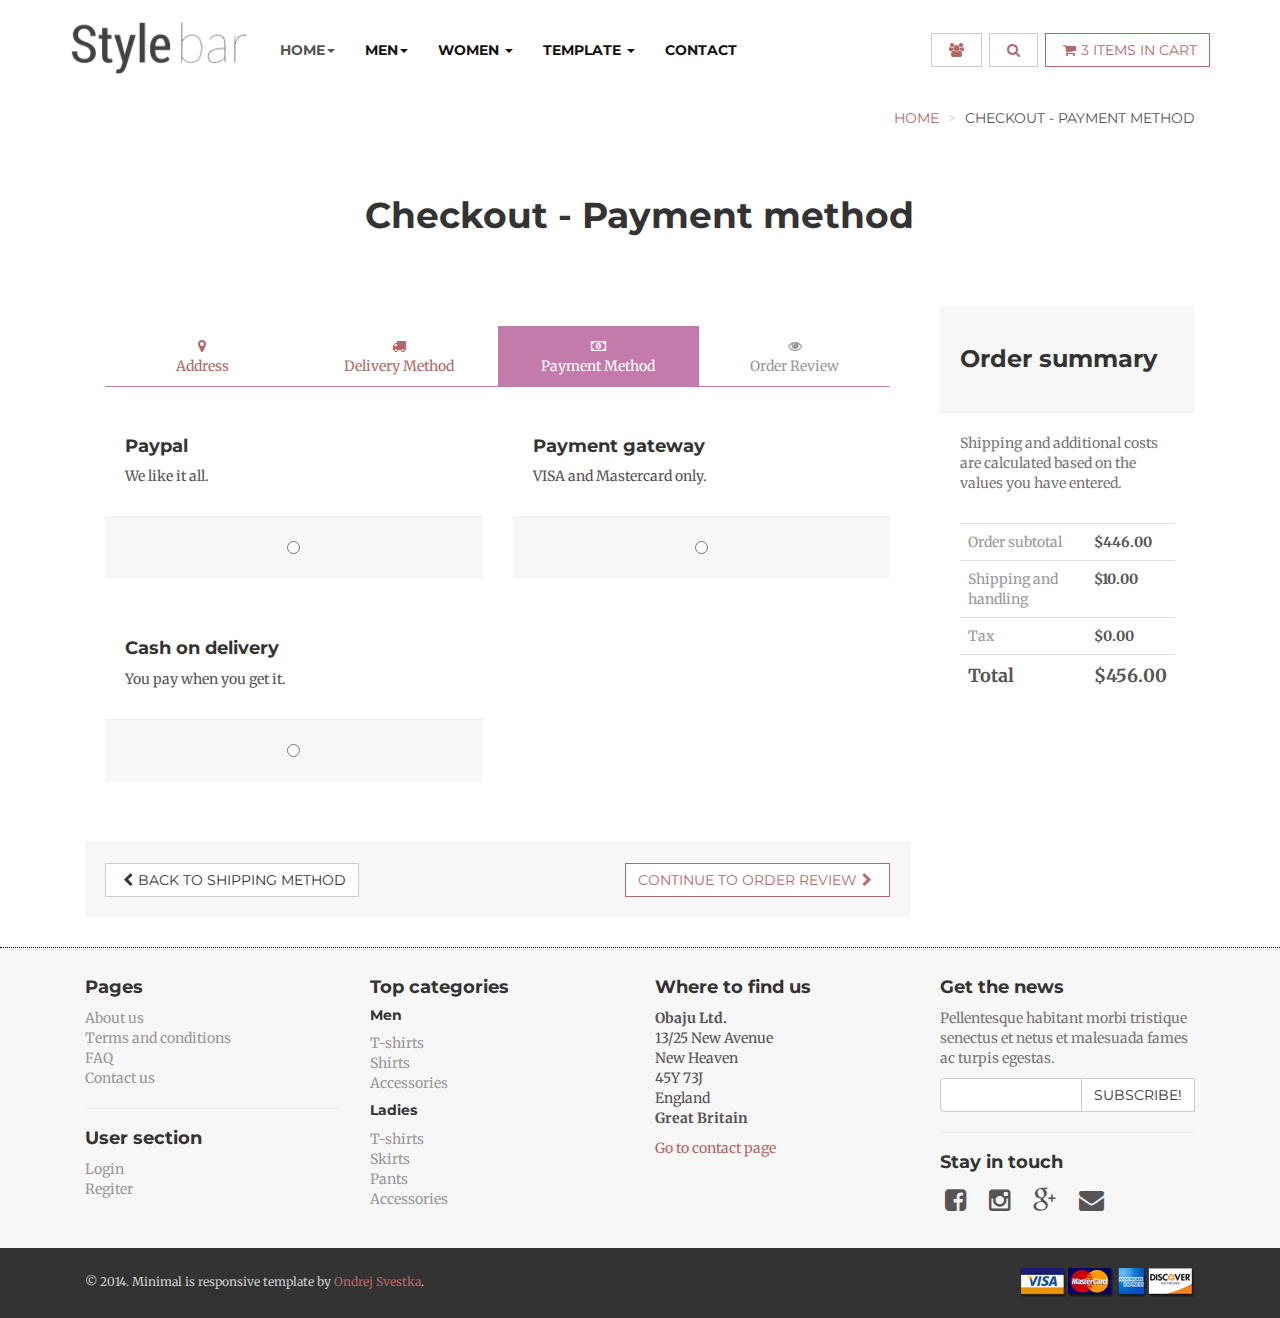
<file: minimal_theme/checkout3.html>
<!DOCTYPE html>
<html lang="en">

<head>
    <meta charset="utf-8">
    <meta name="robots" content="all,follow">
    <meta name="googlebot" content="index,follow,snippet,archive">
    <meta name="viewport" content="width=device-width, initial-scale=1">

    <title>Minimal |e-commerce template</title>

    <meta name="keywords" content="">

    <link href='http://fonts.googleapis.com/css?family=Montserrat:400,700|Merriweather:400,400italic' rel='stylesheet' type='text/css'>

    <!-- Bootstrap and Font Awesome css -->
    <link href="css/font-awesome.css" rel="stylesheet">
    <link href="css/bootstrap.min.css" rel="stylesheet">

    <!-- Theme stylesheet -->
    <link href="css/style.default.css" rel="stylesheet" id="theme-stylesheet">

    <!-- Custom stylesheet - for your changes -->
    <link href="css/custom.css" rel="stylesheet">

    <!-- Responsivity for older IE -->
    <script src="js/respond.min.js"></script>

    <!-- Favicon -->
    <link rel="shortcut icon" href="favicon.png">
</head>

<body>
    <!-- *** NAVBAR ***
_________________________________________________________ -->

    <div class="navbar navbar-default navbar-fixed-top yamm" role="navigation" id="navbar">
        <div class="container">
            <div class="navbar-header">

                <a class="navbar-brand home" href="index.html">
                    <img src="img/logo.png" alt="Minimal logo" class="hidden-xs hidden-sm">
                    <img src="img/logo-small.png" alt="Minimal logo" class="visible-xs visible-sm"><span class="sr-only">Minimal - go to homepage</span>
                </a>
                <div class="navbar-buttons">
                    <button type="button" class="navbar-toggle btn-primary" data-toggle="collapse" data-target="#navigation">
                        <span class="sr-only">Toggle navigation</span>
                        <i class="fa fa-align-justify"></i>
                    </button>
                    <a class="btn btn-primary navbar-toggle" href="basket.html">
                        <i class="fa fa-shopping-cart"></i>  <span class="hidden-xs">3 items in cart</span>
                    </a>
                    <button type="button" class="navbar-toggle btn-default" data-toggle="collapse" data-target="#search">
                        <span class="sr-only">Toggle search</span>
                        <i class="fa fa-search"></i>
                    </button>
                    <button type="button" class="navbar-toggle btn-default" data-toggle="modal" data-target="#login-modal">
                        <span class="sr-only">User login</span>
                        <i class="fa fa-users"></i>
                    </button>

                </div>
            </div>
            <!--/.navbar-header -->

            <div class="navbar-collapse collapse" id="navigation">

                <ul class="nav navbar-nav navbar-left">
                    <li class="active dropdown normal-dropdown"><a href="index.html" class="dropdown-toggle" data-toggle="dropdown">Home<b class="caret"></b></a>
                        <ul class="dropdown-menu">
                            <li><a href="index.html">Home - default</a>
                            </li>
                            <li><a href="index2.html">Home - intro image</a>
                            </li>
                        </ul>
                    </li>
                    <li class="dropdown yamm-fw">
                        <a href="#" class="dropdown-toggle" data-toggle="dropdown">Men<b class="caret"></b></a>
                        <ul class="dropdown-menu">

                            <li>
                                <div class="yamm-content">
                                    <div class="row">
                                        <div class="col-sm-3">
                                            <img src="img/men.jpg" class="img-responsive hidden-xs" alt="">
                                        </div>
                                        <div class="col-sm-3">
                                            <h3>Clothing</h3>
                                            <ul>
                                                <li><a href="category.html">T-shirts</a>
                                                </li>
                                                <li><a href="category.html">Shirts</a>
                                                </li>
                                                <li><a href="category.html">Pants</a>
                                                </li>
                                                <li><a href="category.html">Accessories</a>
                                                </li>
                                            </ul>
                                        </div>
                                        <div class="col-sm-3">
                                            <h3>Clothing</h3>
                                            <ul>
                                                <li><a href="category.html">T-shirts</a>
                                                </li>
                                                <li><a href="category.html">Shirts</a>
                                                </li>
                                                <li><a href="category.html">Pants</a>
                                                </li>
                                                <li><a href="category.html">Accessories</a>
                                                </li>
                                            </ul>
                                        </div>
                                        <div class="col-sm-3">
                                            <h3>Shoes</h3>
                                            <ul>
                                                <li><a href="category.html">Trainers</a>
                                                </li>
                                                <li><a href="category.html">Sandals</a>
                                                </li>
                                                <li><a href="category.html">Hiking shoes</a>
                                                </li>
                                                <li><a href="category.html">Casual</a>
                                                </li>
                                            </ul>
                                        </div>
                                    </div>
                                </div>
                                <div class="footer clearfix hidden-xs">
                                    <h4 class="pull-right">Men</h4>
                                    <div class="buttons pull-left">
                                        <a href="#" class="btn btn-default"><i class="fa fa-tags"></i> Sales</a>
                                        <a href="#" class="btn btn-default"><i class="fa fa-star-o"></i> Favourites</a>
                                        <a href="#" class="btn btn-default"><i class="fa fa-globe"></i> Brands</a>
                                    </div>
                                </div>

                            </li>
                        </ul>
                    </li>
                    <li class="dropdown yamm-fw">
                        <a href="#" class="dropdown-toggle" data-toggle="dropdown">Women <b class="caret"></b></a>
                        <ul class="dropdown-menu">

                            <li>
                                <div class="yamm-content">
                                    <div class="row">
                                        <div class="col-sm-3">
                                            <img src="img/women.jpg" class="img-responsive hidden-xs" alt="">
                                        </div>
                                        <div class="col-sm-3">
                                            <h3>Clothing</h3>
                                            <ul>
                                                <li><a href="category.html">T-shirts</a>
                                                </li>
                                                <li><a href="category.html">Shirts</a>
                                                </li>
                                                <li><a href="category.html">Pants</a>
                                                </li>
                                                <li><a href="category.html">Accessories</a>
                                                </li>
                                            </ul>
                                        </div>
                                        <div class="col-sm-3">
                                            <h3>Clothing</h3>
                                            <ul>
                                                <li><a href="category.html">T-shirts</a>
                                                </li>
                                                <li><a href="category.html">Shirts</a>
                                                </li>
                                                <li><a href="category.html">Pants</a>
                                                </li>
                                                <li><a href="category.html">Accessories</a>
                                                </li>
                                            </ul>
                                        </div>
                                        <div class="col-sm-3">
                                            <h3>Shoes</h3>
                                            <ul>
                                                <li><a href="category.html">Trainers</a>
                                                </li>
                                                <li><a href="category.html">Sandals</a>
                                                </li>
                                                <li><a href="category.html">Hiking shoes</a>
                                                </li>
                                                <li><a href="category.html">Casual</a>
                                                </li>
                                            </ul>
                                        </div>
                                    </div>
                                </div>
                                <div class="footer clearfix hidden-xs">
                                    <h4 class="pull-right">Women</h4>
                                    <div class="buttons pull-left">
                                        <a href="#" class="btn btn-default"><i class="fa fa-tags"></i> Sales</a>
                                        <a href="#" class="btn btn-default"><i class="fa fa-star-o"></i> Favourites</a>
                                        <a href="#" class="btn btn-default"><i class="fa fa-globe"></i> Brands</a>
                                    </div>
                                </div>

                            </li>
                        </ul>
                    </li>
                    <li class="dropdown yamm-fw">
                        <a href="#" class="dropdown-toggle" data-toggle="dropdown" data-hover="dropdown" data-delay="200">Template <b class="caret"></b></a>
                        <ul class="dropdown-menu">
                            <li>
                                <div class="yamm-content">
                                    <div class="row">
                                        <div class="col-sm-3">
                                            <h5>Homepage</h5>
                                            <ul>
                                                <li><a href="index.html">Homepage - with slideshow</a>
                                                </li>
                                                <li><a href="index2.html">Homepage - with intro image</a>
                                                </li>
                                            </ul>
                                            <h5>Shop</h5>
                                            <ul>
                                                <li><a href="category.html">Category - sidebar right</a>
                                                </li>
                                                <li><a href="category-left.html">Category - sidebar left</a>
                                                </li>
                                                <li><a href="category-full.html">Category - full width</a>
                                                </li>
                                                <li><a href="detail.html">Product detail</a>
                                                </li>
                                            </ul>
                                        </div>
                                        <div class="col-sm-3">
                                            <h5>User</h5>
                                            <ul>
                                                <li><a href="register.html">Register / login</a>
                                                </li>
                                                <li><a href="customer-orders.html">Orders history</a>
                                                </li>
                                                <li><a href="customer-order.html">Order history detail</a>
                                                </li>
                                                <li><a href="customer-wishlist.html">Wishlist</a>
                                                </li>
                                                <li><a href="customer-account.html">Customer account / change password</a>
                                                </li>
                                            </ul>
                                        </div>
                                        <div class="col-sm-3">
                                            <h5>Order process</h5>
                                            <ul>
                                                <li><a href="basket.html">Shopping cart</a>
                                                </li>
                                                <li><a href="checkout1.html">Checkout - step 1</a>
                                                </li>
                                                <li><a href="checkout2.html">Checkout - step 2</a>
                                                </li>
                                                <li><a href="checkout3.html">Checkout - step 3</a>
                                                </li>
                                                <li><a href="checkout4.html">Checkout - step 4</a>
                                                </li>
                                            </ul>
                                        </div>
                                        <div class="col-sm-3">
                                            <h5>Pages and blog</h5>
                                            <ul>
                                                <li><a href="blog.html">Blog listing</a>
                                                </li>
                                                <li><a href="post.html">Blog Post</a>
                                                </li>
                                                <li><a href="faq.html">FAQ</a>
                                                </li>
                                                <li><a href="contact.html">Contact</a>
                                                </li>
                                                <li><a href="text.html">Text page</a>
                                                </li>
                                                <li><a href="text-left.html">Text page - left sidebar</a>
                                                </li>
                                                <li><a href="404.html">404 page</a>
                                                </li>
                                            </ul>
                                        </div>
                                    </div>
                                </div>
                                <!-- /.yamm-content -->
                            </li>
                        </ul>
                    </li>
                    <li><a href="contact.html">Contact</a>
                    </li>
                </ul>

            </div>
            <!--/.nav-collapse -->

            <div class="navbar-collapse collapse right" id="basket-overview">
                <a href="basket.html" class="btn btn-primary navbar-btn"><i class="fa fa-shopping-cart"></i><span class="hidden-sm">3 items <span class="hidden-md">in cart</span></span></a>
            </div>
            <!--/.nav-collapse -->

            <div class="navbar-collapse collapse right">
                <button type="button" class="btn navbar-btn btn-default" data-toggle="collapse" data-target="#search">
                    <span class="sr-only">Toggle search</span>
                    <i class="fa fa-search"></i>
                </button>
            </div>

            <div class="navbar-collapse collapse right">
                <button type="button" class="btn navbar-btn btn-default" data-toggle="modal" data-target="#login-modal">
                    <span class="sr-only">User login</span>
                    <i class="fa fa-users"></i>
                </button>
            </div>

            <div class="collapse clearfix" id="search">

                <form class="navbar-form" role="search">
                    <div class="input-group">
                        <input type="text" class="form-control" placeholder="Search">
                        <span class="input-group-btn">

			<button type="submit" class="btn btn-primary"><i class="fa fa-search"></i></button>

		    </span>
                    </div>
                </form>

            </div>
            <!--/.nav-collapse -->

        </div>


    </div>
    <!-- /#navbar -->

    <!-- *** NAVBAR END *** -->

    <!-- *** LOGIN MODAL ***
_________________________________________________________ -->

    <div class="modal fade" id="login-modal" tabindex="-1" role="dialog" aria-labelledby="Login" aria-hidden="true">
        <div class="modal-dialog modal-sm">

            <div class="modal-content">
                <div class="modal-header">
                    <button type="button" class="close" data-dismiss="modal" aria-hidden="true">&times;</button>
                    <h4 class="modal-title" id="Login">Customer login</h4>
                </div>
                <div class="modal-body">
                    <form action="customer-orders.html" method="post">
                        <div class="form-group">
                            <input type="text" class="form-control" id="email" placeholder="email">
                        </div>
                        <div class="form-group">
                            <input type="password" class="form-control" id="password" placeholder="password">
                        </div>

                        <p class="text-center">
                            <button class="btn btn-primary"><i class="fa fa-sign-in"></i> Log in</button>
                        </p>

                    </form>

                    <p class="text-center text-muted">Not registered yet?</p>
                    <p class="text-center text-muted"><a href="register.html"><strong>Register now</strong></a>! It is easy and done in 1&nbsp;minute and gives you access to special discounts and much more!</p>

                </div>
            </div>
        </div>
    </div>

    <!-- *** LOGIN MODAL END *** -->

    <div id="all">

        <div id="content">
            <div class="container">

                <div class="col-md-12">
                    <ul class="breadcrumb">

                        <li><a href="index.html">Home</a>
                        </li>
                        <li>Checkout - Payment method</li>
                    </ul>

                    <div class="box text-center">

                        <div class="row">
                            <div class="col-sm-10 col-sm-offset-1">
                                <h1>Checkout - Payment method</h1>
                            </div>
                        </div>
                    </div>

                </div>

                <div class="col-md-9 clearfix" id="checkout">

                    <div class="box">
                        <form method="post" action="checkout4.html">
                            <ul class="nav nav-pills nav-justified">
                                <li><a href="checkout1.html"><i class="fa fa-map-marker"></i><br>Address</a>
                                </li>
                                <li><a href="checkout2.html"><i class="fa fa-truck"></i><br>Delivery Method</a>
                                </li>
                                <li class="active"><a href="#"><i class="fa fa-money"></i><br>Payment Method</a>
                                </li>
                                <li class="disabled"><a href="checkout4.html"><i class="fa fa-eye"></i><br>Order Review</a>
                                </li>
                            </ul>

                            <div class="content">
                                <div class="row">
                                    <div class="col-sm-6">
                                        <div class="box payment-method">

                                            <h4>Paypal</h4>

                                            <p>We like it all.</p>

                                            <div class="box-footer text-center">

                                                <input type="radio" name="payment" value="payment1">
                                            </div>
                                        </div>
                                    </div>
                                    <div class="col-sm-6">
                                        <div class="box payment-method">

                                            <h4>Payment gateway</h4>

                                            <p>VISA and Mastercard only.</p>

                                            <div class="box-footer text-center">

                                                <input type="radio" name="payment" value="payment2">
                                            </div>
                                        </div>
                                    </div>

                                    <div class="col-sm-6">
                                        <div class="box payment-method">

                                            <h4>Cash on delivery</h4>

                                            <p>You pay when you get it.</p>

                                            <div class="box-footer text-center">

                                                <input type="radio" name="payment" value="payment3">
                                            </div>
                                        </div>
                                    </div>
                                </div>
                                <!-- /.row -->

                            </div>
                            <!-- /.content -->

                            <div class="box-footer">
                                <div class="pull-left">
                                    <a href="basket.html" class="btn btn-default"><i class="fa fa-chevron-left"></i>Back to Shipping method</a>
                                </div>
                                <div class="pull-right">
                                    <button type="submit" class="btn btn-primary">Continue to Order review<i class="fa fa-chevron-right"></i>
                                    </button>
                                </div>
                            </div>
                        </form>
                    </div>
                    <!-- /.box -->


                </div>
                <!-- /.col-md-9 -->

                <div class="col-md-3">

                    <div class="box" id="order-summary">
                        <div class="box-header">
                            <h3>Order summary</h3>
                        </div>
                        <p class="text-muted">Shipping and additional costs are calculated based on the values you have entered.</p>

                        <div class="table-responsive">
                            <table class="table">
                                <tbody>
                                    <tr>
                                        <td>Order subtotal</td>
                                        <th>$446.00</th>
                                    </tr>
                                    <tr>
                                        <td>Shipping and handling</td>
                                        <th>$10.00</th>
                                    </tr>
                                    <tr>
                                        <td>Tax</td>
                                        <th>$0.00</th>
                                    </tr>
                                    <tr class="total">
                                        <td>Total</td>
                                        <th>$456.00</th>
                                    </tr>
                                </tbody>
                            </table>
                        </div>

                    </div>

                </div>
                <!-- /.col-md-3 -->

            </div>
            <!-- /.container -->
        </div>
        <!-- /#content -->

        <!-- *** FOOTER ***
_________________________________________________________ -->

        <div id="footer">
            <div class="container">
                <div class="col-md-3 col-sm-6">
                    <h4>Pages</h4>

                    <ul>
                        <li><a href="text.html">About us</a>
                        </li>
                        <li><a href="text-left.html">Terms and conditions</a>
                        </li>
                        <li><a href="faq.html">FAQ</a>
                        </li>
                        <li><a href="contact.html">Contact us</a>
                        </li>
                    </ul>

                    <hr>

                    <h4>User section</h4>

                    <ul>
                        <li><a href="#" data-toggle="modal" data-target="#login-modal">Login</a>
                        </li>
                        <li><a href="register.html">Regiter</a>
                        </li>
                    </ul>

                    <hr class="hidden-md hidden-lg hidden-sm">

                </div>
                <!-- /.col-md-3 -->

                <div class="col-md-3 col-sm-6">

                    <h4>Top categories</h4>

                    <h5>Men</h5>

                    <ul>
                        <li><a href="category.html">T-shirts</a>
                        </li>
                        <li><a href="category.html">Shirts</a>
                        </li>
                        <li><a href="category.html">Accessories</a>
                        </li>
                    </ul>

                    <h5>Ladies</h5>
                    <ul>
                        <li><a href="category.html">T-shirts</a>
                        </li>
                        <li><a href="category.html">Skirts</a>
                        </li>
                        <li><a href="category.html">Pants</a>
                        </li>
                        <li><a href="category.html">Accessories</a>
                        </li>
                    </ul>

                    <hr class="hidden-md hidden-lg">

                </div>
                <!-- /.col-md-3 -->

                <div class="col-md-3 col-sm-6">

                    <h4>Where to find us</h4>

                    <p><strong>Obaju Ltd.</strong>
                        <br>13/25 New Avenue
                        <br>New Heaven
                        <br>45Y 73J
                        <br>England
                        <br>
                        <strong>Great Britain</strong>
                    </p>

                    <a href="contact.html">Go to contact page</a>

                    <hr class="hidden-md hidden-lg hidden-sm">

                </div>
                <!-- /.col-md-3 -->



                <div class="col-md-3 col-sm-6">

                    <h4>Get the news</h4>

                    <p class="text-muted">Pellentesque habitant morbi tristique senectus et netus et malesuada fames ac turpis egestas.</p>

                    <form>
                        <div class="input-group">

                            <input type="text" class="form-control">

                            <span class="input-group-btn">

			<button class="btn btn-default" type="button">Subscribe!</button>

		    </span>

                        </div>
                        <!-- /input-group -->
                    </form>

                    <hr>

                    <h4>Stay in touch</h4>

                    <p class="social">
                        <a href="#"><i class="fa fa-facebook-square"></i></a>
                        <a href="#"><i class="fa fa-instagram"></i></a>
                        <a href="#"><i class="fa fa-google-plus"></i></a>
                        <a href="#"><i class="fa fa-envelope"></i></a>
                    </p>


                </div>
                <!-- /.col-md-3 -->
            </div>
            <!-- /.container -->
        </div>
        <!-- /#footer -->

        <!-- *** FOOTER END *** -->

        <!-- *** COPYRIGHT ***
_________________________________________________________ -->

        <div id="copyright">
            <div class="container">
                <div class="col-md-12">
                    <p class="pull-left">&copy; 2014. Minimal is responsive template by <a href="http://www.ondrejsvestka.cz" class="external">Ondrej Svestka</a>.</p>
                    <p class="pull-right">
                        <img src="img/payment.png" alt="payments accepted">
                    </p>

                </div>
            </div>
        </div>
        <!-- /#copyright -->

        <!-- *** COPYRIGHT END *** -->



    </div>
    <!-- /#all -->

    <!-- #### JAVASCRIPT FILES ### -->

    <script src="js/jquery-1.11.0.min.js"></script>
    <script src="js/bootstrap.min.js"></script>
    <script src="js/jquery.cookie.js"></script>
    <script src="js/front.js"></script>

    



</body>

</html>
</file>
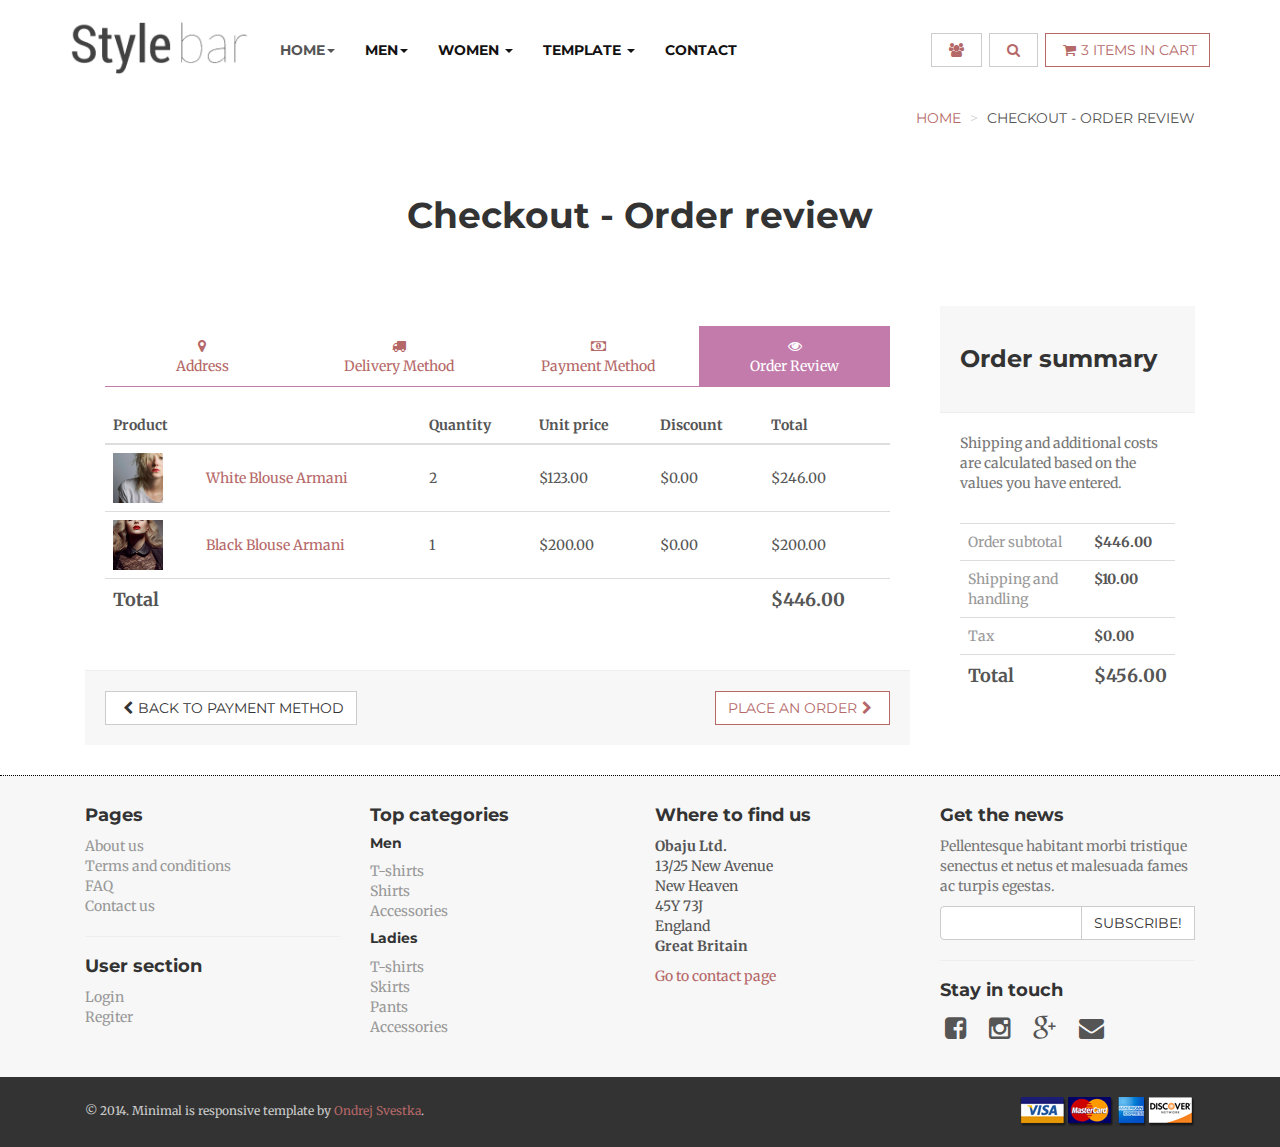
<file: minimal_theme/checkout4.html>
<!DOCTYPE html>
<html lang="en">

<head>
    <meta charset="utf-8">
    <meta name="robots" content="all,follow">
    <meta name="googlebot" content="index,follow,snippet,archive">
    <meta name="viewport" content="width=device-width, initial-scale=1">

    <title>Minimal |e-commerce template</title>

    <meta name="keywords" content="">

    <link href='http://fonts.googleapis.com/css?family=Montserrat:400,700|Merriweather:400,400italic' rel='stylesheet' type='text/css'>

    <!-- Bootstrap and Font Awesome css -->
    <link href="css/font-awesome.css" rel="stylesheet">
    <link href="css/bootstrap.min.css" rel="stylesheet">

    <!-- Theme stylesheet -->
    <link href="css/style.default.css" rel="stylesheet" id="theme-stylesheet">

    <!-- Custom stylesheet - for your changes -->
    <link href="css/custom.css" rel="stylesheet">

    <!-- Responsivity for older IE -->
    <script src="js/respond.min.js"></script>

    <!-- Favicon -->
    <link rel="shortcut icon" href="favicon.png">
</head>

<body>
    <!-- *** NAVBAR ***
_________________________________________________________ -->

    <div class="navbar navbar-default navbar-fixed-top yamm" role="navigation" id="navbar">
        <div class="container">
            <div class="navbar-header">

                <a class="navbar-brand home" href="index.html">
                    <img src="img/logo.png" alt="Minimal logo" class="hidden-xs hidden-sm">
                    <img src="img/logo-small.png" alt="Minimal logo" class="visible-xs visible-sm"><span class="sr-only">Minimal - go to homepage</span>
                </a>
                <div class="navbar-buttons">
                    <button type="button" class="navbar-toggle btn-primary" data-toggle="collapse" data-target="#navigation">
                        <span class="sr-only">Toggle navigation</span>
                        <i class="fa fa-align-justify"></i>
                    </button>
                    <a class="btn btn-primary navbar-toggle" href="basket.html">
                        <i class="fa fa-shopping-cart"></i>  <span class="hidden-xs">3 items in cart</span>
                    </a>
                    <button type="button" class="navbar-toggle btn-default" data-toggle="collapse" data-target="#search">
                        <span class="sr-only">Toggle search</span>
                        <i class="fa fa-search"></i>
                    </button>
                    <button type="button" class="navbar-toggle btn-default" data-toggle="modal" data-target="#login-modal">
                        <span class="sr-only">User login</span>
                        <i class="fa fa-users"></i>
                    </button>

                </div>
            </div>
            <!--/.navbar-header -->

            <div class="navbar-collapse collapse" id="navigation">

                <ul class="nav navbar-nav navbar-left">
                    <li class="active dropdown normal-dropdown"><a href="index.html" class="dropdown-toggle" data-toggle="dropdown">Home<b class="caret"></b></a>
                        <ul class="dropdown-menu">
                            <li><a href="index.html">Home - default</a>
                            </li>
                            <li><a href="index2.html">Home - intro image</a>
                            </li>
                        </ul>
                    </li>
                    <li class="dropdown yamm-fw">
                        <a href="#" class="dropdown-toggle" data-toggle="dropdown">Men<b class="caret"></b></a>
                        <ul class="dropdown-menu">

                            <li>
                                <div class="yamm-content">
                                    <div class="row">
                                        <div class="col-sm-3">
                                            <img src="img/men.jpg" class="img-responsive hidden-xs" alt="">
                                        </div>
                                        <div class="col-sm-3">
                                            <h3>Clothing</h3>
                                            <ul>
                                                <li><a href="category.html">T-shirts</a>
                                                </li>
                                                <li><a href="category.html">Shirts</a>
                                                </li>
                                                <li><a href="category.html">Pants</a>
                                                </li>
                                                <li><a href="category.html">Accessories</a>
                                                </li>
                                            </ul>
                                        </div>
                                        <div class="col-sm-3">
                                            <h3>Clothing</h3>
                                            <ul>
                                                <li><a href="category.html">T-shirts</a>
                                                </li>
                                                <li><a href="category.html">Shirts</a>
                                                </li>
                                                <li><a href="category.html">Pants</a>
                                                </li>
                                                <li><a href="category.html">Accessories</a>
                                                </li>
                                            </ul>
                                        </div>
                                        <div class="col-sm-3">
                                            <h3>Shoes</h3>
                                            <ul>
                                                <li><a href="category.html">Trainers</a>
                                                </li>
                                                <li><a href="category.html">Sandals</a>
                                                </li>
                                                <li><a href="category.html">Hiking shoes</a>
                                                </li>
                                                <li><a href="category.html">Casual</a>
                                                </li>
                                            </ul>
                                        </div>
                                    </div>
                                </div>
                                <div class="footer clearfix hidden-xs">
                                    <h4 class="pull-right">Men</h4>
                                    <div class="buttons pull-left">
                                        <a href="#" class="btn btn-default"><i class="fa fa-tags"></i> Sales</a>
                                        <a href="#" class="btn btn-default"><i class="fa fa-star-o"></i> Favourites</a>
                                        <a href="#" class="btn btn-default"><i class="fa fa-globe"></i> Brands</a>
                                    </div>
                                </div>

                            </li>
                        </ul>
                    </li>
                    <li class="dropdown yamm-fw">
                        <a href="#" class="dropdown-toggle" data-toggle="dropdown">Women <b class="caret"></b></a>
                        <ul class="dropdown-menu">

                            <li>
                                <div class="yamm-content">
                                    <div class="row">
                                        <div class="col-sm-3">
                                            <img src="img/women.jpg" class="img-responsive hidden-xs" alt="">
                                        </div>
                                        <div class="col-sm-3">
                                            <h3>Clothing</h3>
                                            <ul>
                                                <li><a href="category.html">T-shirts</a>
                                                </li>
                                                <li><a href="category.html">Shirts</a>
                                                </li>
                                                <li><a href="category.html">Pants</a>
                                                </li>
                                                <li><a href="category.html">Accessories</a>
                                                </li>
                                            </ul>
                                        </div>
                                        <div class="col-sm-3">
                                            <h3>Clothing</h3>
                                            <ul>
                                                <li><a href="category.html">T-shirts</a>
                                                </li>
                                                <li><a href="category.html">Shirts</a>
                                                </li>
                                                <li><a href="category.html">Pants</a>
                                                </li>
                                                <li><a href="category.html">Accessories</a>
                                                </li>
                                            </ul>
                                        </div>
                                        <div class="col-sm-3">
                                            <h3>Shoes</h3>
                                            <ul>
                                                <li><a href="category.html">Trainers</a>
                                                </li>
                                                <li><a href="category.html">Sandals</a>
                                                </li>
                                                <li><a href="category.html">Hiking shoes</a>
                                                </li>
                                                <li><a href="category.html">Casual</a>
                                                </li>
                                            </ul>
                                        </div>
                                    </div>
                                </div>
                                <div class="footer clearfix hidden-xs">
                                    <h4 class="pull-right">Women</h4>
                                    <div class="buttons pull-left">
                                        <a href="#" class="btn btn-default"><i class="fa fa-tags"></i> Sales</a>
                                        <a href="#" class="btn btn-default"><i class="fa fa-star-o"></i> Favourites</a>
                                        <a href="#" class="btn btn-default"><i class="fa fa-globe"></i> Brands</a>
                                    </div>
                                </div>

                            </li>
                        </ul>
                    </li>
                    <li class="dropdown yamm-fw">
                        <a href="#" class="dropdown-toggle" data-toggle="dropdown" data-hover="dropdown" data-delay="200">Template <b class="caret"></b></a>
                        <ul class="dropdown-menu">
                            <li>
                                <div class="yamm-content">
                                    <div class="row">
                                        <div class="col-sm-3">
                                            <h5>Homepage</h5>
                                            <ul>
                                                <li><a href="index.html">Homepage - with slideshow</a>
                                                </li>
                                                <li><a href="index2.html">Homepage - with intro image</a>
                                                </li>
                                            </ul>
                                            <h5>Shop</h5>
                                            <ul>
                                                <li><a href="category.html">Category - sidebar right</a>
                                                </li>
                                                <li><a href="category-left.html">Category - sidebar left</a>
                                                </li>
                                                <li><a href="category-full.html">Category - full width</a>
                                                </li>
                                                <li><a href="detail.html">Product detail</a>
                                                </li>
                                            </ul>
                                        </div>
                                        <div class="col-sm-3">
                                            <h5>User</h5>
                                            <ul>
                                                <li><a href="register.html">Register / login</a>
                                                </li>
                                                <li><a href="customer-orders.html">Orders history</a>
                                                </li>
                                                <li><a href="customer-order.html">Order history detail</a>
                                                </li>
                                                <li><a href="customer-wishlist.html">Wishlist</a>
                                                </li>
                                                <li><a href="customer-account.html">Customer account / change password</a>
                                                </li>
                                            </ul>
                                        </div>
                                        <div class="col-sm-3">
                                            <h5>Order process</h5>
                                            <ul>
                                                <li><a href="basket.html">Shopping cart</a>
                                                </li>
                                                <li><a href="checkout1.html">Checkout - step 1</a>
                                                </li>
                                                <li><a href="checkout2.html">Checkout - step 2</a>
                                                </li>
                                                <li><a href="checkout3.html">Checkout - step 3</a>
                                                </li>
                                                <li><a href="checkout4.html">Checkout - step 4</a>
                                                </li>
                                            </ul>
                                        </div>
                                        <div class="col-sm-3">
                                            <h5>Pages and blog</h5>
                                            <ul>
                                                <li><a href="blog.html">Blog listing</a>
                                                </li>
                                                <li><a href="post.html">Blog Post</a>
                                                </li>
                                                <li><a href="faq.html">FAQ</a>
                                                </li>
                                                <li><a href="contact.html">Contact</a>
                                                </li>
                                                <li><a href="text.html">Text page</a>
                                                </li>
                                                <li><a href="text-left.html">Text page - left sidebar</a>
                                                </li>
                                                <li><a href="404.html">404 page</a>
                                                </li>
                                            </ul>
                                        </div>
                                    </div>
                                </div>
                                <!-- /.yamm-content -->
                            </li>
                        </ul>
                    </li>
                    <li><a href="contact.html">Contact</a>
                    </li>
                </ul>

            </div>
            <!--/.nav-collapse -->

            <div class="navbar-collapse collapse right" id="basket-overview">
                <a href="basket.html" class="btn btn-primary navbar-btn"><i class="fa fa-shopping-cart"></i><span class="hidden-sm">3 items <span class="hidden-md">in cart</span></span></a>
            </div>
            <!--/.nav-collapse -->

            <div class="navbar-collapse collapse right">
                <button type="button" class="btn navbar-btn btn-default" data-toggle="collapse" data-target="#search">
                    <span class="sr-only">Toggle search</span>
                    <i class="fa fa-search"></i>
                </button>
            </div>

            <div class="navbar-collapse collapse right">
                <button type="button" class="btn navbar-btn btn-default" data-toggle="modal" data-target="#login-modal">
                    <span class="sr-only">User login</span>
                    <i class="fa fa-users"></i>
                </button>
            </div>

            <div class="collapse clearfix" id="search">

                <form class="navbar-form" role="search">
                    <div class="input-group">
                        <input type="text" class="form-control" placeholder="Search">
                        <span class="input-group-btn">

			<button type="submit" class="btn btn-primary"><i class="fa fa-search"></i></button>

		    </span>
                    </div>
                </form>

            </div>
            <!--/.nav-collapse -->

        </div>


    </div>
    <!-- /#navbar -->

    <!-- *** NAVBAR END *** -->

    <!-- *** LOGIN MODAL ***
_________________________________________________________ -->

    <div class="modal fade" id="login-modal" tabindex="-1" role="dialog" aria-labelledby="Login" aria-hidden="true">
        <div class="modal-dialog modal-sm">

            <div class="modal-content">
                <div class="modal-header">
                    <button type="button" class="close" data-dismiss="modal" aria-hidden="true">&times;</button>
                    <h4 class="modal-title" id="Login">Customer login</h4>
                </div>
                <div class="modal-body">
                    <form action="customer-orders.html" method="post">
                        <div class="form-group">
                            <input type="text" class="form-control" id="email" placeholder="email">
                        </div>
                        <div class="form-group">
                            <input type="password" class="form-control" id="password" placeholder="password">
                        </div>

                        <p class="text-center">
                            <button class="btn btn-primary"><i class="fa fa-sign-in"></i> Log in</button>
                        </p>

                    </form>

                    <p class="text-center text-muted">Not registered yet?</p>
                    <p class="text-center text-muted"><a href="register.html"><strong>Register now</strong></a>! It is easy and done in 1&nbsp;minute and gives you access to special discounts and much more!</p>

                </div>
            </div>
        </div>
    </div>

    <!-- *** LOGIN MODAL END *** -->

    <div id="all">

        <div id="content">
            <div class="container">

                <div class="col-md-12">
                    <ul class="breadcrumb">

                        <li><a href="#">Home</a>
                        </li>
                        <li>Checkout - Order review</li>
                    </ul>


                    <div class="box text-center">

                        <div class="row">
                            <div class="col-sm-10 col-sm-offset-1">
                                <h1>Checkout - Order review</h1>
                            </div>
                        </div>
                    </div>

                </div>

                <div class="col-md-9 clearfix" id="checkout">

                    <div class="box">
                        <form method="post" action="checkout4.html">
                            <ul class="nav nav-pills nav-justified">
                                <li><a href="checkout1.html"><i class="fa fa-map-marker"></i><br>Address</a>
                                </li>
                                <li><a href="checkout2.html"><i class="fa fa-truck"></i><br>Delivery Method</a>
                                </li>
                                <li><a href="checkout3.html"><i class="fa fa-money"></i><br>Payment Method</a>
                                </li>
                                <li class="active"><a href="#"><i class="fa fa-eye"></i><br>Order Review</a>
                                </li>
                            </ul>

                            <div class="content">
                                <div class="table-responsive">
                                    <table class="table">
                                        <thead>
                                            <tr>
                                                <th colspan="2">Product</th>
                                                <th>Quantity</th>
                                                <th>Unit price</th>
                                                <th>Discount</th>
                                                <th>Total</th>
                                            </tr>
                                        </thead>
                                        <tbody>
                                            <tr>
                                                <td>
                                                    <a href="#">
                                                        <img src="img/detailsquare.jpg" alt="White Blouse Armani">
                                                    </a>
                                                </td>
                                                <td><a href="#">White Blouse Armani</a>
                                                </td>
                                                <td>2</td>
                                                <td>$123.00</td>
                                                <td>$0.00</td>
                                                <td>$246.00</td>
                                            </tr>
                                            <tr>
                                                <td>
                                                    <a href="#">
                                                        <img src="img/basketsquare.jpg" alt="Black Blouse Armani">
                                                    </a>
                                                </td>
                                                <td><a href="#">Black Blouse Armani</a>
                                                </td>
                                                <td>1</td>
                                                <td>$200.00</td>
                                                <td>$0.00</td>
                                                <td>$200.00</td>
                                            </tr>
                                        </tbody>
                                        <tfoot>
                                            <tr>
                                                <th colspan="5">Total</th>
                                                <th>$446.00</th>
                                            </tr>
                                        </tfoot>
                                    </table>

                                </div>
                                <!-- /.table-responsive -->
                            </div>
                            <!-- /.content -->

                            <div class="box-footer">
                                <div class="pull-left">
                                    <a href="checkout3.html" class="btn btn-default"><i class="fa fa-chevron-left"></i>Back to Payment method</a>
                                </div>
                                <div class="pull-right">
                                    <button type="submit" class="btn btn-primary">Place an order<i class="fa fa-chevron-right"></i>
                                    </button>
                                </div>
                            </div>
                        </form>
                    </div>
                    <!-- /.box -->


                </div>
                <!-- /.col-md-9 -->

                <div class="col-md-3">

                    <div class="box" id="order-summary">
                        <div class="box-header">
                            <h3>Order summary</h3>
                        </div>
                        <p class="text-muted">Shipping and additional costs are calculated based on the values you have entered.</p>

                        <div class="table-responsive">
                            <table class="table">
                                <tbody>
                                    <tr>
                                        <td>Order subtotal</td>
                                        <th>$446.00</th>
                                    </tr>
                                    <tr>
                                        <td>Shipping and handling</td>
                                        <th>$10.00</th>
                                    </tr>
                                    <tr>
                                        <td>Tax</td>
                                        <th>$0.00</th>
                                    </tr>
                                    <tr class="total">
                                        <td>Total</td>
                                        <th>$456.00</th>
                                    </tr>
                                </tbody>
                            </table>
                        </div>

                    </div>

                </div>
                <!-- /.col-md-3 -->

            </div>
            <!-- /.container -->
        </div>
        <!-- /#content -->

        <!-- *** FOOTER ***
_________________________________________________________ -->

        <div id="footer">
            <div class="container">
                <div class="col-md-3 col-sm-6">
                    <h4>Pages</h4>

                    <ul>
                        <li><a href="text.html">About us</a>
                        </li>
                        <li><a href="text-left.html">Terms and conditions</a>
                        </li>
                        <li><a href="faq.html">FAQ</a>
                        </li>
                        <li><a href="contact.html">Contact us</a>
                        </li>
                    </ul>

                    <hr>

                    <h4>User section</h4>

                    <ul>
                        <li><a href="#" data-toggle="modal" data-target="#login-modal">Login</a>
                        </li>
                        <li><a href="register.html">Regiter</a>
                        </li>
                    </ul>

                    <hr class="hidden-md hidden-lg hidden-sm">

                </div>
                <!-- /.col-md-3 -->

                <div class="col-md-3 col-sm-6">

                    <h4>Top categories</h4>

                    <h5>Men</h5>

                    <ul>
                        <li><a href="category.html">T-shirts</a>
                        </li>
                        <li><a href="category.html">Shirts</a>
                        </li>
                        <li><a href="category.html">Accessories</a>
                        </li>
                    </ul>

                    <h5>Ladies</h5>
                    <ul>
                        <li><a href="category.html">T-shirts</a>
                        </li>
                        <li><a href="category.html">Skirts</a>
                        </li>
                        <li><a href="category.html">Pants</a>
                        </li>
                        <li><a href="category.html">Accessories</a>
                        </li>
                    </ul>

                    <hr class="hidden-md hidden-lg">

                </div>
                <!-- /.col-md-3 -->

                <div class="col-md-3 col-sm-6">

                    <h4>Where to find us</h4>

                    <p><strong>Obaju Ltd.</strong>
                        <br>13/25 New Avenue
                        <br>New Heaven
                        <br>45Y 73J
                        <br>England
                        <br>
                        <strong>Great Britain</strong>
                    </p>

                    <a href="contact.html">Go to contact page</a>

                    <hr class="hidden-md hidden-lg hidden-sm">

                </div>
                <!-- /.col-md-3 -->



                <div class="col-md-3 col-sm-6">

                    <h4>Get the news</h4>

                    <p class="text-muted">Pellentesque habitant morbi tristique senectus et netus et malesuada fames ac turpis egestas.</p>

                    <form>
                        <div class="input-group">

                            <input type="text" class="form-control">

                            <span class="input-group-btn">

			<button class="btn btn-default" type="button">Subscribe!</button>

		    </span>

                        </div>
                        <!-- /input-group -->
                    </form>

                    <hr>

                    <h4>Stay in touch</h4>

                    <p class="social">
                        <a href="#"><i class="fa fa-facebook-square"></i></a>
                        <a href="#"><i class="fa fa-instagram"></i></a>
                        <a href="#"><i class="fa fa-google-plus"></i></a>
                        <a href="#"><i class="fa fa-envelope"></i></a>
                    </p>


                </div>
                <!-- /.col-md-3 -->
            </div>
            <!-- /.container -->
        </div>
        <!-- /#footer -->

        <!-- *** FOOTER END *** -->

        <!-- *** COPYRIGHT ***
_________________________________________________________ -->

        <div id="copyright">
            <div class="container">
                <div class="col-md-12">
                    <p class="pull-left">&copy; 2014. Minimal is responsive template by <a href="http://www.ondrejsvestka.cz" class="external">Ondrej Svestka</a>.</p>
                    <p class="pull-right">
                        <img src="img/payment.png" alt="payments accepted">
                    </p>

                </div>
            </div>
        </div>
        <!-- /#copyright -->

        <!-- *** COPYRIGHT END *** -->



    </div>
    <!-- /#all -->

    <!-- #### JAVASCRIPT FILES ### -->

    <script src="js/jquery-1.11.0.min.js"></script>
    <script src="js/bootstrap.min.js"></script>
    <script src="js/jquery.cookie.js"></script>
    <script src="js/front.js"></script>

    



</body>

</html>
</file>
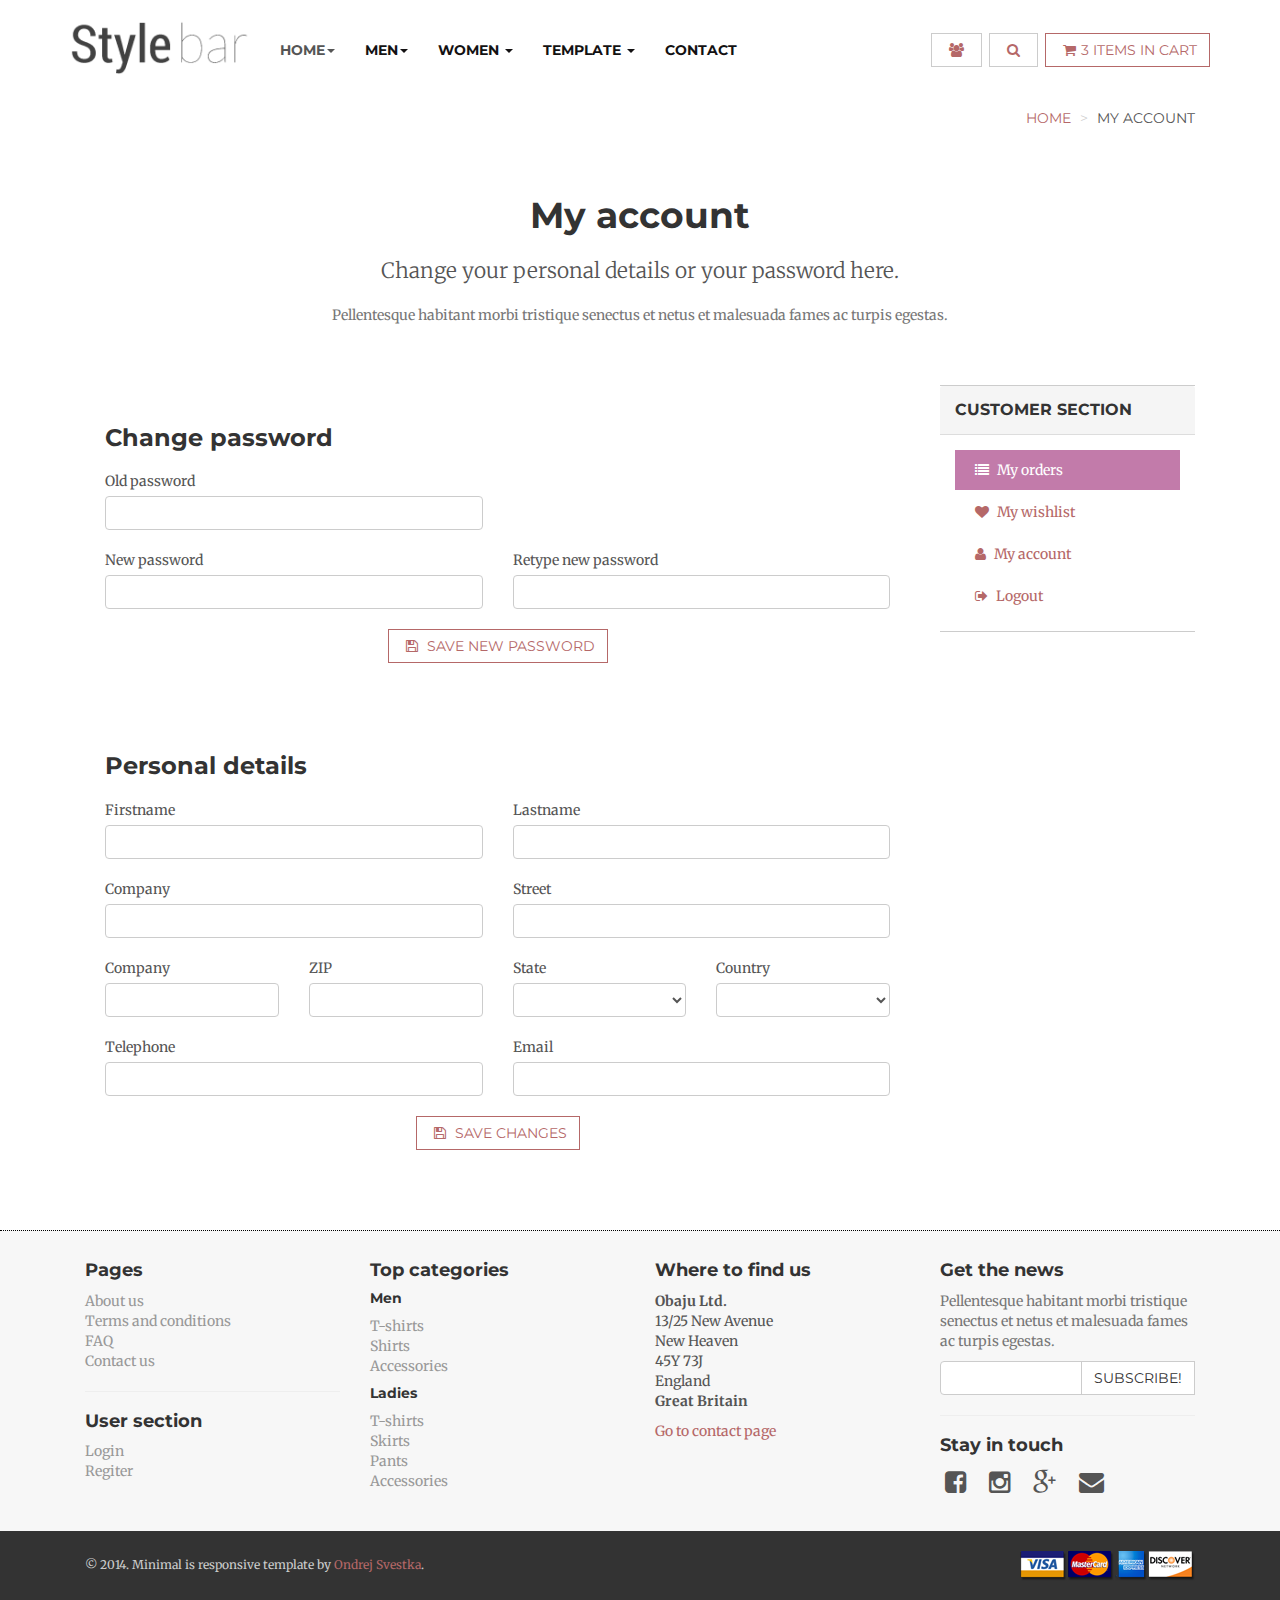
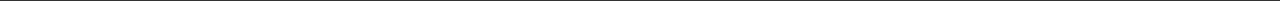
<file: minimal_theme/customer-account.html>
<!DOCTYPE html>
<html lang="en">

<head>
    <meta charset="utf-8">
    <meta name="robots" content="all,follow">
    <meta name="googlebot" content="index,follow,snippet,archive">
    <meta name="viewport" content="width=device-width, initial-scale=1">

    <title>Minimal |e-commerce template</title>

    <meta name="keywords" content="">

    <link href='http://fonts.googleapis.com/css?family=Montserrat:400,700|Merriweather:400,400italic' rel='stylesheet' type='text/css'>

    <!-- Bootstrap and Font Awesome css -->
    <link href="css/font-awesome.css" rel="stylesheet">
    <link href="css/bootstrap.min.css" rel="stylesheet">

    <!-- Theme stylesheet -->
    <link href="css/style.default.css" rel="stylesheet" id="theme-stylesheet">

    <!-- Custom stylesheet - for your changes -->
    <link href="css/custom.css" rel="stylesheet">

    <!-- Responsivity for older IE -->
    <script src="js/respond.min.js"></script>

    <!-- Favicon -->
    <link rel="shortcut icon" href="favicon.png">
</head>

<body>
    <!-- *** NAVBAR ***
_________________________________________________________ -->

    <div class="navbar navbar-default navbar-fixed-top yamm" role="navigation" id="navbar">
        <div class="container">
            <div class="navbar-header">

                <a class="navbar-brand home" href="index.html">
                    <img src="img/logo.png" alt="Minimal logo" class="hidden-xs hidden-sm">
                    <img src="img/logo-small.png" alt="Minimal logo" class="visible-xs visible-sm"><span class="sr-only">Minimal - go to homepage</span>
                </a>
                <div class="navbar-buttons">
                    <button type="button" class="navbar-toggle btn-primary" data-toggle="collapse" data-target="#navigation">
                        <span class="sr-only">Toggle navigation</span>
                        <i class="fa fa-align-justify"></i>
                    </button>
                    <a class="btn btn-primary navbar-toggle" href="basket.html">
                        <i class="fa fa-shopping-cart"></i>  <span class="hidden-xs">3 items in cart</span>
                    </a>
                    <button type="button" class="navbar-toggle btn-default" data-toggle="collapse" data-target="#search">
                        <span class="sr-only">Toggle search</span>
                        <i class="fa fa-search"></i>
                    </button>
                    <button type="button" class="navbar-toggle btn-default" data-toggle="modal" data-target="#login-modal">
                        <span class="sr-only">User login</span>
                        <i class="fa fa-users"></i>
                    </button>

                </div>
            </div>
            <!--/.navbar-header -->

            <div class="navbar-collapse collapse" id="navigation">

                <ul class="nav navbar-nav navbar-left">
                    <li class="active dropdown normal-dropdown"><a href="index.html" class="dropdown-toggle" data-toggle="dropdown">Home<b class="caret"></b></a>
                        <ul class="dropdown-menu">
                            <li><a href="index.html">Home - default</a>
                            </li>
                            <li><a href="index2.html">Home - intro image</a>
                            </li>
                        </ul>
                    </li>
                    <li class="dropdown yamm-fw">
                        <a href="#" class="dropdown-toggle" data-toggle="dropdown">Men<b class="caret"></b></a>
                        <ul class="dropdown-menu">

                            <li>
                                <div class="yamm-content">
                                    <div class="row">
                                        <div class="col-sm-3">
                                            <img src="img/men.jpg" class="img-responsive hidden-xs" alt="">
                                        </div>
                                        <div class="col-sm-3">
                                            <h3>Clothing</h3>
                                            <ul>
                                                <li><a href="category.html">T-shirts</a>
                                                </li>
                                                <li><a href="category.html">Shirts</a>
                                                </li>
                                                <li><a href="category.html">Pants</a>
                                                </li>
                                                <li><a href="category.html">Accessories</a>
                                                </li>
                                            </ul>
                                        </div>
                                        <div class="col-sm-3">
                                            <h3>Clothing</h3>
                                            <ul>
                                                <li><a href="category.html">T-shirts</a>
                                                </li>
                                                <li><a href="category.html">Shirts</a>
                                                </li>
                                                <li><a href="category.html">Pants</a>
                                                </li>
                                                <li><a href="category.html">Accessories</a>
                                                </li>
                                            </ul>
                                        </div>
                                        <div class="col-sm-3">
                                            <h3>Shoes</h3>
                                            <ul>
                                                <li><a href="category.html">Trainers</a>
                                                </li>
                                                <li><a href="category.html">Sandals</a>
                                                </li>
                                                <li><a href="category.html">Hiking shoes</a>
                                                </li>
                                                <li><a href="category.html">Casual</a>
                                                </li>
                                            </ul>
                                        </div>
                                    </div>
                                </div>
                                <div class="footer clearfix hidden-xs">
                                    <h4 class="pull-right">Men</h4>
                                    <div class="buttons pull-left">
                                        <a href="#" class="btn btn-default"><i class="fa fa-tags"></i> Sales</a>
                                        <a href="#" class="btn btn-default"><i class="fa fa-star-o"></i> Favourites</a>
                                        <a href="#" class="btn btn-default"><i class="fa fa-globe"></i> Brands</a>
                                    </div>
                                </div>

                            </li>
                        </ul>
                    </li>
                    <li class="dropdown yamm-fw">
                        <a href="#" class="dropdown-toggle" data-toggle="dropdown">Women <b class="caret"></b></a>
                        <ul class="dropdown-menu">

                            <li>
                                <div class="yamm-content">
                                    <div class="row">
                                        <div class="col-sm-3">
                                            <img src="img/women.jpg" class="img-responsive hidden-xs" alt="">
                                        </div>
                                        <div class="col-sm-3">
                                            <h3>Clothing</h3>
                                            <ul>
                                                <li><a href="category.html">T-shirts</a>
                                                </li>
                                                <li><a href="category.html">Shirts</a>
                                                </li>
                                                <li><a href="category.html">Pants</a>
                                                </li>
                                                <li><a href="category.html">Accessories</a>
                                                </li>
                                            </ul>
                                        </div>
                                        <div class="col-sm-3">
                                            <h3>Clothing</h3>
                                            <ul>
                                                <li><a href="category.html">T-shirts</a>
                                                </li>
                                                <li><a href="category.html">Shirts</a>
                                                </li>
                                                <li><a href="category.html">Pants</a>
                                                </li>
                                                <li><a href="category.html">Accessories</a>
                                                </li>
                                            </ul>
                                        </div>
                                        <div class="col-sm-3">
                                            <h3>Shoes</h3>
                                            <ul>
                                                <li><a href="category.html">Trainers</a>
                                                </li>
                                                <li><a href="category.html">Sandals</a>
                                                </li>
                                                <li><a href="category.html">Hiking shoes</a>
                                                </li>
                                                <li><a href="category.html">Casual</a>
                                                </li>
                                            </ul>
                                        </div>
                                    </div>
                                </div>
                                <div class="footer clearfix hidden-xs">
                                    <h4 class="pull-right">Women</h4>
                                    <div class="buttons pull-left">
                                        <a href="#" class="btn btn-default"><i class="fa fa-tags"></i> Sales</a>
                                        <a href="#" class="btn btn-default"><i class="fa fa-star-o"></i> Favourites</a>
                                        <a href="#" class="btn btn-default"><i class="fa fa-globe"></i> Brands</a>
                                    </div>
                                </div>

                            </li>
                        </ul>
                    </li>
                    <li class="dropdown yamm-fw">
                        <a href="#" class="dropdown-toggle" data-toggle="dropdown" data-hover="dropdown" data-delay="200">Template <b class="caret"></b></a>
                        <ul class="dropdown-menu">
                            <li>
                                <div class="yamm-content">
                                    <div class="row">
                                        <div class="col-sm-3">
                                            <h5>Homepage</h5>
                                            <ul>
                                                <li><a href="index.html">Homepage - with slideshow</a>
                                                </li>
                                                <li><a href="index2.html">Homepage - with intro image</a>
                                                </li>
                                            </ul>
                                            <h5>Shop</h5>
                                            <ul>
                                                <li><a href="category.html">Category - sidebar right</a>
                                                </li>
                                                <li><a href="category-left.html">Category - sidebar left</a>
                                                </li>
                                                <li><a href="category-full.html">Category - full width</a>
                                                </li>
                                                <li><a href="detail.html">Product detail</a>
                                                </li>
                                            </ul>
                                        </div>
                                        <div class="col-sm-3">
                                            <h5>User</h5>
                                            <ul>
                                                <li><a href="register.html">Register / login</a>
                                                </li>
                                                <li><a href="customer-orders.html">Orders history</a>
                                                </li>
                                                <li><a href="customer-order.html">Order history detail</a>
                                                </li>
                                                <li><a href="customer-wishlist.html">Wishlist</a>
                                                </li>
                                                <li><a href="customer-account.html">Customer account / change password</a>
                                                </li>
                                            </ul>
                                        </div>
                                        <div class="col-sm-3">
                                            <h5>Order process</h5>
                                            <ul>
                                                <li><a href="basket.html">Shopping cart</a>
                                                </li>
                                                <li><a href="checkout1.html">Checkout - step 1</a>
                                                </li>
                                                <li><a href="checkout2.html">Checkout - step 2</a>
                                                </li>
                                                <li><a href="checkout3.html">Checkout - step 3</a>
                                                </li>
                                                <li><a href="checkout4.html">Checkout - step 4</a>
                                                </li>
                                            </ul>
                                        </div>
                                        <div class="col-sm-3">
                                            <h5>Pages and blog</h5>
                                            <ul>
                                                <li><a href="blog.html">Blog listing</a>
                                                </li>
                                                <li><a href="post.html">Blog Post</a>
                                                </li>
                                                <li><a href="faq.html">FAQ</a>
                                                </li>
                                                <li><a href="contact.html">Contact</a>
                                                </li>
                                                <li><a href="text.html">Text page</a>
                                                </li>
                                                <li><a href="text-left.html">Text page - left sidebar</a>
                                                </li>
                                                <li><a href="404.html">404 page</a>
                                                </li>
                                            </ul>
                                        </div>
                                    </div>
                                </div>
                                <!-- /.yamm-content -->
                            </li>
                        </ul>
                    </li>
                    <li><a href="contact.html">Contact</a>
                    </li>
                </ul>

            </div>
            <!--/.nav-collapse -->

            <div class="navbar-collapse collapse right" id="basket-overview">
                <a href="basket.html" class="btn btn-primary navbar-btn"><i class="fa fa-shopping-cart"></i><span class="hidden-sm">3 items <span class="hidden-md">in cart</span></span></a>
            </div>
            <!--/.nav-collapse -->

            <div class="navbar-collapse collapse right">
                <button type="button" class="btn navbar-btn btn-default" data-toggle="collapse" data-target="#search">
                    <span class="sr-only">Toggle search</span>
                    <i class="fa fa-search"></i>
                </button>
            </div>

            <div class="navbar-collapse collapse right">
                <button type="button" class="btn navbar-btn btn-default" data-toggle="modal" data-target="#login-modal">
                    <span class="sr-only">User login</span>
                    <i class="fa fa-users"></i>
                </button>
            </div>

            <div class="collapse clearfix" id="search">

                <form class="navbar-form" role="search">
                    <div class="input-group">
                        <input type="text" class="form-control" placeholder="Search">
                        <span class="input-group-btn">

			<button type="submit" class="btn btn-primary"><i class="fa fa-search"></i></button>

		    </span>
                    </div>
                </form>

            </div>
            <!--/.nav-collapse -->

        </div>


    </div>
    <!-- /#navbar -->

    <!-- *** NAVBAR END *** -->

    <!-- *** LOGIN MODAL ***
_________________________________________________________ -->

    <div class="modal fade" id="login-modal" tabindex="-1" role="dialog" aria-labelledby="Login" aria-hidden="true">
        <div class="modal-dialog modal-sm">

            <div class="modal-content">
                <div class="modal-header">
                    <button type="button" class="close" data-dismiss="modal" aria-hidden="true">&times;</button>
                    <h4 class="modal-title" id="Login">Customer login</h4>
                </div>
                <div class="modal-body">
                    <form action="customer-orders.html" method="post">
                        <div class="form-group">
                            <input type="text" class="form-control" id="email" placeholder="email">
                        </div>
                        <div class="form-group">
                            <input type="password" class="form-control" id="password" placeholder="password">
                        </div>

                        <p class="text-center">
                            <button class="btn btn-primary"><i class="fa fa-sign-in"></i> Log in</button>
                        </p>

                    </form>

                    <p class="text-center text-muted">Not registered yet?</p>
                    <p class="text-center text-muted"><a href="register.html"><strong>Register now</strong></a>! It is easy and done in 1&nbsp;minute and gives you access to special discounts and much more!</p>

                </div>
            </div>
        </div>
    </div>

    <!-- *** LOGIN MODAL END *** -->

    <div id="all">

        <div id="content" class="clearfix">
            <div class="container">

                <div class="col-md-12">
                    <ul class="breadcrumb">
                        <li><a href="#">Home</a>
                        </li>
                        <li>My account</li>
                    </ul>


                    <div class="box text-center">

                        <div class="row">
                            <div class="col-sm-10 col-sm-offset-1">
                                <h1>My account</h1>
                                <p class="lead">Change your personal details or your password here.</p>
                                <p class="text-muted">Pellentesque habitant morbi tristique senectus et netus et malesuada fames ac turpis egestas.</p>
                            </div>
                        </div>
                    </div>

                </div>

                <!-- *** LEFT COLUMN ***
		     _________________________________________________________ -->

                <div class="col-md-9 clearfix" id="customer-account">

                    <div class="box clearfix">

                        <h3>Change password</h3>

                        <form>
                            <div class="row">
                                <div class="col-sm-6">
                                    <div class="form-group">
                                        <label for="password_old">Old password</label>
                                        <input type="password" class="form-control" id="password_old">
                                    </div>
                                </div>
                            </div>
                            <div class="row">
                                <div class="col-sm-6">
                                    <div class="form-group">
                                        <label for="password_1">New password</label>
                                        <input type="password" class="form-control" id="password_1">
                                    </div>
                                </div>
                                <div class="col-sm-6">
                                    <div class="form-group">
                                        <label for="password_2">Retype new password</label>
                                        <input type="password" class="form-control" id="password_2">
                                    </div>
                                </div>
                            </div>
                            <!-- /.row -->

                            <div class="text-center">
                                <button type="submit" class="btn btn-primary"><i class="fa fa-save"></i> Save new password</button>
                            </div>
                        </form>

                    </div>


                    <div class="box clearfix">
                        <h3>Personal details</h3>
                        <form>
                            <div class="row">
                                <div class="col-sm-6">
                                    <div class="form-group">
                                        <label for="firstname">Firstname</label>
                                        <input type="text" class="form-control" id="firstname">
                                    </div>
                                </div>
                                <div class="col-sm-6">
                                    <div class="form-group">
                                        <label for="lastname">Lastname</label>
                                        <input type="text" class="form-control" id="lastname">
                                    </div>
                                </div>
                            </div>
                            <!-- /.row -->

                            <div class="row">
                                <div class="col-sm-6">
                                    <div class="form-group">
                                        <label for="company">Company</label>
                                        <input type="text" class="form-control" id="company">
                                    </div>
                                </div>
                                <div class="col-sm-6">
                                    <div class="form-group">
                                        <label for="street">Street</label>
                                        <input type="text" class="form-control" id="street">
                                    </div>
                                </div>
                            </div>
                            <!-- /.row -->

                            <div class="row">
                                <div class="col-sm-6 col-md-3">
                                    <div class="form-group">
                                        <label for="city">Company</label>
                                        <input type="text" class="form-control" id="city">
                                    </div>
                                </div>
                                <div class="col-sm-6 col-md-3">
                                    <div class="form-group">
                                        <label for="zip">ZIP</label>
                                        <input type="text" class="form-control" id="zip">
                                    </div>
                                </div>
                                <div class="col-sm-6 col-md-3">
                                    <div class="form-group">
                                        <label for="state">State</label>
                                        <select class="form-control" id="state"></select>
                                    </div>
                                </div>
                                <div class="col-sm-6 col-md-3">
                                    <div class="form-group">
                                        <label for="country">Country</label>
                                        <select class="form-control" id="country"></select>
                                    </div>
                                </div>

                                <div class="col-sm-6">
                                    <div class="form-group">
                                        <label for="phone">Telephone</label>
                                        <input type="text" class="form-control" id="phone">
                                    </div>
                                </div>
                                <div class="col-sm-6">
                                    <div class="form-group">
                                        <label for="email">Email</label>
                                        <input type="text" class="form-control" id="email">
                                    </div>
                                </div>
                                <div class="col-sm-12 text-center">
                                    <button type="submit" class="btn btn-primary"><i class="fa fa-save"></i> Save changes</button>

                                </div>

                            </div>

                        </form>

                    </div>

                </div>
                <!-- /.col-md-9 -->

                <!-- *** LEFT COLUMN END *** -->

                <!-- *** RIGHT COLUMN ***
		     _________________________________________________________ -->

                <div class="col-md-3">
                    <!-- *** CUSTOMER MENU ***
 _________________________________________________________ -->
                    <div class="panel panel-default sidebar-menu">

                        <div class="panel-heading">
                            <h3 class="panel-title">Customer section</h3>
                        </div>

                        <div class="panel-body">

                            <ul class="nav nav-pills nav-stacked">
                                <li class="active">
                                    <a href="customer-orders.html"><i class="fa fa-list"></i> My orders</a>
                                </li>
                                <li>
                                    <a href="customer-wishlist.html"><i class="fa fa-heart"></i> My wishlist</a>
                                </li>
                                <li>
                                    <a href="customer-account.html"><i class="fa fa-user"></i> My account</a>
                                </li>
                                <li>
                                    <a href="index.html"><i class="fa fa-sign-out"></i> Logout</a>
                                </li>
                            </ul>
                        </div>

                    </div>
                    <!-- /.col-md-3 -->

                    <!-- *** CUSTOMER MENU END *** -->
                </div>

                <!-- *** RIGHT COLUMN END *** -->


            </div>
            <!-- /.container -->
        </div>
        <!-- /#content -->


        <!-- *** FOOTER ***
_________________________________________________________ -->

        <div id="footer">
            <div class="container">
                <div class="col-md-3 col-sm-6">
                    <h4>Pages</h4>

                    <ul>
                        <li><a href="text.html">About us</a>
                        </li>
                        <li><a href="text-left.html">Terms and conditions</a>
                        </li>
                        <li><a href="faq.html">FAQ</a>
                        </li>
                        <li><a href="contact.html">Contact us</a>
                        </li>
                    </ul>

                    <hr>

                    <h4>User section</h4>

                    <ul>
                        <li><a href="#" data-toggle="modal" data-target="#login-modal">Login</a>
                        </li>
                        <li><a href="register.html">Regiter</a>
                        </li>
                    </ul>

                    <hr class="hidden-md hidden-lg hidden-sm">

                </div>
                <!-- /.col-md-3 -->

                <div class="col-md-3 col-sm-6">

                    <h4>Top categories</h4>

                    <h5>Men</h5>

                    <ul>
                        <li><a href="category.html">T-shirts</a>
                        </li>
                        <li><a href="category.html">Shirts</a>
                        </li>
                        <li><a href="category.html">Accessories</a>
                        </li>
                    </ul>

                    <h5>Ladies</h5>
                    <ul>
                        <li><a href="category.html">T-shirts</a>
                        </li>
                        <li><a href="category.html">Skirts</a>
                        </li>
                        <li><a href="category.html">Pants</a>
                        </li>
                        <li><a href="category.html">Accessories</a>
                        </li>
                    </ul>

                    <hr class="hidden-md hidden-lg">

                </div>
                <!-- /.col-md-3 -->

                <div class="col-md-3 col-sm-6">

                    <h4>Where to find us</h4>

                    <p><strong>Obaju Ltd.</strong>
                        <br>13/25 New Avenue
                        <br>New Heaven
                        <br>45Y 73J
                        <br>England
                        <br>
                        <strong>Great Britain</strong>
                    </p>

                    <a href="contact.html">Go to contact page</a>

                    <hr class="hidden-md hidden-lg hidden-sm">

                </div>
                <!-- /.col-md-3 -->



                <div class="col-md-3 col-sm-6">

                    <h4>Get the news</h4>

                    <p class="text-muted">Pellentesque habitant morbi tristique senectus et netus et malesuada fames ac turpis egestas.</p>

                    <form>
                        <div class="input-group">

                            <input type="text" class="form-control">

                            <span class="input-group-btn">

			<button class="btn btn-default" type="button">Subscribe!</button>

		    </span>

                        </div>
                        <!-- /input-group -->
                    </form>

                    <hr>

                    <h4>Stay in touch</h4>

                    <p class="social">
                        <a href="#"><i class="fa fa-facebook-square"></i></a>
                        <a href="#"><i class="fa fa-instagram"></i></a>
                        <a href="#"><i class="fa fa-google-plus"></i></a>
                        <a href="#"><i class="fa fa-envelope"></i></a>
                    </p>


                </div>
                <!-- /.col-md-3 -->
            </div>
            <!-- /.container -->
        </div>
        <!-- /#footer -->

        <!-- *** FOOTER END *** -->

        <!-- *** COPYRIGHT ***
_________________________________________________________ -->

        <div id="copyright">
            <div class="container">
                <div class="col-md-12">
                    <p class="pull-left">&copy; 2014. Minimal is responsive template by <a href="http://www.ondrejsvestka.cz" class="external">Ondrej Svestka</a>.</p>
                    <p class="pull-right">
                        <img src="img/payment.png" alt="payments accepted">
                    </p>

                </div>
            </div>
        </div>
        <!-- /#copyright -->

        <!-- *** COPYRIGHT END *** -->



    </div>
    <!-- /#all -->


    <!-- #### JAVASCRIPT FILES ### -->

    <script src="js/jquery-1.11.0.min.js"></script>
    <script src="js/bootstrap.min.js"></script>
    <script src="js/jquery.cookie.js"></script>
    <script src="js/front.js"></script>

    



</body>

</html>
</file>
<file: minimal_theme/css/style.default.css>
.navbar .yamm-content h3 {
  font-size: 18px;
  font-weight: 400;
  text-transform: uppercase;
  padding-bottom: 10px;
  margin-top: 5px;
  border-bottom: dotted 1px #555555;
}
@media (max-width: 767px) {
  .navbar .yamm-content h3 {
    font-size: 14px;
  }
}
.navbar .yamm-content h5 {
  text-transform: uppercase;
  padding-bottom: 10px;
  border-bottom: dotted 1px #555555;
}
.navbar .yamm-content ul {
  margin: 0;
  padding: 0;
}
.navbar .yamm-content ul li {
  list-style-type: none;
  border-bottom: solid 1px #eeeeee;
  text-transform: uppercase;
  padding: 4px 0;
}
.navbar .yamm-content ul li a {
  color: #999999;
  font-size: 12px;
  display: block;
}
.navbar .yamm-content ul li a:hover {
  color: #c27baa;
  text-decoration: none;
}
.navbar .yamm-content .banner {
  margin-bottom: 10px;
}
.navbar ul.nav > li > a {
  text-transform: uppercase;
  text-decoration: none;
  font-weight: bold;
}
.navbar li.active a {
  text-decoration: none !important;
}
.navbar .yamm-fw .dropdown-menu {
  padding: 0;
}
.navbar .normal-dropdown .dropdown-menu li {
  text-transform: uppercase;
  padding: 4px 0;
  font-weight: 400;
}
.navbar .navbar-buttons {
  float: right;
}
.navbar .navbar-buttons button,
.navbar .navbar-buttons a.btn,
.navbar .navbar-buttons .btn-default.navbar-toggle {
  margin-top: 20px;
  margin-bottom: 20px;
  margin-left: 0;
  margin-right: 5px;
}
.navbar .btn-default,
.navbar .btn-default.navbar-toggle {
  color: #b56868;
  background-color: #fff;
  margin-left: 7px;
  margin-right: 0;
}
.navbar .btn-default:hover,
.navbar .btn-default.navbar-toggle:hover,
.navbar .btn-default:focus,
.navbar .btn-default.navbar-toggle:focus {
  background-color: #fff;
  border-color: #b56868;
  color: #b56868;
}
.navbar #search {
  clear: both;
  border-top: solid 1px #b56868;
  text-align: right;
}
.navbar #search .navbar-form {
  float: right;
  width: 500px;
}
.navbar #search .navbar-form .input-group {
  display: table;
}
.navbar #search .navbar-form .input-group .input-group-btn {
  white-space: nowrap;
  width: 1%;
}
.navbar #search .navbar-form .input-group .form-control {
  width: 100%;
}
@media (max-width: 768px) {
  .navbar #search .navbar-form {
    float: none;
    width: auto;
  }
}
.navbar #basket-overview a {
  margin-left: 7px;
}
.navbar .footer {
  background: #c27baa;
  padding: 20px 30px;
}
.navbar .footer h4 {
  font-size: 24px;
  text-transform: uppercase;
  color: #fff;
  margin: 5px 0 0 0;
}
.navbar .footer .buttons .btn,
.navbar .footer .buttons .btn.btn-default {
  font-family: "Montserrat", Helvetica, Arial, sans-serif;
  text-transform: uppercase !important;
  color: #555555;
}
#login-modal {
  overflow: hidden;
}
#login-modal .modal-header h4 {
  text-transform: uppercase;
}
#login-modal form {
  margin-bottom: 20px;
}
#login-modal a {
  color: #c27baa;
}
#login-modal p {
  font-weight: 300;
  margin-bottom: 20px;
  font-size: 13px;
}
.modal-backdrop {
  z-index: 1035;
}
body {
  padding-top: 100px;
}
body.no-padding {
  padding-top: 0 ;
}
a,
button {
  -webkit-transition: all 0.2s ease-out;
  -moz-transition: all 0.2s ease-out;
  transition: all 0.2s ease-out;
}
a i.fa,
button i.fa {
  margin: 0 5px;
}
.clickable {
  cursor: pointer !important;
}
.required {
  color: #b56868;
}
.accent {
  color: #b56868;
}
.text-uppercase {
  text-transform: uppercase;
}
/* universal box */
.box {
  background: #fff;
  margin: 0 0 30px;
  -webkit-box-sizing: border-box;
  -moz-box-sizing: border-box;
  box-sizing: border-box;
  padding: 20px;
}
.box .box-header {
  background: #f7f7f7;
  margin: -20px -20px 20px;
  padding: 20px;
  border-bottom: solid 1px #eeeeee;
}
.box .box-header:before,
.box .box-header:after {
  content: " ";
  display: table;
}
.box .box-header:after {
  clear: both;
}
.box .box-footer {
  background: #f7f7f7;
  margin: 30px -20px -20px;
  padding: 20px;
  border-top: solid 1px #eeeeee;
}
.box .box-footer:before,
.box .box-footer:after {
  content: " ";
  display: table;
}
.box .box-footer:after {
  clear: both;
}
@media (max-width: 991px) {
  .box .box-footer .btn {
    margin-bottom: 20px;
  }
}
.box.no-border {
  border: none;
}
/* ribbons for product sales etc. */
.ribbon {
  position: absolute;
  top: 50px;
  padding-left: 51px;
}
.ribbon .ribbon-background {
  position: absolute;
  top: 0;
  right: 0;
}
.ribbon .theribbon {
  position: relative;
  width: 110px;
  padding: 6px 20px 6px 20px;
  margin: 30px 10px 10px -71px;
  color: #fff;
  background-color: #b56868;
  font-family: "Montserrat", Helvetica, Arial, sans-serif;
}
.ribbon .theribbon:before,
.ribbon .theribbon:after {
  content: ' ';
  position: absolute;
  width: 0;
  height: 0;
}
.ribbon .theribbon:after {
  left: 0px;
  top: 100%;
  border-width: 5px 10px;
  border-style: solid;
  border-color: #000000 #000000 transparent transparent;
}
.ribbon.ribbon-quick-view {
  padding-left: 36px;
}
.ribbon.ribbon-quick-view .theribbon {
  margin-left: -59px;
}
.ribbon.ribbon-quick-view .theribbon:after {
  border-width: 4px 4px;
}
.ribbon.sale {
  top: 0;
}
.ribbon.new {
  top: 50px;
}
.ribbon.new .theribbon {
  background-color: #5bc0de;
  text-shadow: 0px 1px 2px #bbb;
}
.ribbon.new .theribbon:after {
  border-color: #2390b0 #2390b0 transparent transparent;
}
.ribbon.gift {
  top: 100px;
}
.ribbon.gift .theribbon {
  background-color: #5cb85c;
  text-shadow: 0px 1px 2px #bbb;
}
.ribbon.gift .theribbon:after {
  border-color: #357935 #357935 transparent transparent;
}
#content .icon {
  display: inline-block;
  width: 80px;
  height: 80px;
  color: #fff;
  line-height: 80px;
  border-radius: 40px;
  border: solid 1px #fff;
  font-size: 20px;
}
#content .icon.icon-lg {
  font-size: 30px;
  border-width: 2px;
}
#content .bar {
  position: relative;
  padding: 50px 0;
  margin: 50px 0 80px;
}
#content .bar.background-gray {
  background: #eeeeee;
}
#content .bar.background-gray-dark {
  background: #555555;
}
#content .bar.background-white {
  background: #fff;
}
#content .bar.background-image-fixed-1 {
  background: url('../img/fixed-background-1.jpg') center top no-repeat;
  background-attachment: fixed;
  background-size: cover;
}
#content .bar.background-image-fixed-2 {
  background: url('../img/fixed-background-2.jpg') center top no-repeat;
  background-attachment: fixed;
  background-size: cover;
}
#content .bar.color-white h1,
#content .bar.color-white h2,
#content .bar.color-white h3,
#content .bar.color-white h4,
#content .bar.color-white h5,
#content .bar.color-white h6,
#content .bar.color-white p {
  color: #fff;
}
#content .bar.padding-big {
  padding: 50px 0;
}
#content .bar.padding-horizontal {
  padding-left: 30px;
  padding-right: 30px;
}
#content .bar.margin-vertical {
  margin-top: 20px;
  margin-bottom: 20px;
}
#content .bar .dark-mask {
  position: absolute;
  top: 0;
  left: 0;
  width: 100%;
  height: 100%;
  background: #000;
  opacity: 0.3;
  filter: alpha(opacity=30);
}
#intro {
  background: url('../img/woman_hero_color.png') no-repeat center top;
  -webkit-background-size: cover;
  -moz-background-size: cover;
  -o-background-size: cover;
  background-size: cover;
}
#intro .item {
  font-family: "Montserrat", Helvetica, Arial, sans-serif;
  height: 100%;
}
#intro .item h1 {
  text-transform: uppercase;
  font-size: 50px;
  color: #fff;
}
@media (max-width: 991px) {
  #intro .item h1 {
    font-size: 40px;
  }
}
@media (max-width: 767px) {
  #intro .item h1 {
    font-size: 25px;
  }
}
#intro .item h3 {
  color: #fff;
  margin-bottom: 40px;
}
@media (max-width: 767px) {
  #intro .item h3 {
    font-size: 15px;
    margin-bottom: 20px;
  }
}
#intro .item .btn {
  text-transform: none;
}
@media (max-width: 991px) {
  #intro .item .btn {
    font-size: 14px;
  }
}
@media (min-width: 768px) {
  .carousel-caption {
  	left: 10% !important;
  	right: 10% !important;
}
@media (max-width: 991px) {
  #intro .item .carousel-caption {
    left: 10%;
    right: 10%;
    top: 40%;
  }
}
#intro .container,
#intro .row {
  height: 100%;
  position: relative;
}
/* advantages homepage */
#advantages {
  margin-top: 30px;
}
#advantages p {
  clear: both;
  color: #555555;
  text-align: center;
  margin-bottom: 40px;
  font-style: italic;
  font-size: 18px;
}
#advantages p strong {
  color: 
#b56868;
}
#advantages .box.no-border {
  text-align: left;
  margin: 0;
}
#advantages .box.no-border i {
  position: relative;
  font-size: 45px;
  float: left;
  margin: 0 20px 20px 0;
  color: #999999;
  -webkit-transition: all 0.2s ease-out;
  -moz-transition: all 0.2s ease-out;
  transition: all 0.2s ease-out;
}
@media (max-width: 991px) {
  #advantages .box.no-border i {
    float: none;
    margin: 0;
    text-align: center !important;
  }
}
#advantages .box.no-border h4 {
  font-size: 16px;
  margin-top: 5px;
  font-weight: 400;
  text-transform: uppercase;
  color: #ccc;
}
#advantages .box.no-border h4 a {
  color: #ccc;
}
#advantages .box.no-border h4 a:hover {
  text-decoration: none;
}
#advantages .box.no-border:hover i {
  color: #b56868;
}
/* homepage slider */
#slider a img {
  -webkit-transition: all 0.2s ease-out;
  -moz-transition: all 0.2s ease-out;
  transition: all 0.2s ease-out;
}
#slider a:hover img {
  opacity: 0.8;
  filter: alpha(opacity=80);
}
/* breadcrumbs */
.breadcrumb {
  font-family: "Montserrat", Helvetica, Arial, sans-serif;
  text-transform: uppercase;
}
#content #categoryMenu h3 {
  padding: 20px;
  background: #f7f7f7;
  margin: 0;
  border-bottom: solid 1px #eeeeee;
  text-transform: uppercase;
}
#content .panel.sidebar-menu h3 {
  padding: 5px 0;
  margin: 0;
}
#content .panel.sidebar-menu,
#content #categoryMenu {
  background: #fff;
  margin: 0 0 20px;
  border: solid 1px #ccc;
  border-left: none;
  border-right: none;
  -webkit-box-sizing: border-box;
  -moz-box-sizing: border-box;
  box-sizing: border-box;
}
#content .panel.sidebar-menu .panel-heading,
#content #categoryMenu .panel-heading {
  text-transform: uppercase;
}
#content .panel.sidebar-menu .panel-heading .btn.btn-danger,
#content #categoryMenu .panel-heading .btn.btn-danger {
  color: #fff;
}
#content .panel.sidebar-menu .panel-body span.colour,
#content #categoryMenu .panel-body span.colour {
  display: inline-block;
  width: 15px;
  height: 15px;
  border: solid 1px #555555;
  vertical-align: top;
  margin-top: 2px;
  margin-left: 5px;
}
#content .panel.sidebar-menu .panel-body span.colour.white,
#content #categoryMenu .panel-body span.colour.white {
  background: #fff;
}
#content .panel.sidebar-menu .panel-body span.colour.red,
#content #categoryMenu .panel-body span.colour.red {
  background: red;
}
#content .panel.sidebar-menu .panel-body span.colour.green,
#content #categoryMenu .panel-body span.colour.green {
  background: green;
}
#content .panel.sidebar-menu .panel-body span.colour.blue,
#content #categoryMenu .panel-body span.colour.blue {
  background: blue;
}
#content .panel.sidebar-menu .panel-body span.colour.yellow,
#content #categoryMenu .panel-body span.colour.yellow {
  background: yellow;
}
#content .panel.sidebar-menu .panel-body label,
#content #categoryMenu .panel-body label {
  color: #999999;
  font-size: 12px;
}
#content .panel.sidebar-menu .panel-body label:hover,
#content #categoryMenu .panel-body label:hover {
  color: #555555;
}
#content .panel.sidebar-menu ul.nav.category-menu,
#content #categoryMenu ul.nav.category-menu {
  margin-bottom: 20px;
  text-transform: uppercase;
  font-weight: 700;
}
#content .panel.sidebar-menu ul.nav.category-menu li a,
#content #categoryMenu ul.nav.category-menu li a {
  font-family: "Montserrat", Helvetica, Arial, sans-serif;
}
#content .panel.sidebar-menu ul.nav ul,
#content #categoryMenu ul.nav ul {
  list-style: none;
  padding-left: 0;
}
#content .panel.sidebar-menu ul.nav ul li,
#content #categoryMenu ul.nav ul li {
  display: block;
}
#content .panel.sidebar-menu ul.nav ul li a,
#content #categoryMenu ul.nav ul li a {
  position: relative;
  font-family: "Merriweather", "Times New Roman", Times, serif;
  font-weight: normal;
  text-transform: none !important;
  display: block;
  padding: 10px 15px;
  padding-left: 30px;
  font-size: 12px;
  color: #999999;
}
#content .panel.sidebar-menu ul.nav ul li a:hover,
#content #categoryMenu ul.nav ul li a:hover,
#content .panel.sidebar-menu ul.nav ul li a:focus,
#content #categoryMenu ul.nav ul li a:focus {
  text-decoration: none;
  background-color: #eeeeee;
}
#content .info-bar {
  line-height: 32px;
  vertical-align: middle;
}
@media (max-width: 991px) {
  #content .info-bar .products-showing {
    text-align: center;
  }
}
#content .info-bar .products-number-sort {
  font-size: 13px;
}
@media (max-width: 991px) {
  #content .info-bar .products-number-sort {
    text-align: center;
    margin-top: 10px;
  }
}
#content .info-bar .products-number {
  text-align: center;
}
#content .info-bar .products-number strong {
  margin-right: 10px;
}
#content .info-bar .products-sort-by {
  text-align: right;
}
#content .info-bar .products-sort-by select {
  margin-left: 10px;
}
@media (max-width: 991px) {
  #content .info-bar .products-sort-by {
    margin: 0;
  }
}
@media (max-width: 767px) {
  #content .info-bar .products-sort-by {
    text-align: center;
    margin: 10px 0 0;
  }
}
#content .product {
  background: #fff;
  border-bottom: solid 1px #e6e6e6;
  -webkit-box-sizing: border-box;
  -moz-box-sizing: border-box;
  box-sizing: border-box;
  margin-bottom: 30px;
  overflow: hidden;
  text-align: center;
}
#content .product .image {
  overflow: hidden;
  position: relative;
}
#content .product .image img {
  -webkit-transition: all 0.2s ease-out;
  -moz-transition: all 0.2s ease-out;
  transition: all 0.2s ease-out;
}
@media (max-width: 767px) {
  #content .product .image img.img-responsive {
    min-width: 100%;
  }
}
#content .product .image .quick-view-button {
  position: absolute;
  top: 50%;
  margin-top: -15px;
  left: 50%;
  margin-left: -50px;
  -webkit-transition: all 0.2s ease-out;
  -moz-transition: all 0.2s ease-out;
  transition: all 0.2s ease-out;
}
#content .product .image .quick-view-button .btn {
  opacity: 0;
  filter: alpha(opacity=0);
  font-size: 11px;
  width: 100px;
  text-align: center;
}
@media (max-width: 767px) {
  #content .product .image .quick-view-button {
    display: none;
  }
}
#content .product .text {
  padding: 10px;
}
#content .product .text h3 {
  font-size: 18px;
  font-weight: 700;
  height: 39.6px;
}
#content .product .text h3 a {
  color: #555555;
}
#content .product .text p.price {
  font-size: 18px;
}
#content .product .text p.price del {
  color: #999999;
}
#content .product .buttons {
  clear: both;
  position: absolute;
  display: none;
  bottom: 0;
  -webkit-box-sizing: border-box;
  -moz-box-sizing: border-box;
  box-sizing: border-box;
  width: 100%;
  border: solid 1px transparent;
  padding: 20px;
  background: rgba(255, 255, 255, 0.9);
  -webkit-transition: all 0.2s ease-out;
  -moz-transition: all 0.2s ease-out;
  transition: all 0.2s ease-out;
  text-align: center;
}
#content .product .buttons .btn {
  margin-bottom: 20px;
}
#content .product:hover {
  border-bottom: solid 1px #808080;
  top: 0;
}
#content .product:hover .quick-view-button .btn {
  opacity: 0.8;
  filter: alpha(opacity=80);
}
#content .product:hover .image img {
  -webkit-transform: scale(1.1, 1.1);
  -ms-transform: scale(1.1, 1.1);
  transform: scale(1.1, 1.1);
}
#content .banner {
  margin-bottom: 30px;
  text-align: center;
}
#content .banner img {
  margin: 0 auto;
}
#content .banner a:hover img {
  opacity: 0.8;
  filter: alpha(opacity=80);
  -webkit-transition: all 0.2s ease-out;
  -moz-transition: all 0.2s ease-out;
  transition: all 0.2s ease-out;
}
#content .pages {
  text-align: center;
}
#content .pages .loadMore {
  text-align: center;
}
#content .pages .pagination {
  text-align: center;
}
#content .quick-view-main-image {
  text-align: center;
}
#content .quick-view-main-image img {
  max-height: 350px;
  margin: 0 auto;
}
#content #productMain,
#content .quick-view {
  margin-bottom: 30px;
}
#content #productMain .goToDescription,
#content .quick-view .goToDescription {
  font-size: 12px;
  text-align: center;
}
#content #productMain .goToDescription a,
#content .quick-view .goToDescription a {
  color: #999999;
  text-decoration: underline;
}
#content #productMain .sizes,
#content .quick-view .sizes {
  text-align: center;
}
#content #productMain .sizes a,
#content .quick-view .sizes a {
  display: inline-block;
  width: 40px;
  height: 40px;
  border-radius: 40px;
  background: #ccc;
  line-height: 40px;
  color: #555555;
  text-align: center;
  text-decoration: none;
  font-family: "Montserrat", Helvetica, Arial, sans-serif;
}
#content #productMain .sizes a.active,
#content .quick-view .sizes a.active,
#content #productMain .sizes a:hover,
#content .quick-view .sizes a:hover {
  background: #c27baa;
  color: #fff;
}
#content #productMain .sizes input,
#content .quick-view .sizes input {
  display: none;
}
#content #productMain .price,
#content .quick-view .price {
  font-size: 40px;
  text-align: center;
  margin-top: 40px;
  margin-bottom: 40px;
}
#content .quick-view {
  margin-bottom: 20px;
}
#content .quick-view .box {
  margin-top: 20px;
}
#content .quick-view h2 {
  text-align: center;
}
#content .quick-view .sizes h3 {
  font-size: 18px;
  margin-top: 10px;
}
#content .quick-view .sizes a {
  width: 30px;
  height: 30px;
  border-radius: 30px;
  line-height: 30px;
}
#content .quick-view .price {
  font-size: 28px;
  margin: 20px 0;
}
#content .thumbs a,
#content #thumbs a {
  display: block;
  border: solid 1px transparent;
}
#content .thumbs a.active,
#content #thumbs a.active {
  border-color: #c27baa;
}
#content .quick-view .thumbs {
  margin-top: 30px;
}
#content .quick-view-social,
#content #product-social {
  text-align: center;
}
#content .quick-view-social h4,
#content #product-social h4 {
  font-weight: 700;
  margin-bottom: 10px;
  text-transform: uppercase;
  font-size: 14px;
}
#content .quick-view-social p,
#content #product-social p {
  line-height: 26px;
}
#content .quick-view-social p a,
#content #product-social p a {
  margin: 0 10px 0 0;
  color: #fff;
  display: inline-block;
  width: 26px;
  height: 26px;
  border-radius: 13px;
  line-height: 26px;
  font-size: 15px;
  text-align: center;
  -webkit-transition: all 0.2s ease-out;
  -moz-transition: all 0.2s ease-out;
  transition: all 0.2s ease-out;
  vertical-align: bottom;
}
#content .quick-view-social p a i,
#content #product-social p a i {
  vertical-align: bottom;
  line-height: 26px;
}
#content .quick-view-social p a.facebook,
#content #product-social p a.facebook {
  background-color: #4460ae;
}
#content .quick-view-social p a.gplus,
#content #product-social p a.gplus {
  background-color: #c21f25;
}
#content .quick-view-social p a.twitter,
#content #product-social p a.twitter {
  background-color: #3cf;
}
#content .quick-view-social p a.instagram,
#content #product-social p a.instagram {
  background-color: #cd4378;
}
#content .quick-view-social p a.email,
#content #product-social p a.email {
  background-color: #4a7f45;
}
@media (max-width: 991px) {
  #content .quick-view-social,
  #content #product-social {
    text-align: center;
  }
}
#content #text-page h1,
#content #text-page h2,
#content #text-page h3 {
  font-weight: 700;
}
#content #error-page {
  text-align: center;
  margin-top: 40px;
  margin-bottom: 100px;
}
#content #error-page h4 {
  margin-bottom: 40px;
}
#content #error-page p.buttons {
  margin-top: 40px;
}
#content #map {
  height: 400px;
}
#content #blog-listing .post,
#content #blog-homepage .post {
  margin-bottom: 60px;
}
#content #blog-listing .post h2 a,
#content #blog-homepage .post h2 a,
#content #blog-listing .post h4 a,
#content #blog-homepage .post h4 a {
  color: #555555;
}
#content #blog-listing .post h2 a:hover,
#content #blog-homepage .post h2 a:hover,
#content #blog-listing .post h4 a:hover,
#content #blog-homepage .post h4 a:hover {
  color: #c27baa;
}
#content #blog-listing .post .author-category,
#content #blog-homepage .post .author-category {
  color: #999999;
  font-style: italic;
}
#content #blog-listing .post .date-comments a,
#content #blog-homepage .post .date-comments a {
  color: #999999;
  margin-right: 20px;
}
#content #blog-listing .post .date-comments a:hover,
#content #blog-homepage .post .date-comments a:hover {
  color: #c27baa;
}
#content #blog-listing .post .intro,
#content #blog-homepage .post .intro {
  text-align: left;
}
#content #blog-listing .post .image,
#content #blog-homepage .post .image {
  margin-bottom: 10px;
  overflow: hidden;
}
#content #blog-listing .post .image img,
#content #blog-homepage .post .image img {
  -webkit-transition: all 0.2s ease-out;
  -moz-transition: all 0.2s ease-out;
  transition: all 0.2s ease-out;
}
@media (max-width: 767px) {
  #content #blog-listing .post .image img.img-responsive,
  #content #blog-homepage .post .image img.img-responsive {
    min-width: 100%;
  }
}
#content #blog-listing .post .read-more,
#content #blog-homepage .post .read-more {
  text-align: right;
}
#content #blog-listing .post:hover .image img,
#content #blog-homepage .post:hover .image img {
  -webkit-transform: scale(1.1, 1.1);
  -ms-transform: scale(1.1, 1.1);
  transform: scale(1.1, 1.1);
}
#content #blog-homepage .post {
  margin-bottom: 60px;
}
#content #blog-homepage .post h2,
#content #blog-homepage .post h4,
#content #blog-homepage .post .author-category,
#content #blog-homepage .post .read-more {
  text-align: center;
}
#content #blog-homepage .post .read-more {
  margin-top: 20px;
}
#content #blog-post #post-content {
  margin-bottom: 20px;
}
#content #blog-post .comment {
  margin-bottom: 25px;
}
#content #blog-post .comment:before,
#content #blog-post .comment:after {
  content: " ";
  display: table;
}
#content #blog-post .comment:after {
  clear: both;
}
#content #blog-post .comment .posted {
  color: #999999;
  font-size: 12px;
}
#content #blog-post .comment .reply {
  font-family: "Montserrat", Helvetica, Arial, sans-serif;
}
#content #blog-post .comment.last {
  margin-bottom: 0;
}
#content #blog-post #comments,
#content #blog-post #comment-form {
  padding: 20px 0;
  margin-top: 20px;
  border-top: solid 1px #eeeeee;
}
#content #blog-post #comments:before,
#content #blog-post #comment-form:before,
#content #blog-post #comments:after,
#content #blog-post #comment-form:after {
  content: " ";
  display: table;
}
#content #blog-post #comments:after,
#content #blog-post #comment-form:after {
  clear: both;
}
#content #blog-post #comments h4,
#content #blog-post #comment-form h4 {
  margin-bottom: 20px;
}
#content #blog-post #comment-form {
  margin-bottom: 20px;
}
#content #checkout .nav {
  margin-bottom: 20px;
  border-bottom: solid 1px #c27baa;
}
#content #checkout .nav li {
  height: 100%;
}
#content #checkout .nav li a {
  display: block;
  height: 100%;
}
#content #order-summary table {
  margin-top: 20px;
}
#content #order-summary table td {
  color: #999999;
}
#content #order-summary table tr.total td,
#content #order-summary table tr.total th {
  font-size: 18px;
  color: #555555;
  font-weight: 700;
}
#content #checkout .table tbody tr td,
#content #basket .table tbody tr td,
#content #customer-order .table tbody tr td {
  vertical-align: middle;
}
#content #checkout .table tbody tr td input,
#content #basket .table tbody tr td input,
#content #customer-order .table tbody tr td input {
  width: 50px;
  text-align: right;
}
#content #checkout .table tbody tr td img,
#content #basket .table tbody tr td img,
#content #customer-order .table tbody tr td img {
  width: 50px;
}
#content #checkout .table tfoot,
#content #basket .table tfoot,
#content #customer-order .table tfoot {
  font-size: 18px;
}
#content #customer-orders table tr th,
#content #customer-orders table tr td {
  vertical-align: baseline;
}
#content #customer-order .table tfoot th {
  font-size: 18px;
  font-weight: 300;
}
#content #customer-order .addresses {
  text-align: right;
  margin-bottom: 30px;
}
#content #customer-order .addresses p {
  font-size: 18px;
  font-weight: 300;
}
#content #customer-account {
  margin-bottom: 30px;
}
#footer {
  border-top: dotted 1px #000;
  background: #f7f7f7;
  padding: 20px 0;
}
#footer ul {
  padding-left: 0;
  list-style: none;
}
#footer ul a {
  color: #999999;
}
#footer ul a:hover {
  color: #c27baa;
  text-decoration: none;
}
#footer .social a {
  color: #555555;
  font-size: 25px;
  margin: 0 10px 0 0;
}
#footer .social a:hover {
  color: #c27baa;
}
#copyright {
  background: #333;
  color: #ccc;
  padding: 20px 0;
  font-size: 12px;
  line-height: 28px;
}
#copyright p {
  margin: 0;
}
@media (max-width: 991px) {
  #copyright p {
    float: none !important;
    text-align: center;
    margin-bottom: 10px;
  }
}
#style-switch-button {
  position: fixed;
  top: 100px;
  left: 0px;
  border-radius: 0;
}
#style-switch {
  -webkit-box-sizing: border-box;
  -moz-box-sizing: border-box;
  box-sizing: border-box;
  width: 250px;
  padding: 20px;
  position: fixed;
  top: 140px;
  left: 0;
  background: #fff;
  border: solid 1px #eeeeee;
}
/* Original Boostrap template overwrite */
/* nav */
.nav {
  margin-bottom: 0;
  padding-left: 0;
  list-style: none;
}
.nav > li > a {
  padding: 10px 15px;
}
.nav > li > a:hover,
.nav > li > a:focus {
  background-color: #eeeeee;
}
.nav > li.disabled > a {
  color: #999999;
}
.nav > li.disabled > a:hover,
.nav > li.disabled > a:focus {
  color: #999999;
}
.nav .open > a,
.nav .open > a:hover,
.nav .open > a:focus {
  background-color: #eeeeee;
  border-color: #c27baa;
}
.nav-tabs {
  border-bottom: 1px solid #dddddd;
}
.nav-tabs > li > a {
  line-height: 1.42857143;
  border-radius: 4px 4px 0 0;
}
.nav-tabs > li > a:hover {
  border-color: #eeeeee #eeeeee #dddddd;
}
.nav-tabs > li.active > a,
.nav-tabs > li.active > a:hover,
.nav-tabs > li.active > a:focus {
  color: #555555;
  background-color: #ffffff;
  border: 1px solid #dddddd;
}
.nav-pills > li > a {
  border-radius: 0;
}
.nav-pills > li.active > a,
.nav-pills > li.active > a:hover,
.nav-pills > li.active > a:focus {
  color: #ffffff;
  background-color: #c27baa;
}
.nav-tabs-justified > li > a {
  border-radius: 4px;
}
.nav-tabs-justified > .active > a,
.nav-tabs-justified > .active > a:hover,
.nav-tabs-justified > .active > a:focus {
  border: 1px solid #dddddd;
}
@media (min-width: 768px) {
  .nav-tabs-justified > li > a {
    border-bottom: 1px solid #dddddd;
    border-radius: 4px 4px 0 0;
  }
  .nav-tabs-justified > .active > a,
  .nav-tabs-justified > .active > a:hover,
  .nav-tabs-justified > .active > a:focus {
    border-bottom-color: #ffffff;
  }
}
/* navbar */
.navbar {
  font-family: "Montserrat", Helvetica, Arial, sans-serif;
  min-height: 80px;
  margin-bottom: 30px;
  border-bottom: 1px solid transparent;
}
@media (min-width: 768px) {
  .navbar {
    border-radius: 0;
  }
}
.navbar-collapse {
  max-height: 340px;
  overflow-x: visible;
  padding-right: 15px;
  padding-left: 15px;
}
.navbar-collapse.in {
  overflow-y: auto;
}
@media (min-width: 768px) and (max-width: 991px) {
  .navbar-collapse {
    font-size: 12px;
  }
}
@media (min-width: 768px) {
  .navbar-collapse {
    float: left;
    width: auto;
    border-top: 0;
    box-shadow: none;
  }
  .navbar-collapse.collapse {
    display: block !important;
    height: auto !important;
    padding-bottom: 0;
    overflow: visible !important;
  }
  .navbar-collapse.in {
    overflow-y: visible;
  }
  .navbar-collapse.right {
    float: right;
  }
  .navbar-fixed-top .navbar-collapse,
  .navbar-static-top .navbar-collapse,
  .navbar-fixed-bottom .navbar-collapse {
    padding-left: 0;
    padding-right: 0;
  }
}
.container > .navbar-header,
.container-fluid > .navbar-header,
.container > .navbar-collapse,
.container-fluid > .navbar-collapse {
  margin-right: -15px;
  margin-left: -15px;
  margin-top: 10px;
}
@media (min-width: 768px) {
  .container > .navbar-header,
  .container-fluid > .navbar-header,
  .container > .navbar-collapse,
  .container-fluid > .navbar-collapse {
    margin-right: 0;
    margin-left: 0;
  }
}
.navbar-brand {
  float: left;
  padding: 10px 15px;
  font-size: 18px;
  line-height: 20px;
  height: 80px;
}
.navbar-brand > img {
	height: 55px !important;
}
.navbar-brand:hover,
.navbar-brand:focus {
  text-decoration: none;
}
@media (min-width: 768px) {
  .navbar > .container .navbar-brand,
  .navbar > .container-fluid .navbar-brand {
    margin-left: -15px;
  }
}
.navbar-toggle {
  padding: 9px 10px !important;
  margin-right: 15px;
  border-radius: 4px;
}
.navbar-nav {
  margin: 15px -15px;
}
.navbar-nav > li > a {
  padding-top: 10px;
  padding-bottom: 10px;
  line-height: 20px;
}
@media (max-width: 767px) {
  .navbar-nav .open .dropdown-menu > li > a,
  .navbar-nav .open .dropdown-menu .dropdown-header {
    padding: 5px 15px 5px 25px;
  }
  .navbar-nav .open .dropdown-menu > li > a {
    line-height: 20px;
  }
  .navbar-nav .open .dropdown-menu > li > a:hover,
  .navbar-nav .open .dropdown-menu > li > a:focus {
    background-image: none;
  }
}
@media (min-width: 768px) {
  .navbar-nav {
    float: left;
    margin: 0;
  }
  .navbar-nav > li {
    float: left;
  }
  .navbar-nav > li > a {
    padding-top: 30px;
    padding-bottom: 30px;

  }
  .navbar-nav.navbar-right:last-child {
    margin-right: -15px;
  }
}
.navbar-form {
  margin-left: -15px;
  margin-right: -15px;
  padding: 10px 15px;
  border: none;
  margin-top: 23px;
  margin-bottom: 23px;
}
@media (max-width: 767px) {
  .navbar-form .form-group {
    margin-bottom: 5px;
  }
}
.navbar-btn {
  margin-top: 23px;
  margin-bottom: 23px;
}
.navbar-btn.btn-sm {
  margin-top: 25px;
  margin-bottom: 25px;
}
.navbar-btn.btn-xs {
  margin-top: 29px;
  margin-bottom: 29px;
}
.navbar-text {
  margin-top: 30px;
  margin-bottom: 30px;
}
@media (min-width: 768px) {
  .navbar-text {
    float: left;
    margin-left: 15px;
    margin-right: 15px;
  }
  .navbar-text.navbar-right:last-child {
    margin-right: 0;
  }
}
.navbar-default {
  background-color: #ffffff;
}
.navbar-default .navbar-brand {
  color: #777777;
}
.navbar-default .navbar-brand:hover,
.navbar-default .navbar-brand:focus {
  color: #5e5e5e;
  background-color: transparent;
}
.navbar-default .navbar-text {
  color: #777777;
}
.navbar-default .navbar-nav > li > a {
  color: 
#131112;
}
.navbar-default .navbar-nav > li > a:hover,
.navbar-default .navbar-nav > li > a:focus {
  color: #b56868;
  background-color: transparent;
}
.navbar-default .navbar-nav > .active > a,
.navbar-default .navbar-nav > .active > a:hover,
.navbar-default .navbar-nav > .active > a:focus {
  color: #555555;
  background-color: transparent;
}
.navbar-default .navbar-nav > .disabled > a,
.navbar-default .navbar-nav > .disabled > a:hover,
.navbar-default .navbar-nav > .disabled > a:focus {
  color: #cccccc;
  background-color: transparent;
}
.navbar-default .navbar-toggle {
  border-color: #dddddd;
}
.navbar-default .navbar-toggle:hover,
.navbar-default .navbar-toggle:focus {
  background-color: #c27baa;
}
.navbar-default .navbar-toggle .icon-bar {
  background-color: #888888;
}
.navbar-default .navbar-collapse {
  border-color: #e6e6e6;
}
.navbar-default .navbar-nav > .open > a,
.navbar-default .navbar-nav > .open > a:hover,
.navbar-default .navbar-nav > .open > a:focus {
  background-color: transparent;
  color: #555555;
}
@media (max-width: 767px) {
  .navbar-default .navbar-nav .open .dropdown-menu > li > a {
    color: #777777;
  }
  .navbar-default .navbar-nav .open .dropdown-menu > li > a:hover,
  .navbar-default .navbar-nav .open .dropdown-menu > li > a:focus {
    color: #333333;
    background-color: transparent;
  }
  .navbar-default .navbar-nav .open .dropdown-menu > .active > a,
  .navbar-default .navbar-nav .open .dropdown-menu > .active > a:hover,
  .navbar-default .navbar-nav .open .dropdown-menu > .active > a:focus {
    color: #555555;
    background-color: transparent;
  }
  .navbar-default .navbar-nav .open .dropdown-menu > .disabled > a,
  .navbar-default .navbar-nav .open .dropdown-menu > .disabled > a:hover,
  .navbar-default .navbar-nav .open .dropdown-menu > .disabled > a:focus {
    color: #cccccc;
    background-color: transparent;
  }
}
.navbar-default .navbar-link {
  color: #777777;
}
.navbar-default .navbar-link:hover {
  color: #333333;
}
/* scaffolding */
body {
  font-family: "Merriweather", "Times New Roman", Times, serif;
  font-size: 14px;
  line-height: 1.42857143;
  color: #555555;
  background-color: #ffffff;
}
a {
  color: #b56868;
  text-decoration: none;
}
a:hover,
a:focus {
  color: #b56868;
  text-decoration: underline;
}
a:focus {
  outline: thin dotted;
  outline: 5px auto -webkit-focus-ring-color;
  outline-offset: -2px;
}
.img-rounded {
  border-radius: 6px;
}
hr {
  margin-top: 20px;
  margin-bottom: 20px;
  border: 0;
  border-top: 1px solid #eeeeee;
}
/* breadcrumbs */
.breadcrumb {
  padding: 8px 0;
  margin-bottom: 20px;
  background-color: #ffffff;
  border-radius: 0;
  text-align: right;
}
.breadcrumb > li + li:before {
  content: ">\00a0";
  color: #cccccc;
}
.breadcrumb > .active {
  color: #999999;
}
@media (max-width: 991px) {
  .breadcrumb {
    padding: 8px 0;
    text-align: center;
  }
}
/* buttons  */
.btn {
  font-weight: normal;
  font-family: "Montserrat", Helvetica, Arial, sans-serif;
  text-transform: uppercase;
  padding: 6px 12px;
  font-size: 14px;
  line-height: 1.42857143;
  border-radius: 0px;
}
.btn-primary {
  color: #b56868;
  background-color: #FFFFFF;
  border-color: #b56868;
}
.btn-white {
  color: #FFFFFF;
  background-color: transparent !important;
  border-color: #FFFFFF;
}
.btn-primary:hover,
.btn-primary:focus,
.btn-primary:active,
.btn-primary.active,
.open .dropdown-toggle.btn-primary {
  color: #b56868; 
  background-color: #b56868;
  border-color: #b56868;
}
.btn-primary:active,
.btn-primary.active,
.open .dropdown-toggle.btn-primary {
  background-image: none;
}
.btn-primary.disabled,
.btn-primary[disabled],
fieldset[disabled] .btn-primary,
.btn-primary.disabled:hover,
.btn-primary[disabled]:hover,
fieldset[disabled] .btn-primary:hover,
.btn-primary.disabled:focus,
.btn-primary[disabled]:focus,
fieldset[disabled] .btn-primary:focus,
.btn-primary.disabled:active,
.btn-primary[disabled]:active,
fieldset[disabled] .btn-primary:active,
.btn-primary.disabled.active,
.btn-primary[disabled].active,
fieldset[disabled] .btn-primary.active {
  background-color: #ffffff;
  border-color: #b56868;
}
.btn-primary .badge {
  color: #ffffff;
  background-color: #ffffff;
}
.btn-primary:hover,
.btn-primary:focus,
.btn-primary:active,
.btn-primary:active:focus,
.btn-primary.active {
  background: #b56868;
  color: #ffffff;
}
.btn-lg {
  padding: 10px 16px;
  font-size: 18px;
  line-height: 1.33;
  border-radius: 0px;
}
.btn-sm {
  padding: 5px 10px;
  font-size: 12px;
  line-height: 1.5;
  border-radius: 0px;
}
.btn-xs {
  padding: 1px 5px;
  font-size: 12px;
  line-height: 1.5;
  border-radius: 0px;
}
/* dropdowns */
.dropdown-menu > li > a {
  padding: 5px 20px;
}
/* labels */
.label {
  font-family: "Montserrat", Helvetica, Arial, sans-serif;
  font-weight: normal;
  text-transform: uppercase;
}
/* forms.less */
label {
  font-weight: normal;
}
.form-control {
  -webkit-box-shadow: none;
  box-shadow: none;
}
.form-group {
  margin-bottom: 20px;
}
/* pager*/
.pager {
  margin: 20px 0;
  border-top: solid 1px #eeeeee;
  padding-top: 20px;
  text-transform: uppercase;
  font-family: "Montserrat", Helvetica, Arial, sans-serif;
}
.pager li {
  display: inline;
}
.pager li > a,
.pager li > span {
  background-color: #ffffff;
  border: 1px solid #b56868;
  border-radius: 4px;
}
.pager li > a:hover,
.pager li > a:focus {
  text-decoration: none;
  color: #fff;
  background-color: #c27baa;
}
.pager .disabled > a,
.pager .disabled > a:hover,
.pager .disabled > a:focus,
.pager .disabled > span {
  color: #999999;
  background-color: #ffffff;
  border-color: #ddd;
}
/* pagination */
.pagination {
  margin: 20px 0;
  font-family: "Montserrat", Helvetica, Arial, sans-serif;
  border-radius: 0;
}
.pagination > li > a,
.pagination > li > span {
  padding: 6px 12px;
  line-height: 1.42857143;
  text-decoration: none;
  color: #c27baa;
  background-color: #ffffff;
  border: 1px solid #dddddd;
}
.pagination > li > a:hover,
.pagination > li > span:hover,
.pagination > li > a:focus,
.pagination > li > span:focus {
  color: #c27baa;
  background-color: #f2e4ed;
  border-color: #dddddd;
}
.pagination > .active > a,
.pagination > .active > span,
.pagination > .active > a:hover,
.pagination > .active > span:hover,
.pagination > .active > a:focus,
.pagination > .active > span:focus {
  z-index: 2;
  color: #ffffff;
  background-color: #c27baa;
  border-color: #c27baa;
}
.pagination > .disabled > span,
.pagination > .disabled > span:hover,
.pagination > .disabled > span:focus,
.pagination > .disabled > a,
.pagination > .disabled > a:hover,
.pagination > .disabled > a:focus {
  color: #999999;
  background-color: #ffffff;
  border-color: #dddddd;
}
/* responsive utilities */
@media (max-width: 767px) {
  .text-center-xs {
    text-align: center !important;
  }
  .text-center-xs img {
    display: block;
    margin-left: auto;
    margin-right: auto;
  }
}
@media (min-width: 768px) and (max-width: 991px) {
  .text-center-sm {
    text-align: center !important;
  }
  .text-center-sm img {
    display: block;
    margin-left: auto;
    margin-right: auto;
  }
}
/* type */
h1,
h2,
h3,
h4,
h5,
h6,
.h1,
.h2,
.h3,
.h4,
.h5,
.h6 {
  font-family: "Montserrat", Helvetica, Arial, sans-serif;
  font-weight: 700;
  line-height: 1.1;
  color: #333333;
}
h1,
.h1,
h2,
.h2,
h3,
.h3 {
  margin-top: 20px;
  margin-bottom: 20px;
}
p {
  margin: 0 0 10px;
}
.lead {
  margin-bottom: 20px;
  font-size: 16px;
}
@media (min-width: 768px) {
  .lead {
    font-size: 21px;
  }
}
.text-small {
  font-size: 12px;
}
.text-large {
  font-size: 18px;
}
.text-italic {
  font-style: italic;
}
.text-primary {
  color: #c27baa;
}
a.text-primary:hover {
  color: #b25894;
}
.bg-primary {
  color: #fff;
  background-color: #c27baa;
}
a.bg-primary:hover {
  background-color: #b25894;
}
abbr[title],
abbr[data-original-title] {
  border-bottom: 1px dotted #999999;
}
blockquote {
  padding: 10px 20px;
  margin: 0 0 20px;
  font-size: 14px;
  border-left: 5px solid #c27baa;
}
blockquote footer,
blockquote small,
blockquote .small {
  display: block;
  font-size: 80%;
  line-height: 1.42857143;
  color: #999999;
}
blockquote footer:before,
blockquote small:before,
blockquote .small:before {
  content: '\2014 \00A0';
}
.blockquote-reverse,
blockquote.pull-right {
  border-right: 5px solid #c27baa;
}
address {
  margin-bottom: 20px;
  line-height: 1.42857143;
}
.panel {
  margin-bottom: 20px;
  background-color: #ffffff;
  border: 1px solid transparent;
  border-radius: 0;
  -webkit-box-shadow: 0 0 0;
  box-shadow: 0 0 0;
}
.panel-primary {
  border-color: #c27baa;
}
.panel-primary > .panel-heading {
  color: #ffffff;
  background-color: #c27baa;
  border-color: #c27baa;
}
.panel-primary > .panel-heading + .panel-collapse .panel-body {
  border-top-color: #c27baa;
}
.panel-primary > .panel-footer + .panel-collapse .panel-body {
  border-bottom-color: #c27baa;
}
.panel-primary .panel-title {
  font-weight: 300;
}
.panel-primary .panel-title a:hover {
  color: #fff;
  text-decoration: none;
}
a.badge:hover,
a.badge:focus {
  color: #ffffff;
  text-decoration: none;
  cursor: pointer;
}
a.list-group-item.active > .badge,
.nav-pills > .active > a > .badge {
  color: #c27baa;
  background-color: #ffffff;
}
.nav-pills > li > a > .badge {
  margin-left: 3px;
}
/*!
 * Yamm!3
 * Yet another megamenu for Bootstrap 3
 * 
 * http://geedmo.github.com/yamm3
 */
.yamm .nav,
.yamm .collapse,
.yamm .dropup,
.yamm .dropdown {
  position: static;
}
.yamm .container {
  position: relative;
}
.yamm .dropdown-menu {
  left: auto;
}
.yamm .nav.navbar-right .dropdown-menu {
  left: auto;
  right: 0;
}
.yamm .yamm-content {
  padding: 20px 30px;
}
@media (max-width: 767px) {
  .yamm .yamm-content {
    padding: 10px 20px;
  }
}
.yamm .dropdown.yamm-fw .dropdown-menu {
  left: 0;
  right: 0;
}
</file>
<file: minimal_theme/css/custom.css>
/* your styles go here */
</file>
